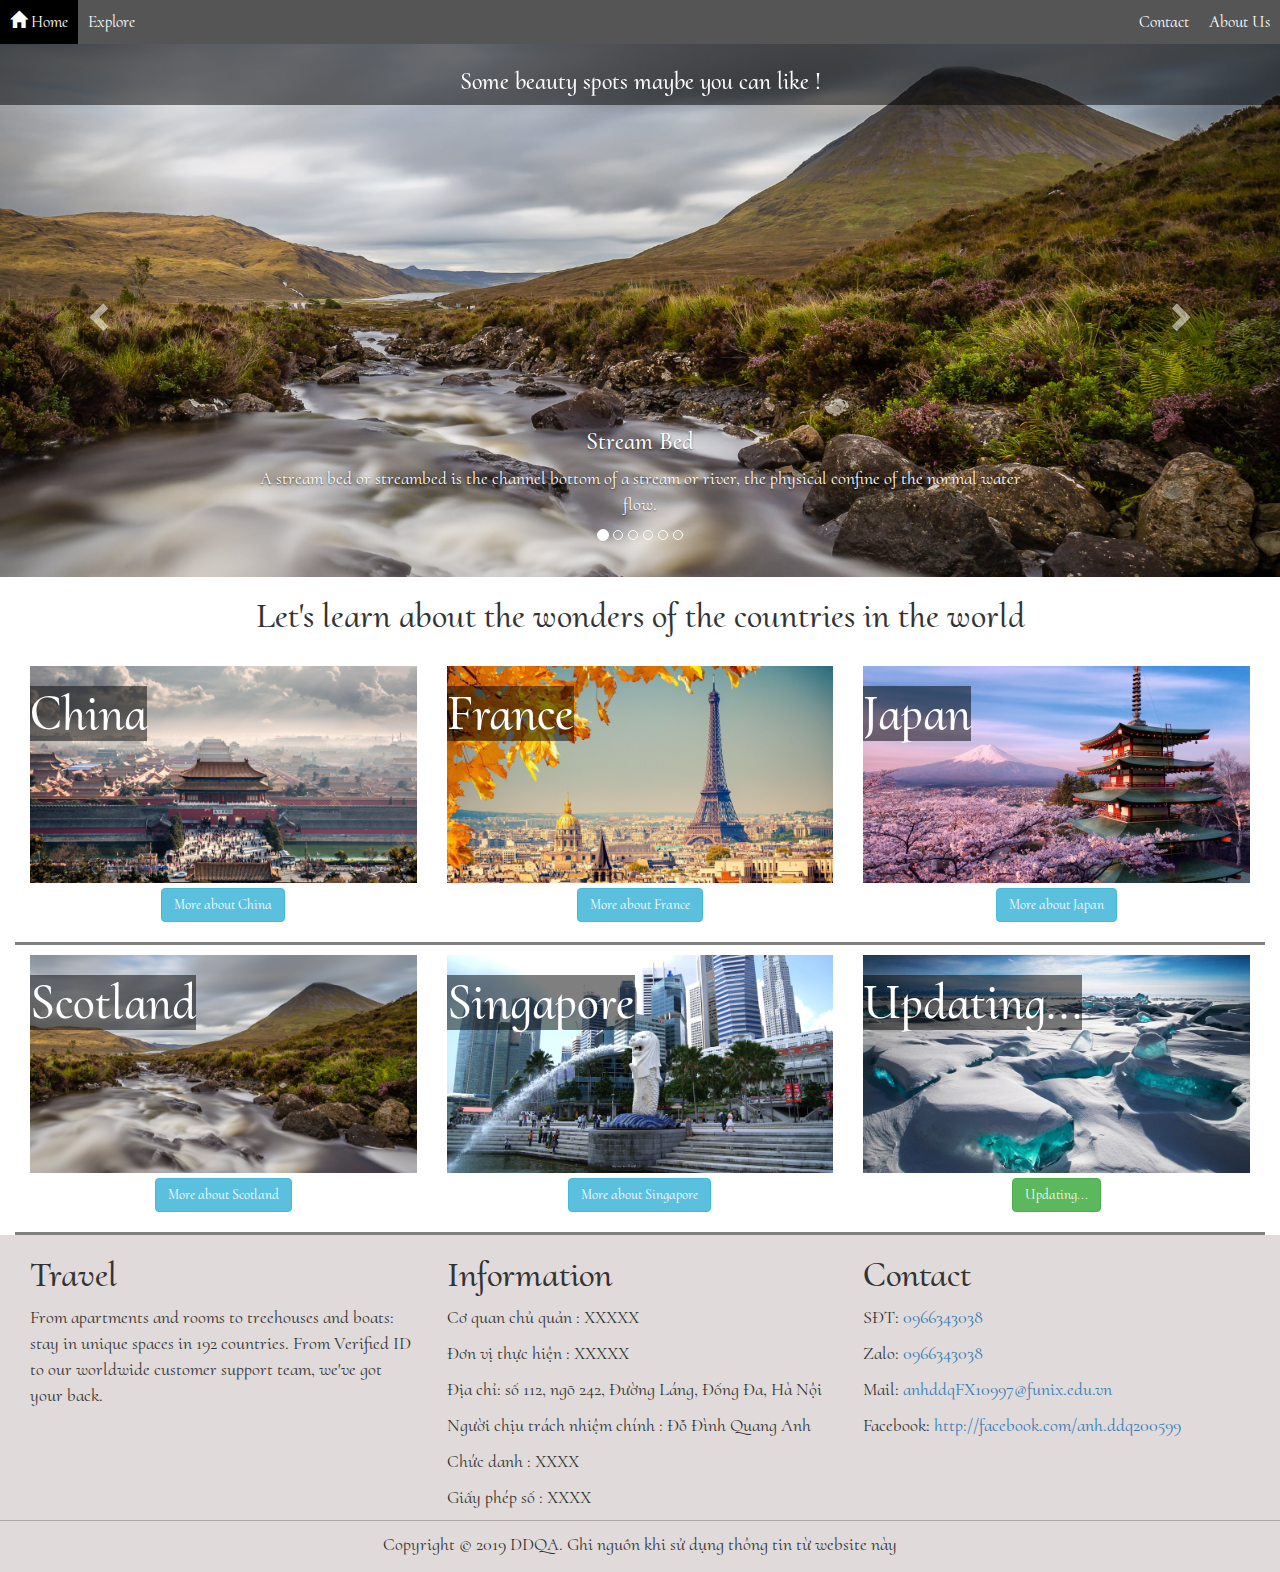
<file: index.html>
<!DOCTYPE html>
<html>
    <head>
        <meta charset="utf-8">
        <meta name="description" content="Explore all beauty spots in the World">
        <meta name="keywords" content="beauty spots, beauty spot, beauty spots japan, beauty spots china, beauty spot france">
        <meta name="author" content="Quang Anh DD">
        <meta name="viewport" content="width=device-width, initial-scale=1">
        <meta name="google-site-verification" content="Vbqj4jQ_JG3Hl7QVvtl5VgGEQFtmujEIXJCN8gx5Ax8" />
        <title>Beauty Spots In The World!</title>
        

        <!--               Google Font           -->
        <link rel="preconnect" href="https://fonts.gstatic.com">
        <link href="https://fonts.googleapis.com/css2?family=Cormorant+Upright&display=swap" rel="stylesheet">  

        <!--               Bootstrap           -->
        <link rel="stylesheet" href="https://maxcdn.bootstrapcdn.com/bootstrap/3.4.1/css/bootstrap.min.css">
        <script src="https://ajax.googleapis.com/ajax/libs/jquery/3.5.1/jquery.min.js"></script>
        <script src="https://maxcdn.bootstrapcdn.com/bootstrap/3.4.1/js/bootstrap.min.js"></script>

        <!---              Stlye                   -->
        <link rel="stylesheet" href="css/style.css">
       
        
    </head>
    <body> 
        <!-- Thanh menu-->
        <nav class="container-fluid" id="nav">
            <div class="row" id="menu">
                <a class="left active" href="#"><span class="glyphicon glyphicon-home"></span> Home</a>
                <a class="left" href="#explore">Explore</a>
                <a class="right" href="aboutus.html">About Us</a>
                <a class="right" href="#box3">Contact</a>
            </div>
        </nav>
        <!-- Header-->
        <header class="container-fluid" id="banner" >
              <div id="bannerimage"> <!-- Banner Image -->
                <div id="myCarousel" class="carousel slide" data-ride="carousel">
                <!-- Indicators -->
                <ol class="carousel-indicators">
                  <li data-target="#myCarousel" data-slide-to="0" class="active"></li>
                  <li data-target="#myCarousel" data-slide-to="1"></li>
                  <li data-target="#myCarousel" data-slide-to="2"></li>
                  <li data-target="#myCarousel" data-slide-to="3"></li>
                  <li data-target="#myCarousel" data-slide-to="4"></li>
                  <li data-target="#myCarousel" data-slide-to="5"></li>
                </ol>
              
                <!-- Wrapper for slides -->
                <div class="carousel-inner">
                  <div class="item active">
                    <img src="image/BeautySpot/1.jpg" alt="Beauty Spot 1">
                    <div class="carousel-caption">
                      <h3>Stream Bed</h3>
                      <p>A stream bed or streambed is the channel bottom of a stream or river, the physical confine of the normal water flow.</p>
                    </div>
                  </div>
              
                  <div class="item">
                    <img src="image/BeautySpot/2.jpg" alt="Beauty Spot 2">
                    <div class="carousel-caption">
                      <h3>Hill Station</h3>
                      <p> Hill station is a town located at a higher elevation than the nearby plain or valley. </p>
                    </div>
                  </div>
              
                  <div class="item">
                    <img src="image/BeautySpot/3.jpg" alt="Beauty Spot 3">
                    <div class="carousel-caption">
                      <h3>Rice Fields</h3>
                    </div>
                  </div>

                  <div class="item">
                    <img src="image/BeautySpot/4.jpg" alt="Beauty Spot 4">
                    <div class="carousel-caption" style="color:black;">
                      <h3>Great Sandy Desert</h3>
                      <p>The Great Sandy Desert (GSD) is an interim Australian bioregion,located in the north west of Western Australia straddling the Pilbara and southern Kimberley regions.</p>
                    </div>
                  </div>

                  <div class="item">
                    <img src="image/BeautySpot/5.jpg" alt="Beauty Spot 5">
                    <div class="carousel-caption"">
                      <h3>Natural Lanscapee</h3>
                      <p>A natural landscape is the original landscape that exists before it is acted upon by human culture.</p>
                    </div>
                  </div>

                  <div class="item">
                    <img src="image/BeautySpot/6.jpg" alt="Beauty Spot 6">
                    <div class="carousel-caption">
                      <h3>Chittorgarh Fort</h3>
                      <p>The Chittor Fort or Chittorgarh is one of the largest fort in India. It is a UNESCO World Heritage Site. The fort was the capital of Mewar and is located in the present-day town of Chittor</p>
                    </div>
                  </div>
                </div>
              
                <!-- Left and right controls -->
                <a class="left carousel-control" href="#myCarousel" data-slide="prev">
                  <span class="glyphicon glyphicon-chevron-left"></span>
                  <span class="sr-only">Previous</span>
                </a>
                <a class="right carousel-control" href="#myCarousel" data-slide="next">
                  <span class="glyphicon glyphicon-chevron-right"></span>
                  <span class="sr-only">Next</span>
                </a>
                </div>
              </div>
              <!-- Banner Content-->
              <div id="bannercontent">
                <h3>Some beauty spots maybe you can like !</h3>
              </div> 
            
        </header>
        <section class="section">
          <h3>Let's learn about the wonders of the countries in the world</h3>

        </section>

        <main class="container-fluid row" id="explore">
          <div class="col col-xs-12 col-sm-6 col-md-4"> <!-- 1 cot -->
            <div class="containerbeautyspot">   <!-- Anh dia diem + Text-->
              <img class="imgbeautyspot" src="image/China/1.jpg" alt="China Beauty Spot">
              <h3 class="place">China</h3>
            </div>
            <a href="beautyspot/chinabeautyspot.html" class="btn btn-info buttoninfo" role="button" >More about China</a>
          </div>

          <div class="col col-xs-12 col-sm-6 col-md-4"> <!-- 1 cot -->
            <div class="containerbeautyspot">   <!-- Anh dia diem + Text-->
              <img class="imgbeautyspot" src="image/France/1.jpg" alt="France Beauty Spot">
              <h3 class="place">France</h3>
            </div>
            <a href="beautyspot/francebeautyspot.html" class="btn btn-info buttoninfo" role="button">More about France</a>
          </div>

          <div class="col col-xs-12 col-sm-6 col-md-4"> <!-- 1 cot -->
            <div class="containerbeautyspot">   <!-- Anh dia diem + Text-->
              <img class="imgbeautyspot" src="image/Japan/1.jpg" alt="Japan Beauty Spot">
              <h3 class="place">Japan</h3>
            </div>
            <a href="beautyspot/japanbeautyspot.html" class="btn btn-info buttoninfo" role="button" >More about Japan</a>
          </div>

          <div class="col col-xs-12 col-sm-6 col-md-4"> <!-- 1 cot -->
            <div class="containerbeautyspot">   <!-- Anh dia diem + Text-->
              <img class="imgbeautyspot" src="image/Scotland/1.jpg" alt="Scotland Beauty Spot">
              <h3 class="place">Scotland</h3>
            </div>
            <a href="beautyspot/scotlandbeautyspot.html" class="btn btn-info buttoninfo" role="button"  >More about Scotland</a>
          </div>

          <div class="col col-xs-12 col-sm-6 col-md-4"> <!-- 1 cot -->
            <div class="containerbeautyspot">   <!-- Anh dia diem + Text-->
              <img class="imgbeautyspot" src="image/Singapore/1.jpg" alt="Singapore Beauty Spot">
              <h3 class="place">Singapore</h3>
            </div>
            <a href="beautyspot/singaporebeautyspot.html" class="btn btn-info buttoninfo" role="button" >More about Singapore</a>
          </div>

          <div class="col col-xs-12 col-sm-6 col-md-4"> <!-- 1 cot -->
            <div class="containerbeautyspot">   <!-- Anh dia diem + Text-->
              <img class="imgbeautyspot" src="image/BeautySpot/update.jpg" alt="Singapore Beauty Spot">
              <h3 class="place">Updating...</h3>
            </div>
            <button type="button" class="btn btn-success">Updating...</button>
          </div>



        </main>

        <footer>
          <div id="footer" class="row container-fluid">
            <div id="box1" class="col-xs-12 col-sm-12 col-md-4">
                <h1>Travel</h1>
                <div class="divfooter">
                  <p>From apartments and rooms to treehouses and boats: stay in unique spaces in 192 countries. From Verified ID to our worldwide customer support team, we've got your back.</p>
                </div> 
            </div>
            <div id="box2" class="col-xs-12 col-sm-12 col-md-4">
                <h1>Information</h1>
                <div class="divfooter">
                  <p>Cơ quan chủ quản : XXXXX</p>
                  <p>Đơn vị thực hiện : XXXXX</p>
                  <p>Địa chỉ: số 112, ngõ 242, Đường Láng, Đống Đa, Hà Nội</p>
                  <p>Người chịu trách nhiệm chính : Đỗ Đình Quang Anh</p>
                  <p>Chức danh : XXXX</p>
                  <p>Giấy phép số : XXXX</p>
                </div>
            </div>
            <div id="box3" class="col-xs-12 col-sm-12 col-md-4">
                <h1>Contact</h1>
                <div class="divfooter">
                  <p>SĐT: <a href="tel:+84966343038">0966343038</a></p>
                  <p>Zalo: <a href="https://zalo.me/0966343038">0966343038</a></p>
                  <p>Mail: <a href="mailto:anhddqFX10997@funix.edu.vn">anhddqFX10997@funix.edu.vn</a></p>
                  <p>Facebook: <a href="https://facebook.com/anh.ddq200599">http://facebook.com/anh.ddq200599</a></p>
                </div>
            </div>
            </div>
            <div id="copyright">
              <p>Copyright © 2019 DDQA. Ghi nguồn khi sử dụng thông tin từ website này</p>
            </div>

      </footer>

      <!-- Global site tag (gtag.js) - Google Analytics -->
    <script async src="https://www.googletagmanager.com/gtag/js?id=G-BXVGZ9E0EH"></script>
    <script>
      window.dataLayer = window.dataLayer || [];
      function gtag(){dataLayer.push(arguments);}
      gtag('js', new Date());

      gtag('config', 'G-BXVGZ9E0EH');
</script>

    <!-- SUbiz-->
    <script>!function(s,u,b,i,z){var o,t,r,y;s[i]||(s._sbzaccid=z,s[i]=function(){s[i].q.push(arguments)},s[i].q=[],s[i]("setAccount",z),r=["widget.subiz.net","storage.googleapis"+(t=".com"),"app.sbz.workers.dev",i+"a"+(o=function(k,t){var n=t<=6?5:o(k,t-1)+o(k,t-3);return k!==t?n:n.toString(32)})(20,20)+t,i+"b"+o(30,30)+t,i+"c"+o(40,40)+t],(y=function(k){var t,n;s._subiz_init_2094850928430||r[k]&&(t=u.createElement(b),n=u.getElementsByTagName(b)[0],t.async=1,t.src="https://"+r[k]+"/sbz/app.js?accid="+z,n.parentNode.insertBefore(t,n),setTimeout(y,2e3,k+1))})(0))}(window,document,"script","subiz", "acradwavwvvmcdjexzjc")</script>
    
  
  </body>
</html>
</file>
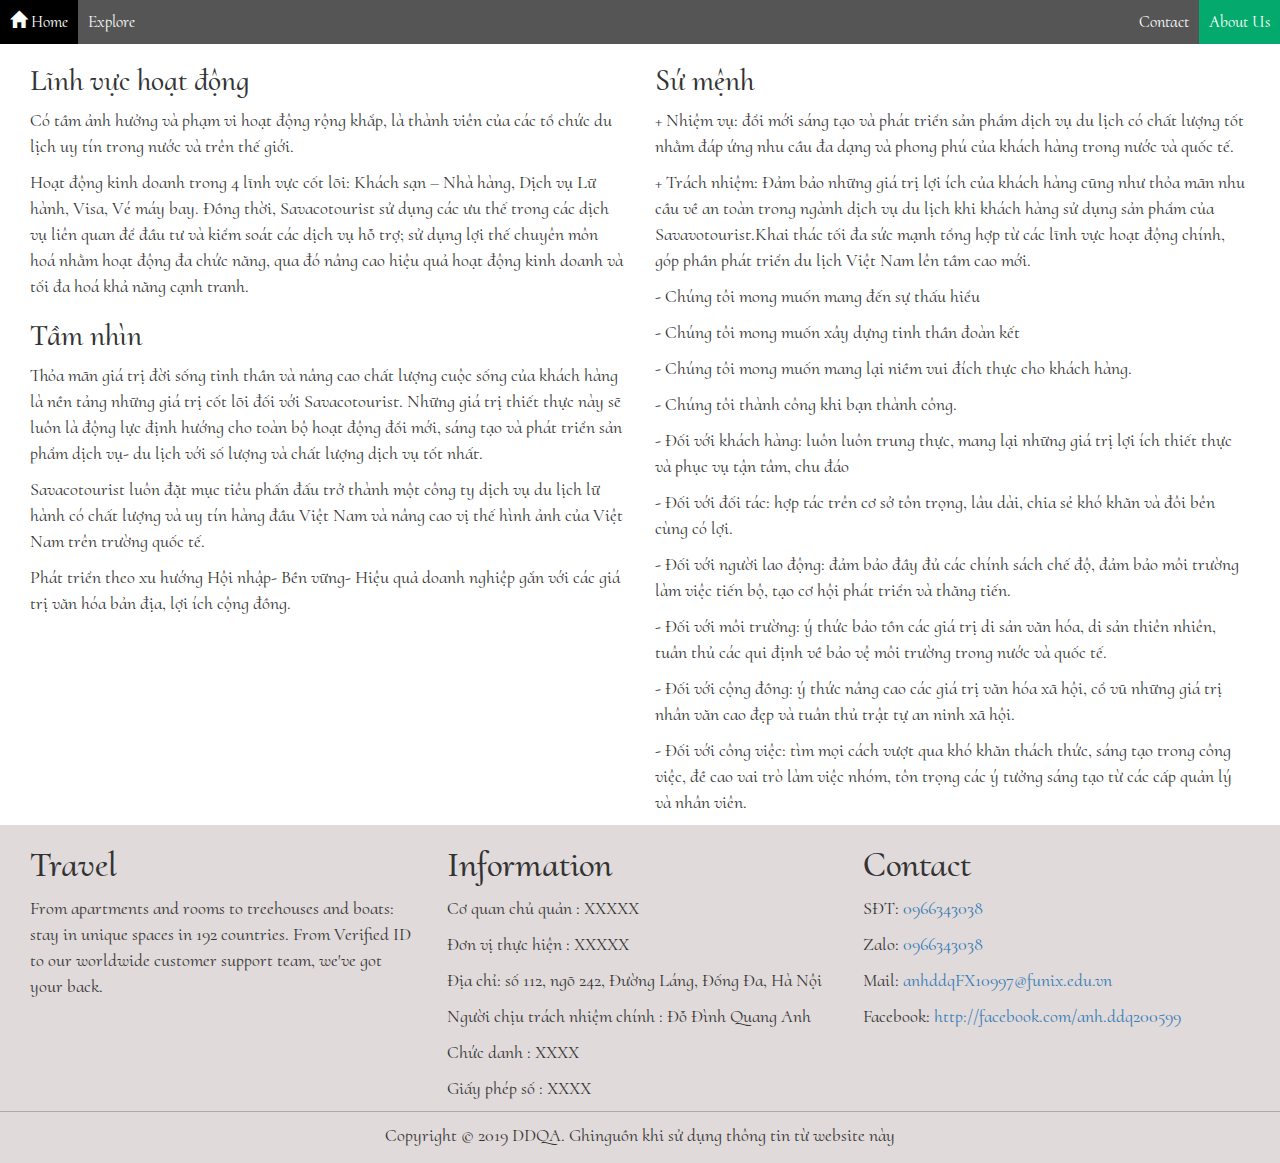
<file: aboutus.html>
<!DOCTYPE html>
<html>
    <head>
        <meta charset="utf-8">
        <meta name="viewport" content="width=device-width, initial-scale=1">
        

        <!--               Google Font           -->
        <link rel="preconnect" href="https://fonts.gstatic.com">
        <link href="https://fonts.googleapis.com/css2?family=Cormorant+Upright&display=swap" rel="stylesheet">  

        <!--               Bootstrap           -->
        <link rel="stylesheet" href="https://maxcdn.bootstrapcdn.com/bootstrap/3.4.1/css/bootstrap.min.css">
        <script src="https://ajax.googleapis.com/ajax/libs/jquery/3.5.1/jquery.min.js"></script>
        <script src="https://maxcdn.bootstrapcdn.com/bootstrap/3.4.1/js/bootstrap.min.js"></script>

        <!---              Stlye                   -->
        <link rel="stylesheet" href="css/style.css">
       
        
    </head>
    <body> 
        <!-- Thanh menu-->
        <nav class="container-fluid" id="nav">
            <div class="row" id="menu">
                <a class="left " href="index.html"><span class="glyphicon glyphicon-home"></span> Home</a>
                <a class="left" href="#explore">Explore</a>
                <a class="right active" href="#">About Us</a>
                <a class="right" href="#box3">Contact</a>
            </div>
        </nav>
        <main class="container-fluid aboutus">
            <div class="col-xs-12 col-sm-12 col-md-6">
                <div>
                    <h2>Lĩnh vực hoạt động</h2>
                    <p>Có tầm ảnh hưởng và phạm vi hoạt động rộng khắp, là thành viên của các tổ chức du lịch uy tín trong nước và trên thế giới.</p>
                    <p>Hoạt động kinh doanh trong 4 lĩnh vực cốt lõi: Khách sạn – Nhà hàng, Dịch vụ Lữ hành, Visa, Vé máy bay. Đồng thời, Savacotourist sử dụng các ưu thế trong các dịch vụ liên quan để đầu tư và kiểm soát các dịch vụ hỗ trợ; sử dụng lợi thế chuyên môn hoá nhằm hoạt động đa chức năng, qua đó nâng cao hiệu quả hoạt động kinh doanh và tối đa hoá khả năng cạnh tranh.</p>
                </div>
                <div>
                    <h2>Tầm nhìn</h2>
                    <p>Thỏa mãn giá trị đời sống tinh thần và nâng cao chất lượng cuộc sống của khách hàng là nền tảng những giá trị cốt lõi đối với Savacotourist.  Những giá trị thiết thực này sẽ luôn là động lực định hướng  cho toàn bộ hoạt động đổi mới, sáng tạo và phát triển sản phẩm dịch vụ- du lịch với số lượng và chất lượng dịch vụ tốt nhất.</p>
                    <p>Savacotourist luôn đặt mục tiêu phấn đấu trở thành một công ty dịch vụ du lịch lữ hành có chất lượng và uy tín hàng đầu Việt Nam và nâng cao vị thế hình ảnh của Việt Nam trên trường quốc tế.</p>
                    <p>Phát triển theo xu hướng Hội nhập- Bền vững- Hiệu quả doanh nghiệp gắn với các giá trị văn hóa bản địa, lợi ích cộng đồng. </p>
                </div>
                
            </div>
            <div class="col-xs-12 col-sm-12 col-md-6">
                <h2>Sứ mệnh</h2>
                <p>+ Nhiệm vụ: đổi mới sáng tạo và phát triển sản phẩm dịch vụ du lịch có chất lượng tốt nhằm đáp ứng nhu cầu đa dạng và phong phú của khách hàng trong nước và quốc tế.</p>
                <p>+ Trách nhiệm: Đảm bảo những giá trị lợi ích của khách hàng cũng như thỏa mãn nhu cầu về an toàn trong ngành dịch vụ du lịch khi khách hàng sử dụng sản phẩm của Savavotourist.Khai thác tối đa sức mạnh tổng hợp từ các lĩnh vực hoạt động chính, góp phần phát triển du lịch Việt Nam lên tầm cao mới. </p>
                <p>- Chúng tôi mong muốn mang đến sự thấu hiểu</p>
                <p>- Chúng tôi mong muốn xây dựng tinh thần đoàn kết</p>
                <p>- Chúng tôi mong muốn mang lại niềm vui đích thực cho khách hàng.</p>
                <p>- Chúng tôi thành công khi bạn thành công.</p>
                <p>- Đối với khách hàng: luôn luôn trung thực, mang lại những giá trị lợi ích thiết thực và phục vụ tận tâm, chu đáo</p>
                <p>- Đối với đối tác: hợp tác trên cơ sở tôn trọng, lâu dài, chia sẻ khó khăn và đôi bên cùng có lợi.</p>
                <p>- Đối với người lao động: đảm bảo đầy đủ các chính sách chế độ, đảm bảo môi trường làm việc tiến bộ, tạo cơ hội phát triển và thăng tiến.</p>
                <p>- Đối với môi trường: ý thức bảo tồn các giá trị di sản văn hóa, di sản thiên nhiên, tuân thủ các qui định về bảo vệ môi trường trong nước và quốc tế.</p>
                <p>- Đối với cộng đồng: ý thức nâng cao các giá trị văn hóa xã hội, cổ vũ những giá trị nhân văn cao đẹp và tuân thủ trật tự an ninh xã hội.</p>
                <p>- Đối với công việc: tìm mọi cách vượt qua khó khăn thách thức, sáng tạo trong công việc, đề cao vai trò làm việc nhóm, tôn trọng các ý tưởng sáng tạo từ các cấp quản lý và nhân viên.</p>
            </div>
            
        </main>

        <footer>
            <div id="footer" class="row container-fluid">
              <div id="box1" class="col-xs-12 col-sm-12 col-md-4">
                  <h1>Travel</h1>
                  <div class="divfooter">
                    <p>From apartments and rooms to treehouses and boats: stay in unique spaces in 192 countries. From Verified ID to our worldwide customer support team, we've got your back.</p>
                  </div> 
              </div>
              <div id="box2" class="col-xs-12 col-sm-12 col-md-4">
                  <h1>Information</h1>
                  <div class="divfooter">
                    <p>Cơ quan chủ quản : XXXXX</p>
                    <p>Đơn vị thực hiện : XXXXX</p>
                    <p>Địa chỉ: số 112, ngõ 242, Đường Láng, Đống Đa, Hà Nội</p>
                    <p>Người chịu trách nhiệm chính : Đỗ Đình Quang Anh</p>
                    <p>Chức danh : XXXX</p>
                    <p>Giấy phép số : XXXX</p>
                  </div>
              </div>
              <div id="box3" class="col-xs-12 col-sm-12 col-md-4">
                  <h1>Contact</h1>
                  <div class="divfooter">
                    <p>SĐT: <a href="tel:+84966343038">0966343038</a></p>
                    <p>Zalo: <a href="https://zalo.me/0966343038">0966343038</a></p>
                    <p>Mail: <a href="mailto:anhddqFX10997@funix.edu.vn">anhddqFX10997@funix.edu.vn</a></p>
                    <p>Facebook: <a href="https://facebook.com/anh.ddq200599">http://facebook.com/anh.ddq200599</a></p>
                  </div>
              </div>
              </div>
              <div id="copyright">
                <p>Copyright © 2019 DDQA.
                  Ghinguồn khi sử dụng thông tin từ website này</p>
              </div>
  
        </footer>


    </body>
</html>
</file>
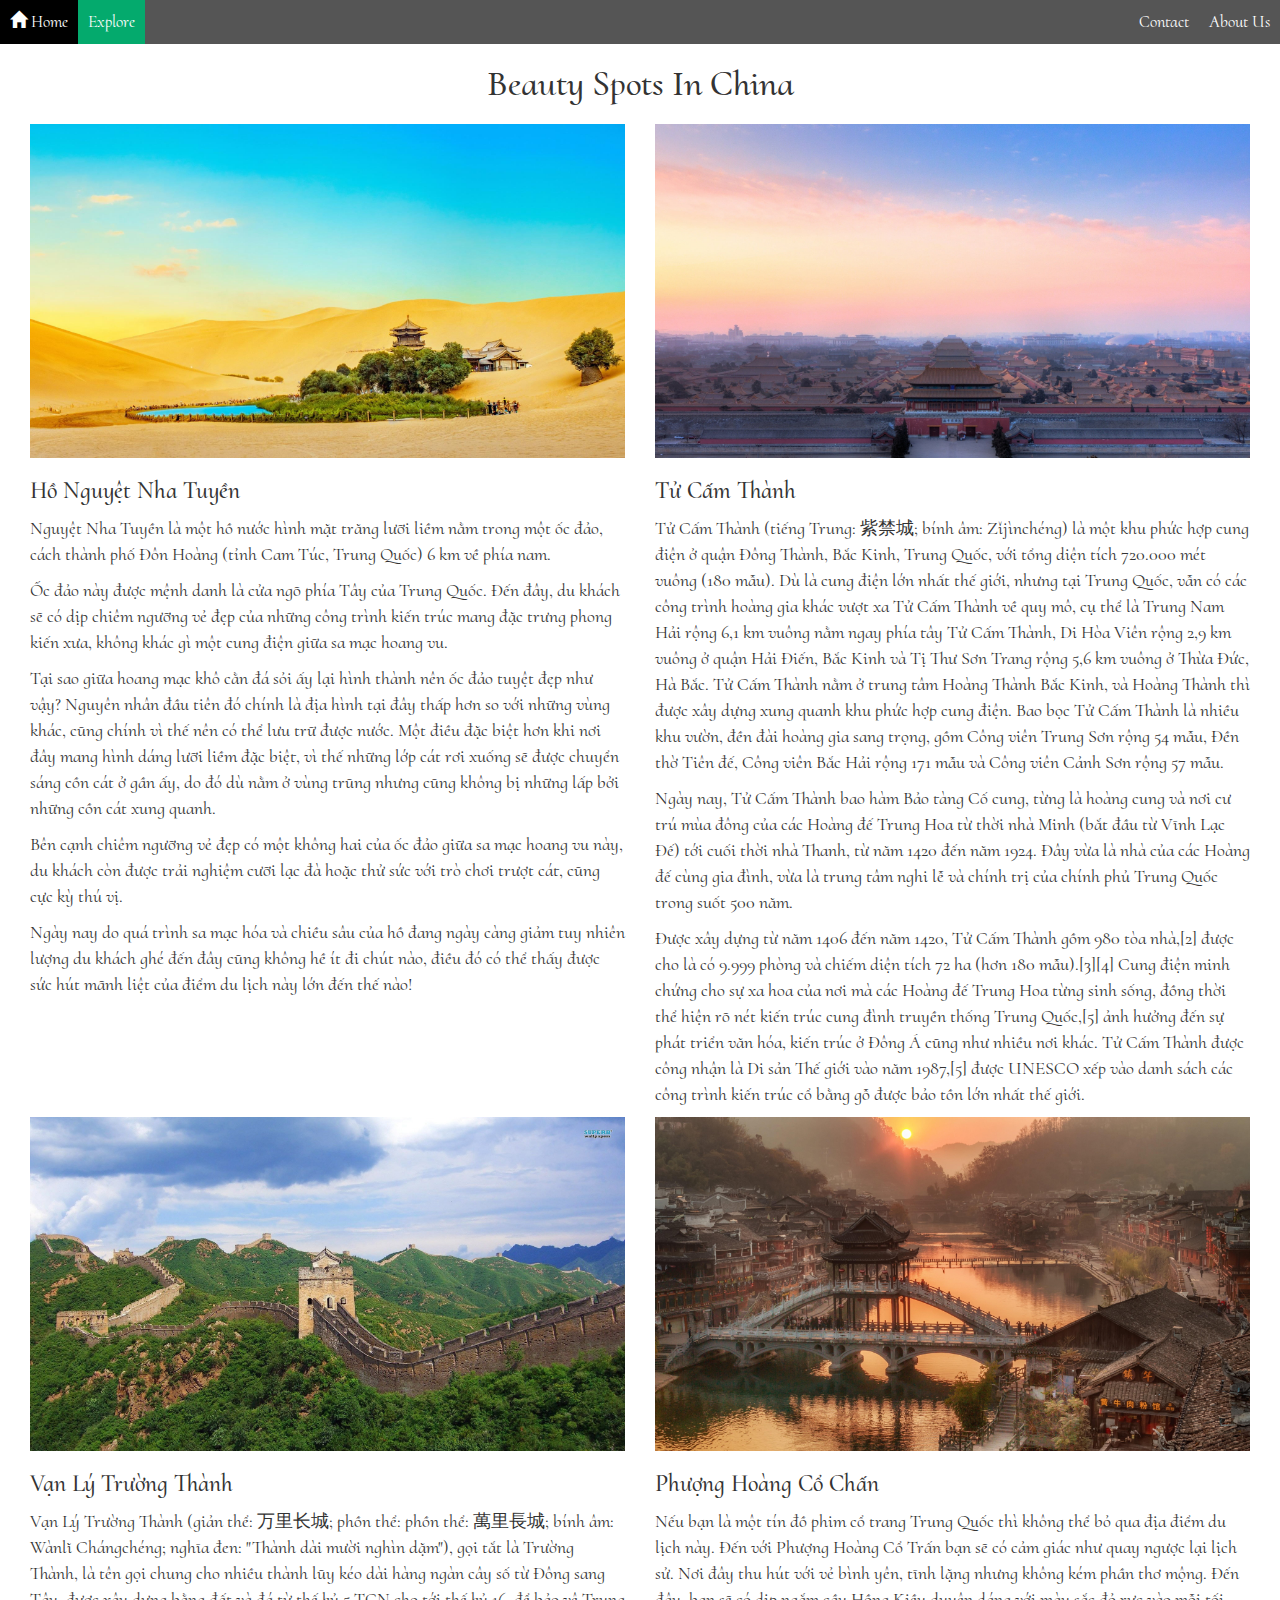
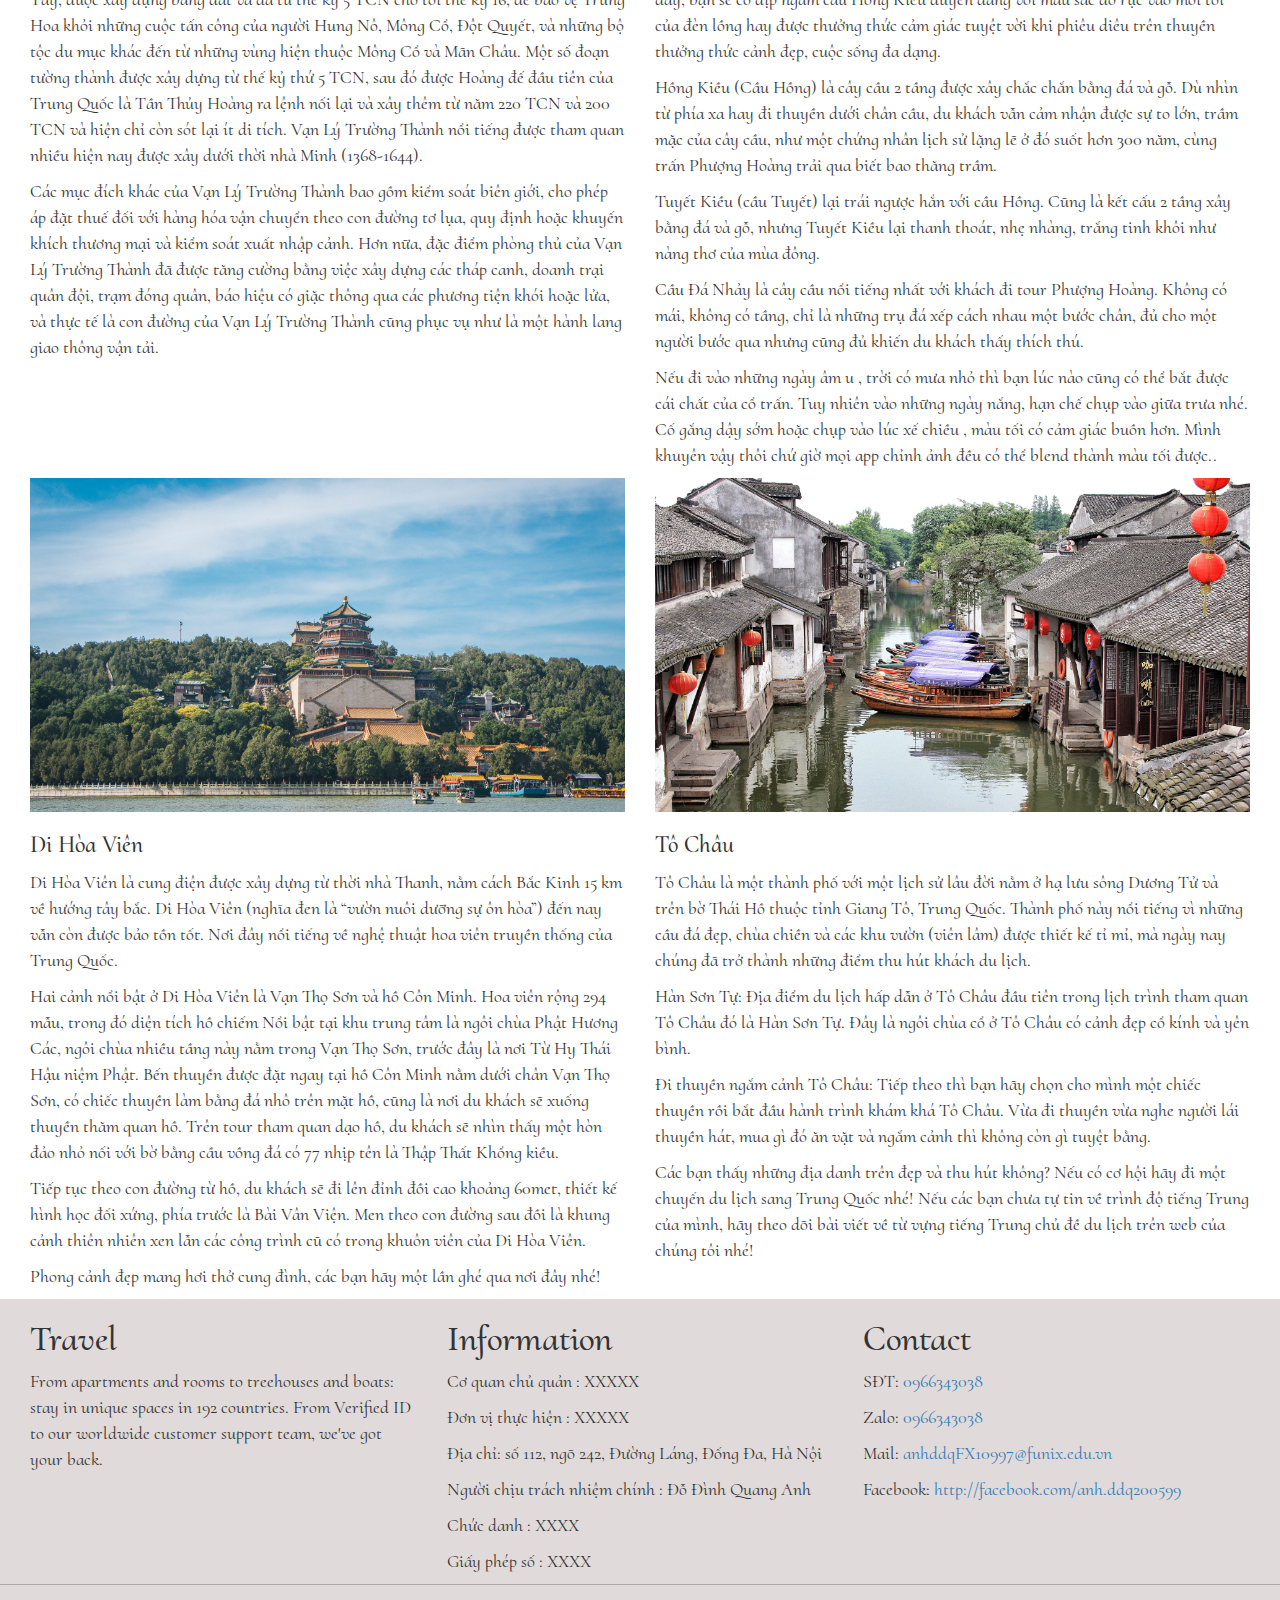
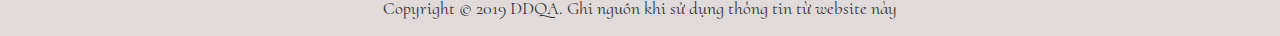
<file: beautyspot/1.html>
<!DOCTYPE html>
<html>
    <head>
        <meta charset="utf-8">
        <meta name="viewport" content="width=device-width, initial-scale=1">
        

        <!--               Google Font           -->
        <link rel="preconnect" href="https://fonts.gstatic.com">
        <link href="https://fonts.googleapis.com/css2?family=Cormorant+Upright&display=swap" rel="stylesheet">  

        <!--               Bootstrap           -->
        <link rel="stylesheet" href="https://maxcdn.bootstrapcdn.com/bootstrap/3.4.1/css/bootstrap.min.css">
        <script src="https://ajax.googleapis.com/ajax/libs/jquery/3.5.1/jquery.min.js"></script>
        <script src="https://maxcdn.bootstrapcdn.com/bootstrap/3.4.1/js/bootstrap.min.js"></script>

        <!---              Stlye                   -->
        <link rel="stylesheet" href="../css/style.css">
       
        
    </head>
    <body>
        <nav class="container-fluid" id="nav">
            <div class="row" id="menu">
                <a class="left " href="../index.html"><span class="glyphicon glyphicon-home"></span> Home</a>
                <a class="left active" href="#explore">Explore</a>
                <a class="right" href="../aboutus.html">About Us</a>
                <a class="right" href="#box3">Contact</a>
            </div>
        </nav>
        <header class="container-fluid title">
            <h1>Beauty Spots In China</h1>
        </header>
        <main class="container-fluid">
            <div class="row">
                <div class="col-xs-12 col-sm-6 col-md-6">
                    <img class="imgbeautyspot" src="../image/China/CrescentLake.jpg" alt="HỒ NGUYỆT NHA TUYỀN">
                    <h3>Hồ Nguyệt Nha Tuyền</h3>
                    <p>Nguyệt Nha Tuyền là một hồ nước hình mặt trăng lưỡi liềm nằm trong một ốc đảo, cách thành phố Đôn Hoàng (tỉnh Cam Túc, Trung Quốc) 6 km về phía nam.</p> 
                    <p>Ốc đảo này được mệnh danh là cửa ngõ phía Tây của Trung Quốc. Đến đây, du khách sẽ có dịp chiêm ngưỡng vẻ đẹp của những công trình kiến trúc mang đặc trưng phong kiến xưa, không khác gì một cung điện giữa sa mạc hoang vu.</p>
                    <p>Tại sao giữa hoang mạc khô cằn đá sỏi ấy lại hình thành nên ốc đảo tuyệt đẹp như vậy? Nguyên nhân đầu tiên đó chính là địa hình tại đây thấp hơn so với những vùng khác, cũng chính vì thế nên có thể lưu trữ được nước. Một điều đặc biệt hơn khi nơi đây mang hình dáng lưỡi liềm đặc biệt, vì thế những lớp cát rơi xuống sẽ được chuyển sáng cồn cát ở gần ấy, do đó dù nằm ở vùng trũng nhưng cũng không bị những lấp bởi những cồn cát xung quanh.</p>
                    <p>Bên cạnh chiêm ngưỡng vẻ đẹp có một không hai của ốc đảo giữa sa mạc hoang vu này, du khách còn được trải nghiệm cưỡi lạc đà hoặc thử sức với trò chơi trượt cát, cũng cực kỳ thú vị.</p>
                    <p>Ngày nay do quá trình sa mạc hóa và chiều sâu của hồ đang ngày càng giảm tuy nhiên lượng du khách ghé đến đây cũng không hề ít đi chút nào, điều đó có thể thấy được sức hút mãnh liệt của điểm du lịch này lớn đến thế nào!</p>
                </div>
                <div class="col-xs-12 col-sm-6 col-md-6">
                    <img class="imgbeautyspot" src="../image/China/ForbiddenCity.jpg" alt="Tử Cấm Thành">
                    <h3>Tử Cấm Thành</h3>
                    <p>Tử Cấm Thành (tiếng Trung: 紫禁城; bính âm: Zǐjìnchéng) là một khu phức hợp cung điện ở quận Đông Thành, Bắc Kinh, Trung Quốc, với tổng diện tích 720.000 mét vuông (180 mẫu). Dù là cung điện lớn nhất thế giới, nhưng tại Trung Quốc, vẫn có các công trình hoàng gia khác vượt xa Tử Cấm Thành về quy mô, cụ thể là Trung Nam Hải rộng 6,1 km vuông nằm ngay phía tây Tử Cấm Thành, Di Hòa Viên rộng 2,9 km vuông ở quận Hải Điến, Bắc Kinh và Tị Thư Sơn Trang rộng 5,6 km vuông ở Thừa Đức, Hà Bắc. Tử Cấm Thành nằm ở trung tâm Hoàng Thành Bắc Kinh, và Hoàng Thành thì được xây dựng xung quanh khu phức hợp cung điện. Bao bọc Tử Cấm Thành là nhiều khu vườn, đền đài hoàng gia sang trọng, gồm Công viên Trung Sơn rộng 54 mẫu, Đền thờ Tiên đế, Công viên Bắc Hải rộng 171 mẫu và Công viên Cảnh Sơn rộng 57 mẫu.</p>
                    <p>Ngày nay, Tử Cấm Thành bao hàm Bảo tàng Cố cung, từng là hoàng cung và nơi cư trú mùa đông của các Hoàng đế Trung Hoa từ thời nhà Minh (bắt đầu từ Vĩnh Lạc Đế) tới cuối thời nhà Thanh, từ năm 1420 đến năm 1924. Đây vừa là nhà của các Hoàng đế cùng gia đình, vừa là trung tâm nghi lễ và chính trị của chính phủ Trung Quốc trong suốt 500 năm.</p>
                    <p>Được xây dựng từ năm 1406 đến năm 1420, Tử Cấm Thành gồm 980 tòa nhà,[2] được cho là có 9.999 phòng và chiếm diện tích 72 ha (hơn 180 mẫu).[3][4] Cung điện minh chứng cho sự xa hoa của nơi mà các Hoàng đế Trung Hoa từng sinh sống, đồng thời thể hiện rõ nét kiến trúc cung đình truyền thống Trung Quốc,[5] ảnh hưởng đến sự phát triển văn hóa, kiến trúc ở Đông Á cũng như nhiều nơi khác. Tử Cấm Thành được công nhận là Di sản Thế giới vào năm 1987,[5] được UNESCO xếp vào danh sách các công trình kiến trúc cổ bằng gỗ được bảo tồn lớn nhất thế giới.</p>
                </div>
            </div>
            <div class="row row2">
                <div class="col-xs-12 col-sm-6 col-md-6">
                    <img class="imgbeautyspot" src="../image/China/GreatWall.jpg" alt="Vạn Lý Trường Thành">
                    <h3>Vạn Lý Trường Thành</h3>
                    <p>Vạn Lý Trường Thành (giản thể: 万里长城; phồn thể: phồn thể: 萬里長城; bính âm: Wànlĭ Chángchéng; nghĩa đen: "Thành dài mười nghìn dặm"), gọi tắt là Trường Thành, là tên gọi chung cho nhiều thành lũy kéo dài hàng ngàn cây số từ Đông sang Tây, được xây dựng bằng đất và đá từ thế kỷ 5 TCN cho tới thế kỷ 16, để bảo vệ Trung Hoa khỏi những cuộc tấn công của người Hung Nô, Mông Cổ, Đột Quyết, và những bộ tộc du mục khác đến từ những vùng hiện thuộc Mông Cổ và Mãn Châu. Một số đoạn tường thành được xây dựng từ thế kỷ thứ 5 TCN, sau đó được Hoàng đế đầu tiên của Trung Quốc là Tần Thủy Hoàng ra lệnh nối lại và xây thêm từ năm 220 TCN và 200 TCN và hiện chỉ còn sót lại ít di tích. Vạn Lý Trường Thành nổi tiếng được tham quan nhiều hiện nay được xây dưới thời nhà Minh (1368-1644).</p>
                    <p>Các mục đích khác của Vạn Lý Trường Thành bao gồm kiểm soát biên giới, cho phép áp đặt thuế đối với hàng hóa vận chuyển theo con đường tơ lụa, quy định hoặc khuyến khích thương mại và kiểm soát xuất nhập cảnh. Hơn nữa, đặc điểm phòng thủ của Vạn Lý Trường Thành đã được tăng cường bằng việc xây dựng các tháp canh, doanh trại quân đội, trạm đóng quân, báo hiệu có giặc thông qua các phương tiện khói hoặc lửa, và thực tế là con đường của Vạn Lý Trường Thành cũng phục vụ như là một hành lang giao thông vận tải.</p>
                </div>
            
               
                <div class="col-xs-12 col-sm-6 col-md-6">
                    <img class="imgbeautyspot" src="../image/China/PhoenixAncientTown.jpg" alt="Phượng Hoàng Cổ Chấn">
                    <h3>Phượng Hoàng Cổ Chấn</h3>
                    <p>Nếu bạn là một tín đồ phim cổ trang Trung Quốc thì không thể bỏ qua địa điểm du lịch này. Đến với  Phượng Hoàng Cổ Trấn bạn sẽ có cảm giác như quay ngược lại lịch sử. Nơi đây thu hút với vẻ bình yên, tĩnh lặng nhưng không kém phần thơ mộng. Đến đây, bạn sẽ có dịp ngắm cầu Hồng Kiều duyên dáng với màu sắc đỏ rực vào mỗi tối của đèn lồng hay được thưởng thức cảm giác tuyệt vời khi phiêu diêu trên thuyền thưởng thức cảnh đẹp, cuộc sống đa dạng.</p>
                    <p>Hồng Kiều (Cầu Hồng) là cây cầu 2 tầng được xây chắc chắn bằng đá và gỗ. Dù nhìn từ phía xa hay đi thuyền dưới chân cầu, du khách vẫn cảm nhận được sự to lớn, trầm mặc của cây cầu, như một chứng nhân lịch sử lặng lẽ ở đó suốt hơn 300 năm, cùng trấn Phượng Hoàng trải qua biết bao thăng trầm.</p>
                    <p>Tuyết Kiều (cầu Tuyết) lại trái ngược hẳn với cầu Hồng. Cũng là kết cấu 2 tầng xây bằng đá và gỗ, nhưng Tuyết Kiều lại thanh thoát, nhẹ nhàng, trắng tinh khôi như nàng thơ của mùa đông.</p>
                    <p>Cầu Đá Nhảy là cây cầu nổi tiếng nhất với khách đi tour Phượng Hoàng. Không có mái, không có tầng, chỉ là những trụ đá xếp cách nhau một bước chân, đủ cho một người bước qua nhưng cũng đủ khiến du khách thấy thích thú.</p>
                    <p>Nếu đi vào những ngày âm u , trời có mưa nhỏ thì bạn lúc nào cũng có thể bắt được cái chất của cổ trấn. Tuy nhiên vào những ngày nắng, hạn chế chụp vào giữa trưa nhé. Cố gắng dậy sớm hoặc chụp vào lúc xế chiều , màu tối có cảm giác buồn hơn. Mình khuyên vậy thôi chứ giờ mọi app chỉnh ảnh đều có thể blend thành màu tối được..</p>
                </div>
            </div>
                <div class="row"> 
                <div class="col-xs-12 col-sm-6 col-md-6">
                    <img class="imgbeautyspot" src="../image/China/SummerPalace.jpg" alt="Di Hòa Viên">
                    <h3>Di Hòa Viên</h3>
                    <p>Di Hòa Viên là cung điện được xây dựng từ thời nhà Thanh, nằm cách Bắc Kinh 15 km về hướng tây bắc. Di Hòa Viên (nghĩa đen là “vườn nuôi dưỡng sự ôn hòa”) đến nay vẫn còn được bảo tồn tốt. Nơi đây nổi tiếng về nghệ thuật hoa viên truyền thống của Trung Quốc.</p>
                    <p>Hai cảnh nổi bật ở Di Hòa Viên là Vạn Thọ Sơn và hồ Côn Minh. Hoa viên rộng 294 mẫu, trong đó diện tích hồ chiếm Nổi bật tại khu trung tâm là ngôi chùa Phật Hương Các, ngôi chùa nhiều tầng này nằm trong Vạn Thọ Sơn, trước đây là nơi Từ Hy Thái Hậu niệm Phật. Bến thuyền được đặt ngay tại hồ Côn Minh nằm dưới chân Vạn Thọ Sơn, có chiếc thuyền làm bằng đá nhô trên mặt hồ, cũng là nơi du khách sẽ xuống thuyền thăm quan hồ. Trên tour tham quan dạo hồ, du khách sẽ nhìn thấy một hòn đảo nhỏ nối với bờ bằng cầu vồng đá có 77 nhịp tên là Thập Thất Khổng kiều.</p>
                    <p>Tiếp tục theo con đường từ hồ, du khách sẽ đi lên đỉnh đồi cao khoảng 60met, thiết kế hình học đối xứng, phía trước là Bài Vân Viện.  Men theo con đường sau đồi là khung cảnh thiên nhiên xen lẫn các công trình cũ có trong khuôn viên của Di Hòa Viên.</p>
                    <p>Phong cảnh đẹp mang hơi thở cung đình, các bạn hãy một lần ghé qua nơi đây nhé!</p>
                </div>
                <div class="col-xs-12 col-sm-6 col-md-6">
                    <img class="imgbeautyspot" src="../image/China/Suzhou.jpg" alt="Tô Châu">
                    <h3>Tô Châu</h3>
                    <p>Tô Châu là một thành phố với một lịch sử lâu đời nằm ở hạ lưu sông Dương Tử và trên bờ Thái Hồ thuộc tỉnh Giang Tô, Trung Quốc. Thành phố này nổi tiếng vì những cầu đá đẹp, chùa chiền và các khu vườn (viên lâm) được thiết kế tỉ mỉ, mà ngày nay chúng đã trở thành những điểm thu hút khách du lịch.</p>
                    <p>Hàn Sơn Tự: Địa điểm du lịch hấp dẫn ở Tô Châu đầu tiên trong lịch trình tham quan Tô Châu đó là Hàn Sơn Tự. Đây là ngôi chùa cổ ở Tô Châu có cảnh đẹp cổ kính và yên bình.</p>
                    <p>Đi thuyền ngắm cảnh Tô Châu: Tiếp theo thì bạn hãy chọn cho mình một chiếc thuyền rồi bắt đầu hành trình khám khá Tô Châu. Vừa đi thuyền vừa nghe người lái thuyền hát, mua gì đó ăn vặt và ngắm cảnh thì không còn gì tuyệt bằng.</p>
                    <p>Các bạn thấy những địa danh trên đẹp và thu hút không? Nếu có cơ hội hãy đi một chuyến du lịch sang Trung Quốc nhé! Nếu các bạn chưa tự tin về trình độ tiếng Trung của mình, hãy theo dõi bài viết về từ vựng tiếng Trung chủ đề du lịch trên web của chúng tôi nhé!</p>
                </div>
            </div>


        </main>
        <footer>
            <div id="footer" class="row container-fluid">
              <div id="box1" class="col-xs-12 col-sm-12 col-md-4">
                  <h1>Travel</h1>
                  <div class="divfooter">
                    <p>From apartments and rooms to treehouses and boats: stay in unique spaces in 192 countries. From Verified ID to our worldwide customer support team, we've got your back.</p>
                  </div> 
              </div>
              <div id="box2" class="col-xs-12 col-sm-12 col-md-4">
                  <h1>Information</h1>
                  <div class="divfooter">
                    <p>Cơ quan chủ quản : XXXXX</p>
                    <p>Đơn vị thực hiện : XXXXX</p>
                    <p>Địa chỉ: số 112, ngõ 242, Đường Láng, Đống Đa, Hà Nội</p>
                    <p>Người chịu trách nhiệm chính : Đỗ Đình Quang Anh</p>
                    <p>Chức danh : XXXX</p>
                    <p>Giấy phép số : XXXX</p>
                  </div>
              </div>
              <div id="box3" class="col-xs-12 col-sm-12 col-md-4">
                  <h1>Contact</h1>
                  <div class="divfooter">
                    <p>SĐT: <a href="tel:+84966343038">0966343038</a></p>
                    <p>Zalo: <a href="https://zalo.me/0966343038">0966343038</a></p>
                    <p>Mail: <a href="mailto:anhddqFX10997@funix.edu.vn">anhddqFX10997@funix.edu.vn</a></p>
                    <p>Facebook: <a href="https://facebook.com/anh.ddq200599">http://facebook.com/anh.ddq200599</a></p>
                  </div>
              </div>
              </div>
              <div id="copyright">
                <p>Copyright © 2019 DDQA. Ghi nguồn khi sử dụng thông tin từ website này</p>
              </div>
  
        </footer>




    </body>
</html>
</file>
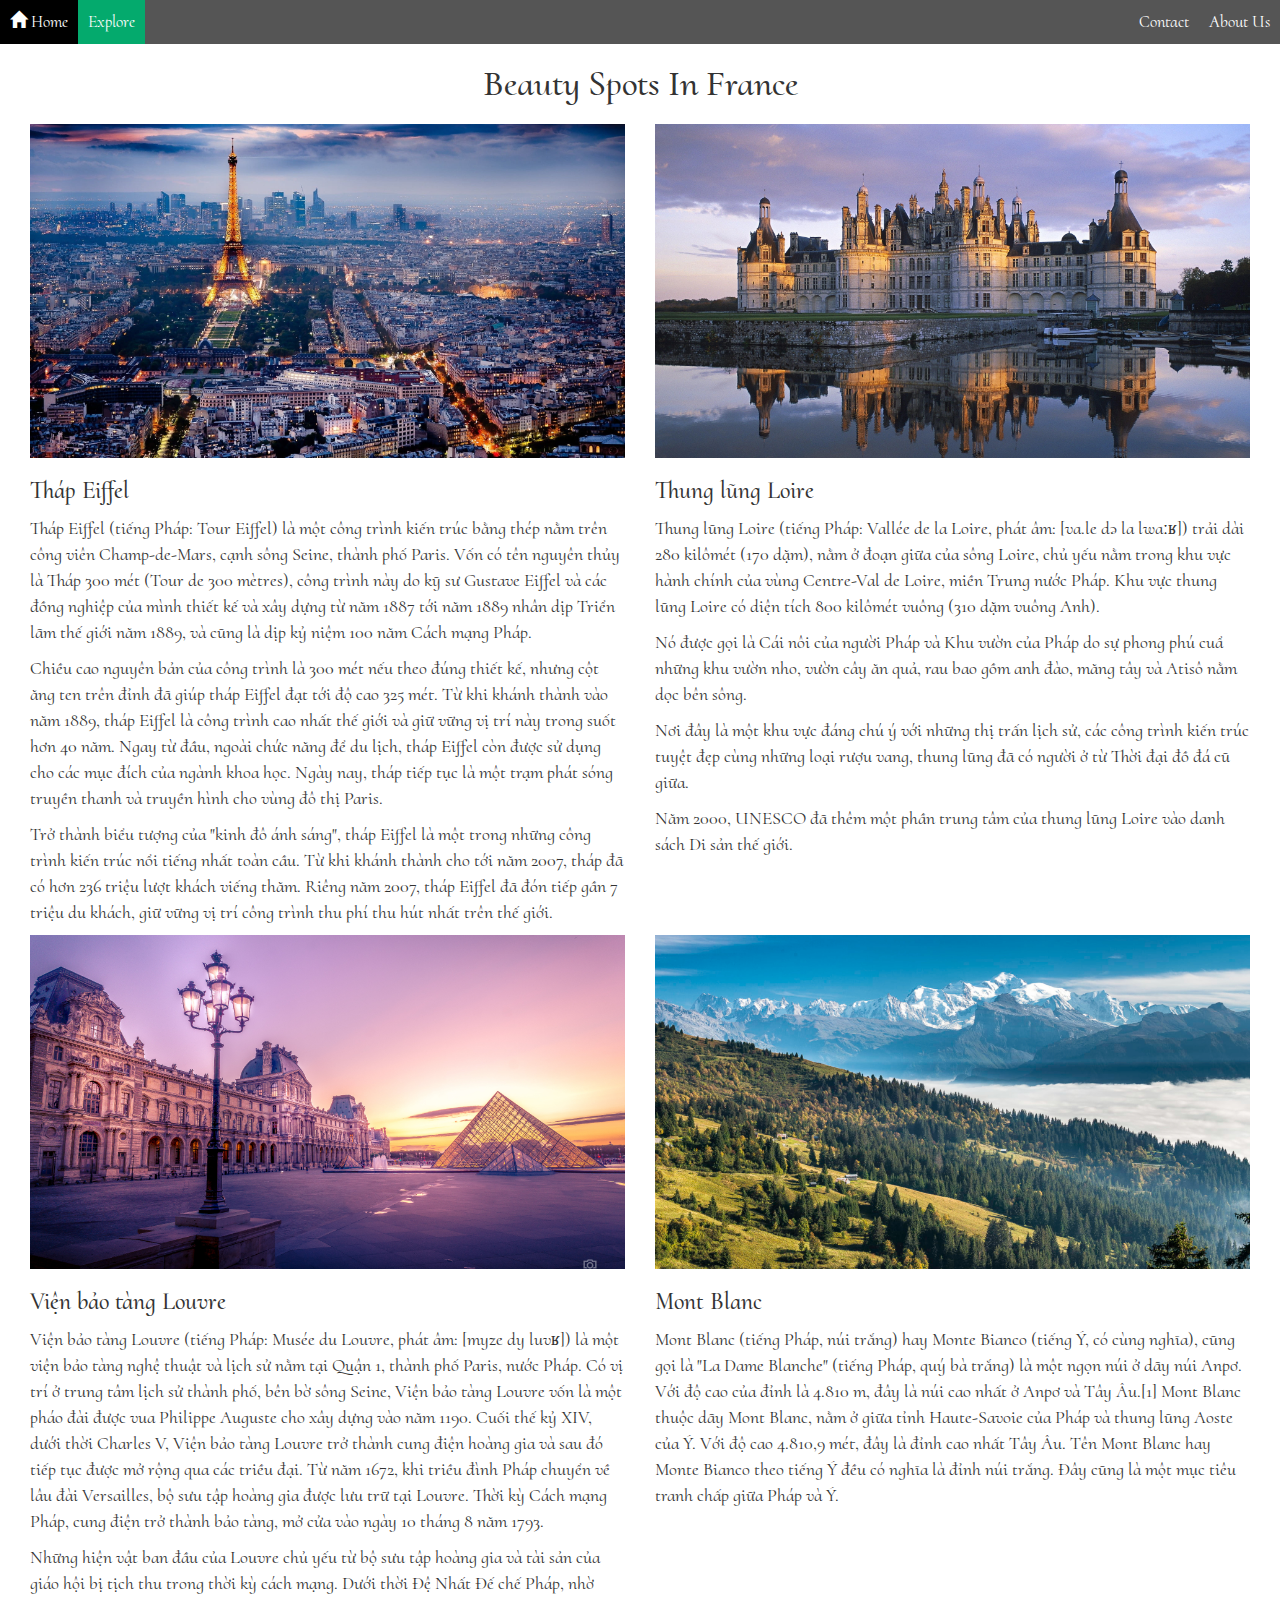
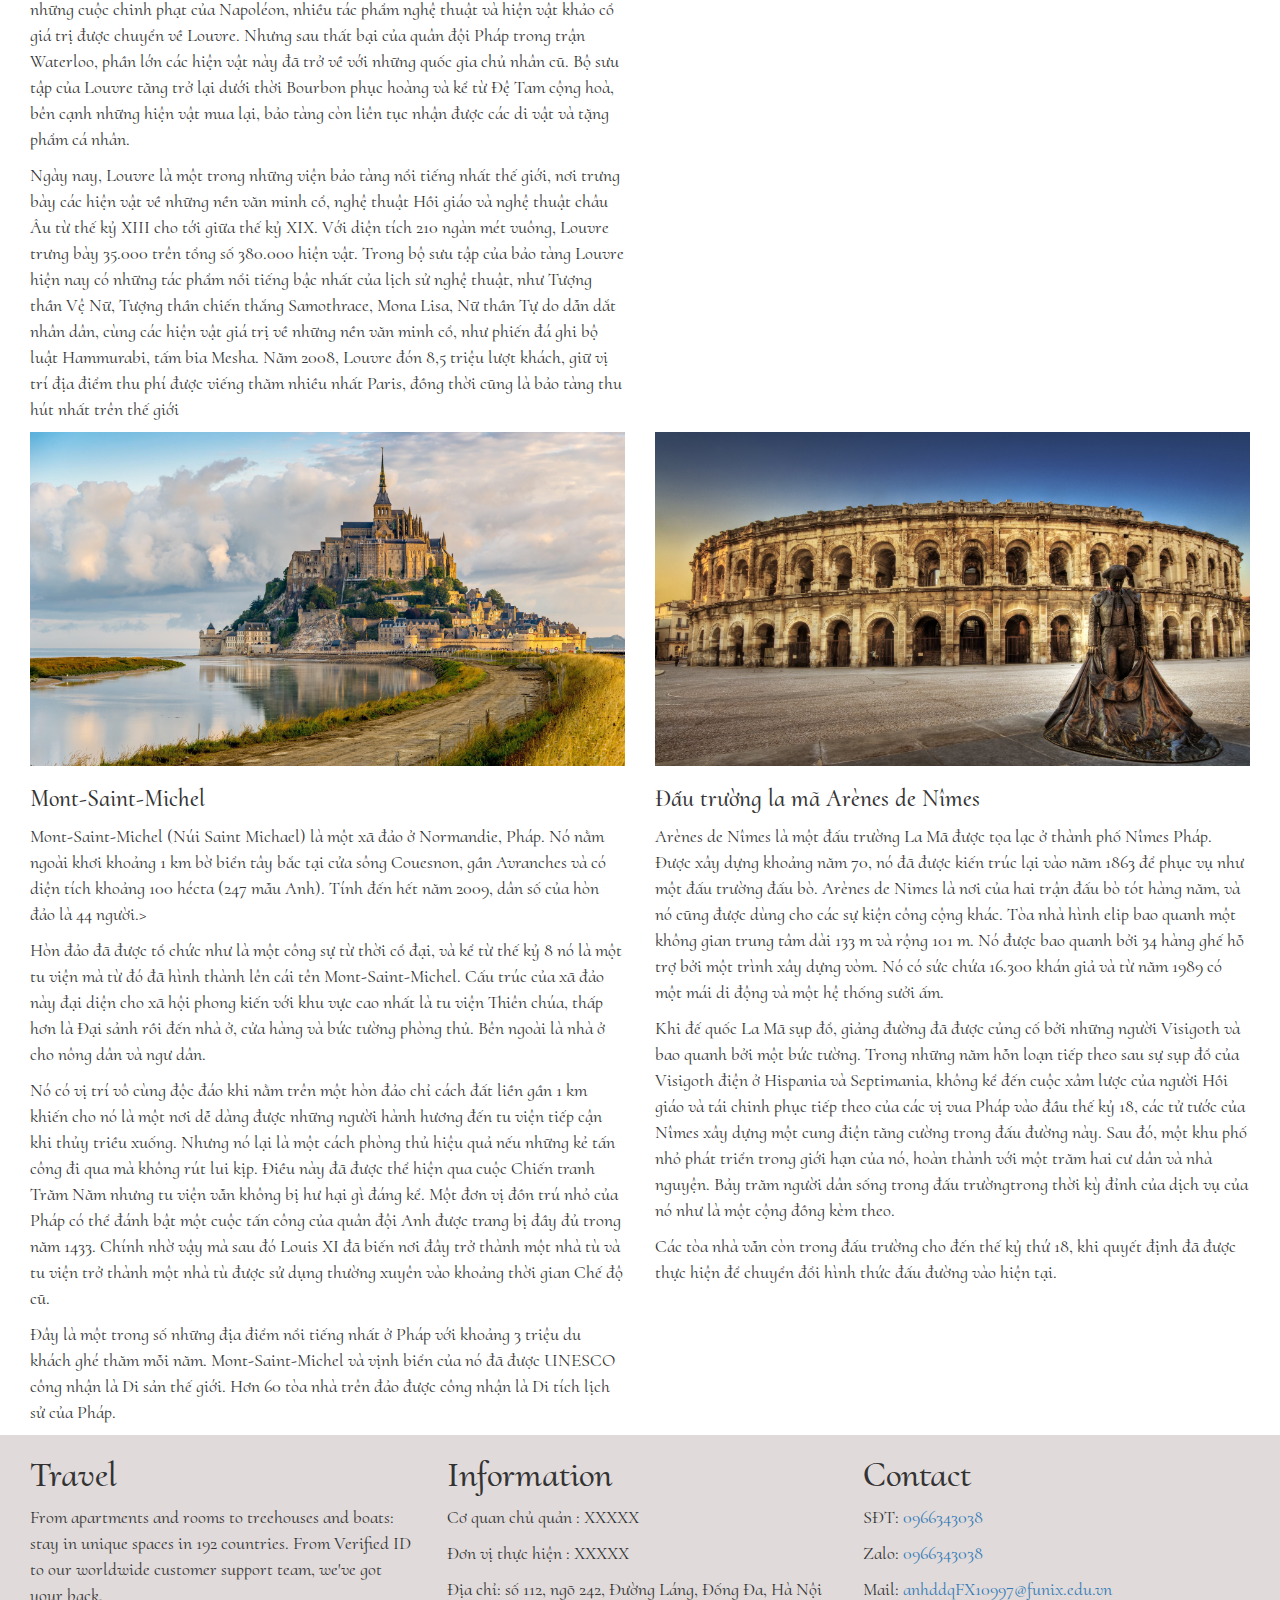
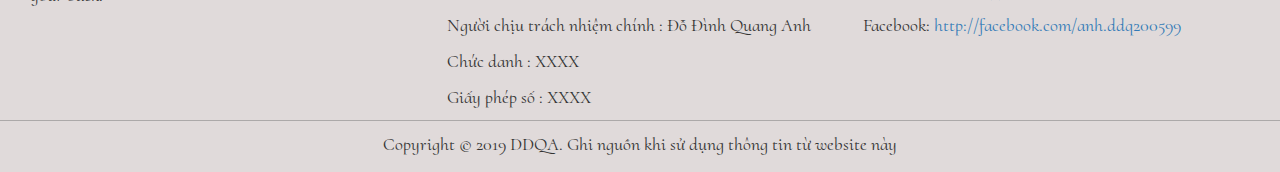
<file: beautyspot/2.html>
<!DOCTYPE html>
<html>
    <head>
        <meta charset="utf-8">
        <meta name="viewport" content="width=device-width, initial-scale=1">
        

        <!--               Google Font           -->
        <link rel="preconnect" href="https://fonts.gstatic.com">
        <link href="https://fonts.googleapis.com/css2?family=Cormorant+Upright&display=swap" rel="stylesheet">  

        <!--               Bootstrap           -->
        <link rel="stylesheet" href="https://maxcdn.bootstrapcdn.com/bootstrap/3.4.1/css/bootstrap.min.css">
        <script src="https://ajax.googleapis.com/ajax/libs/jquery/3.5.1/jquery.min.js"></script>
        <script src="https://maxcdn.bootstrapcdn.com/bootstrap/3.4.1/js/bootstrap.min.js"></script>

        <!---              Stlye                   -->
        <link rel="stylesheet" href="../css/style.css">
       
        
    </head>
    <body>
        <nav class="container-fluid" id="nav">
            <div class="row" id="menu">
                <a class="left " href="../index.html"><span class="glyphicon glyphicon-home"></span> Home</a>
                <a class="left active" href="#explore">Explore</a>
                <a class="right" href="../aboutus.html">About Us</a>
                <a class="right" href="#box3">Contact</a>
            </div>
        </nav>
        <header class="container-fluid title">
            <h1>Beauty Spots In France</h1>
        </header>
        <main class="container-fluid">
            <div class="row">
                <div class="col-xs-12 col-sm-6 col-md-6">
                    <img class="imgbeautyspot" src="../image/France/EiffelTower.jpg" alt="Eiffel Tower">
                    <h3>Tháp Eiffel</h3>
                    <p>Tháp Eiffel (tiếng Pháp: Tour Eiffel) là một công trình kiến trúc bằng thép nằm trên công viên Champ-de-Mars, cạnh sông Seine, thành phố Paris. Vốn có tên nguyên thủy là Tháp 300 mét (Tour de 300 mètres), công trình này do kỹ sư Gustave Eiffel và các đồng nghiệp của mình thiết kế và xây dựng từ năm 1887 tới năm 1889 nhân dịp Triển lãm thế giới năm 1889, và cũng là dịp kỷ niệm 100 năm Cách mạng Pháp.</p>
                    <p>Chiều cao nguyên bản của công trình là 300 mét nếu theo đúng thiết kế, nhưng cột ăng ten trên đỉnh đã giúp tháp Eiffel đạt tới độ cao 325 mét. Từ khi khánh thành vào năm 1889, tháp Eiffel là công trình cao nhất thế giới và giữ vững vị trí này trong suốt hơn 40 năm. Ngay từ đầu, ngoài chức năng để du lịch, tháp Eiffel còn được sử dụng cho các mục đích của ngành khoa học. Ngày nay, tháp tiếp tục là một trạm phát sóng truyền thanh và truyền hình cho vùng đô thị Paris.</p>
                    <p>Trở thành biểu tượng của "kinh đô ánh sáng", tháp Eiffel là một trong những công trình kiến trúc nổi tiếng nhất toàn cầu. Từ khi khánh thành cho tới năm 2007, tháp đã có hơn 236 triệu lượt khách viếng thăm. Riêng năm 2007, tháp Eiffel đã đón tiếp gần 7 triệu du khách, giữ vững vị trí công trình thu phí thu hút nhất trên thế giới.</p>
                </div>
                <div class="col-xs-12 col-sm-6 col-md-6">
                    <img class="imgbeautyspot" src="../image/France/Loirevalley.jpg" alt="Thung lũng Loire">
                    <h3>Thung lũng Loire</h3>
                    <p>Thung lũng Loire (tiếng Pháp: Vallée de la Loire, phát âm: [va.le də la lwaːʁ]) trải dài 280 kilômét (170 dặm), nằm ở đoạn giữa của sông Loire, chủ yếu nằm trong khu vực hành chính của vùng Centre-Val de Loire, miền Trung nước Pháp. Khu vực thung lũng Loire có diện tích 800 kilômét vuông (310 dặm vuông Anh).</p>
                    <p>Nó được gọi là Cái nôi của người Pháp và Khu vườn của Pháp do sự phong phú cuẩ những khu vườn nho, vườn cây ăn quả, rau bao gồm anh đào, măng tây và Atisô nằm dọc bên sông.</p>
                    <p>Nơi đây là một khu vực đáng chú ý với những thị trấn lịch sử, các công trình kiến trúc tuyệt đẹp cùng những loại rượu vang, thung lũng đã có người ở từ Thời đại đồ đá cũ giữa.</p>
                    <p>Năm 2000, UNESCO đã thêm một phần trung tâm của thung lũng Loire vào danh sách Di sản thế giới.</p>
                </div>
            </div>
            <div class="row row2">
                <div class="col-xs-12 col-sm-6 col-md-6">
                    <img class="imgbeautyspot" src="../image/France/LouvrePyramid.jpg" alt="Viện bảo tàng Louvre">
                    <h3>Viện bảo tàng Louvre</h3>
                    <p>Viện bảo tàng Louvre (tiếng Pháp: Musée du Louvre, phát âm: [myze dy luvʁ]) là một viện bảo tàng nghệ thuật và lịch sử nằm tại Quận 1, thành phố Paris, nước Pháp. Có vị trí ở trung tâm lịch sử thành phố, bên bờ sông Seine, Viện bảo tàng Louvre vốn là một pháo đài được vua Philippe Auguste cho xây dựng vào năm 1190. Cuối thế kỷ XIV, dưới thời Charles V, Viện bảo tàng Louvre trở thành cung điện hoàng gia và sau đó tiếp tục được mở rộng qua các triều đại. Từ năm 1672, khi triều đình Pháp chuyển về lâu đài Versailles, bộ sưu tập hoàng gia được lưu trữ tại Louvre. Thời kỳ Cách mạng Pháp, cung điện trở thành bảo tàng, mở cửa vào ngày 10 tháng 8 năm 1793.</p>
                    <p>Những hiện vật ban đầu của Louvre chủ yếu từ bộ sưu tập hoàng gia và tài sản của giáo hội bị tịch thu trong thời kỳ cách mạng. Dưới thời Đệ Nhất Đế chế Pháp, nhờ những cuộc chinh phạt của Napoléon, nhiều tác phẩm nghệ thuật và hiện vật khảo cổ giá trị được chuyển về Louvre. Nhưng sau thất bại của quân đội Pháp trong trận Waterloo, phần lớn các hiện vật này đã trở về với những quốc gia chủ nhân cũ. Bộ sưu tập của Louvre tăng trở lại dưới thời Bourbon phục hoàng và kể từ Đệ Tam cộng hoà, bên cạnh những hiện vật mua lại, bảo tàng còn liên tục nhận được các di vật và tặng phẩm cá nhân.</p>
                    <p>Ngày nay, Louvre là một trong những viện bảo tàng nổi tiếng nhất thế giới, nơi trưng bày các hiện vật về những nền văn minh cổ, nghệ thuật Hồi giáo và nghệ thuật châu Âu từ thế kỷ XIII cho tới giữa thế kỷ XIX. Với diện tích 210 ngàn mét vuông, Louvre trưng bày 35.000 trên tổng số 380.000 hiện vật. Trong bộ sưu tập của bảo tàng Louvre hiện nay có những tác phẩm nổi tiếng bậc nhất của lịch sử nghệ thuật, như Tượng thần Vệ Nữ, Tượng thần chiến thắng Samothrace, Mona Lisa, Nữ thần Tự do dẫn dắt nhân dân, cùng các hiện vật giá trị về những nền văn minh cổ, như phiến đá ghi bộ luật Hammurabi, tấm bia Mesha. Năm 2008, Louvre đón 8,5 triệu lượt khách, giữ vị trí địa điểm thu phí được viếng thăm nhiều nhất Paris, đồng thời cũng là bảo tàng thu hút nhất trên thế giới</p>
                </div>
            
               
                <div class="col-xs-12 col-sm-6 col-md-6">
                    <img class="imgbeautyspot" src="../image/France/MontBlanc.jpg" alt="Mont Blanc">
                    <h3>Mont Blanc</h3>
                    <p>Mont Blanc (tiếng Pháp, núi trắng) hay Monte Bianco (tiếng Ý, có cùng nghĩa), cũng gọi là "La Dame Blanche" (tiếng Pháp, quý bà trắng) là một ngọn núi ở dãy núi Anpơ. Với độ cao của đỉnh là 4.810 m, đây là núi cao nhất ở Anpơ và Tây Âu.[1] Mont Blanc thuộc dãy Mont Blanc, nằm ở giữa tỉnh Haute-Savoie của Pháp và thung lũng Aoste của Ý. Với độ cao 4.810,9 mét, đây là đỉnh cao nhất Tây Âu. Tên Mont Blanc hay Monte Bianco theo tiếng Ý đều có nghĩa là đỉnh núi trắng. Đây cũng là một mục tiêu tranh chấp giữa Pháp và Ý.</p>
                
                </div>
            </div>
                <div class="row"> 
                <div class="col-xs-12 col-sm-6 col-md-6">
                    <img class="imgbeautyspot" src="../image/France/MontSaint-Michel.jpg" alt="Mont-Saint-Michel">
                    <h3>Mont-Saint-Michel</h3>
                    <p>Mont-Saint-Michel (Núi Saint Michael) là một xã đảo ở Normandie, Pháp. Nó nằm ngoài khơi khoảng 1 km bờ biển tây bắc tại cửa sông Couesnon, gần Avranches và có diện tích khoảng 100 hécta (247 mẫu Anh). Tính đến hết năm 2009, dân số của hòn đảo là 44 người.></p>
                    <p>Hòn đảo đã được tổ chức như là một công sự từ thời cổ đại, và kể từ thế kỷ 8 nó là một tu viện mà từ đó đã hình thành lên cái tên Mont-Saint-Michel. Cấu trúc của xã đảo này đại diện cho xã hội phong kiến với khu vực cao nhất là tu viện Thiên chúa, thấp hơn là Đại sảnh rồi đến nhà ở, cửa hàng và bức tường phòng thủ. Bên ngoài là nhà ở cho nông dân và ngư dân.</p>
                    <p>Nó có vị trí vô cùng độc đáo khi nằm trên một hòn đảo chỉ cách đất liền gần 1 km khiến cho nó là một nơi dễ dàng được những người hành hương đến tu viện tiếp cận khi thủy triều xuống. Nhưng nó lại là một cách phòng thủ hiệu quả nếu những kẻ tấn công đi qua mà không rút lui kịp. Điều này đã được thể hiện qua cuộc Chiến tranh Trăm Năm nhưng tu viện vẫn không bị hư hại gì đáng kể. Một đơn vị đồn trú nhỏ của Pháp có thể đánh bật một cuộc tấn công của quân đội Anh được trang bị đầy đủ trong năm 1433. Chính nhờ vậy mà sau đó Louis XI đã biến nơi đây trở thành một nhà tù và tu viện trở thành một nhà tù được sử dụng thường xuyên vào khoảng thời gian Chế độ cũ.</p>
                    <p>Đây là một trong số những địa điểm nổi tiếng nhất ở Pháp với khoảng 3 triệu du khách ghé thăm mỗi năm. Mont-Saint-Michel và vịnh biển của nó đã được UNESCO công nhận là Di sản thế giới. Hơn 60 tòa nhà trên đảo được công nhận là Di tích lịch sử của Pháp.</p>
                </div>
                <div class="col-xs-12 col-sm-6 col-md-6">
                    <img class="imgbeautyspot" src="../image/France/nimesArena.jpg" alt="Arènes de Nîmes">
                    <h3>Đấu trường la mã Arènes de Nîmes</h3>
                    <p>Arènes de Nîmes là một đấu trường La Mã được tọa lạc ở thành phố Nîmes Pháp. Được xây dựng khoảng năm 70, nó đã được kiến trúc lại vào năm 1863 để phục vụ như một đấu trường đấu bò. Arènes de Nimes là nơi của hai trận đấu bò tót hàng năm, và nó cũng được dùng cho các sự kiện công cộng khác. Tòa nhà hình elip bao quanh một không gian trung tâm dài 133 m và rộng 101 m. Nó được bao quanh bởi 34 hàng ghế hỗ trợ bởi một trình xây dựng vòm. Nó có sức chứa 16.300 khán giả và từ năm 1989 có một mái di động và một hệ thống sưởi ấm.</p>
                    <p>Khi đế quốc La Mã sụp đổ, giảng đường đã được củng cố bởi những người Visigoth và bao quanh bởi một bức tường. Trong những năm hỗn loạn tiếp theo sau sự sụp đổ của Visigoth điện ở Hispania và Septimania, không kể đến cuộc xâm lược của người Hồi giáo và tái chinh phục tiếp theo của các vị vua Pháp vào đầu thế kỷ 18, các tử tước của Nîmes xây dựng một cung điện tăng cường trong đấu đường này. Sau đó, một khu phố nhỏ phát triển trong giới hạn của nó, hoàn thành với một trăm hai cư dân và nhà nguyện. Bảy trăm người dân sống trong đấu trườngtrong thời kỳ đỉnh của dịch vụ của nó như là một cộng đồng kèm theo.</p>
                    <p>Các tòa nhà vẫn còn trong đấu trường cho đến thế kỷ thứ 18, khi quyết định đã được thực hiện để chuyển đổi hình thức đấu đường vào hiện tại.</p>
                    
                </div>
            </div>


        </main>
        <footer>
            <div id="footer" class="row container-fluid">
              <div id="box1" class="col-xs-12 col-sm-12 col-md-4">
                  <h1>Travel</h1>
                  <div class="divfooter">
                    <p>From apartments and rooms to treehouses and boats: stay in unique spaces in 192 countries. From Verified ID to our worldwide customer support team, we've got your back.</p>
                  </div> 
              </div>
              <div id="box2" class="col-xs-12 col-sm-12 col-md-4">
                  <h1>Information</h1>
                  <div class="divfooter">
                    <p>Cơ quan chủ quản : XXXXX</p>
                    <p>Đơn vị thực hiện : XXXXX</p>
                    <p>Địa chỉ: số 112, ngõ 242, Đường Láng, Đống Đa, Hà Nội</p>
                    <p>Người chịu trách nhiệm chính : Đỗ Đình Quang Anh</p>
                    <p>Chức danh : XXXX</p>
                    <p>Giấy phép số : XXXX</p>
                  </div>
              </div>
              <div id="box3" class="col-xs-12 col-sm-12 col-md-4">
                  <h1>Contact</h1>
                  <div class="divfooter">
                    <p>SĐT: <a href="tel:+84966343038">0966343038</a></p>
                    <p>Zalo: <a href="https://zalo.me/0966343038">0966343038</a></p>
                    <p>Mail: <a href="mailto:anhddqFX10997@funix.edu.vn">anhddqFX10997@funix.edu.vn</a></p>
                    <p>Facebook: <a href="https://facebook.com/anh.ddq200599">http://facebook.com/anh.ddq200599</a></p>
                  </div>
              </div>
              </div>
              <div id="copyright">
                <p>Copyright © 2019 DDQA. Ghi nguồn khi sử dụng thông tin từ website này</p>
              </div>
  
        </footer>




    </body>
</html>
</file>
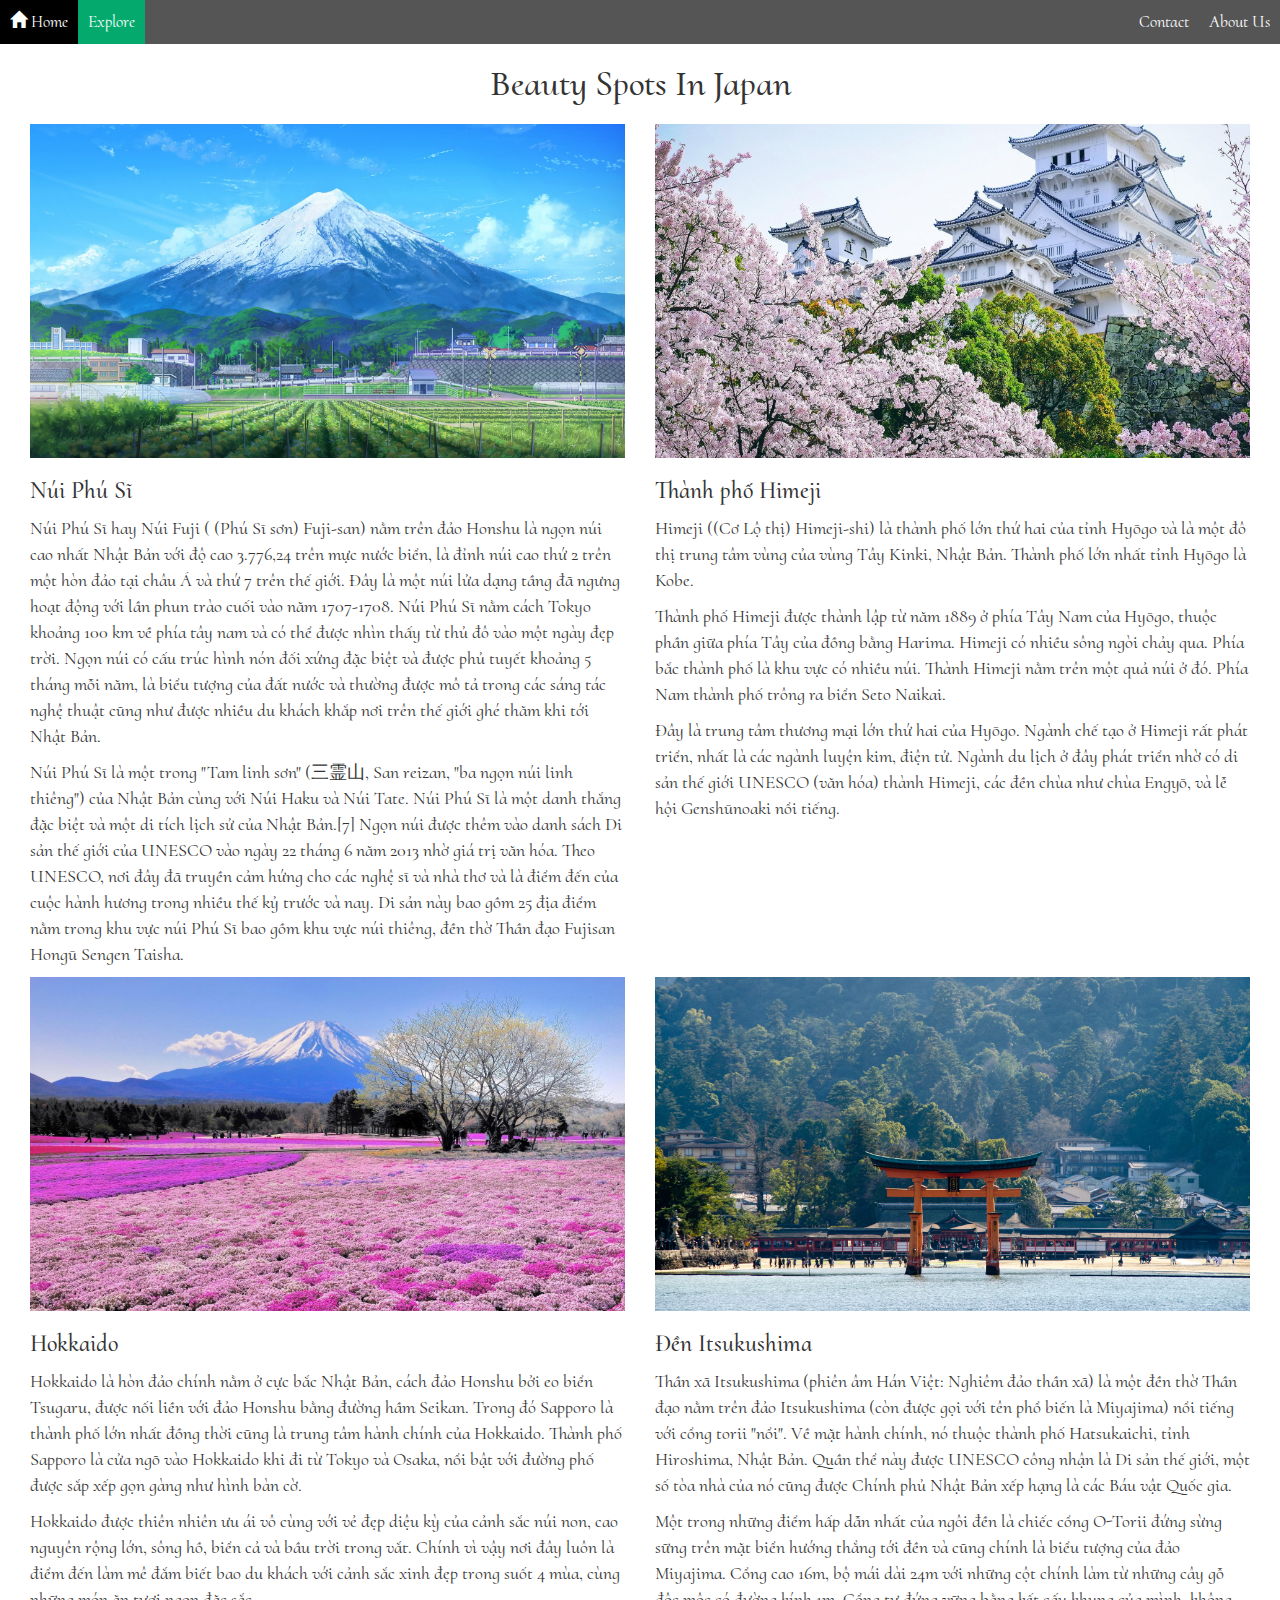
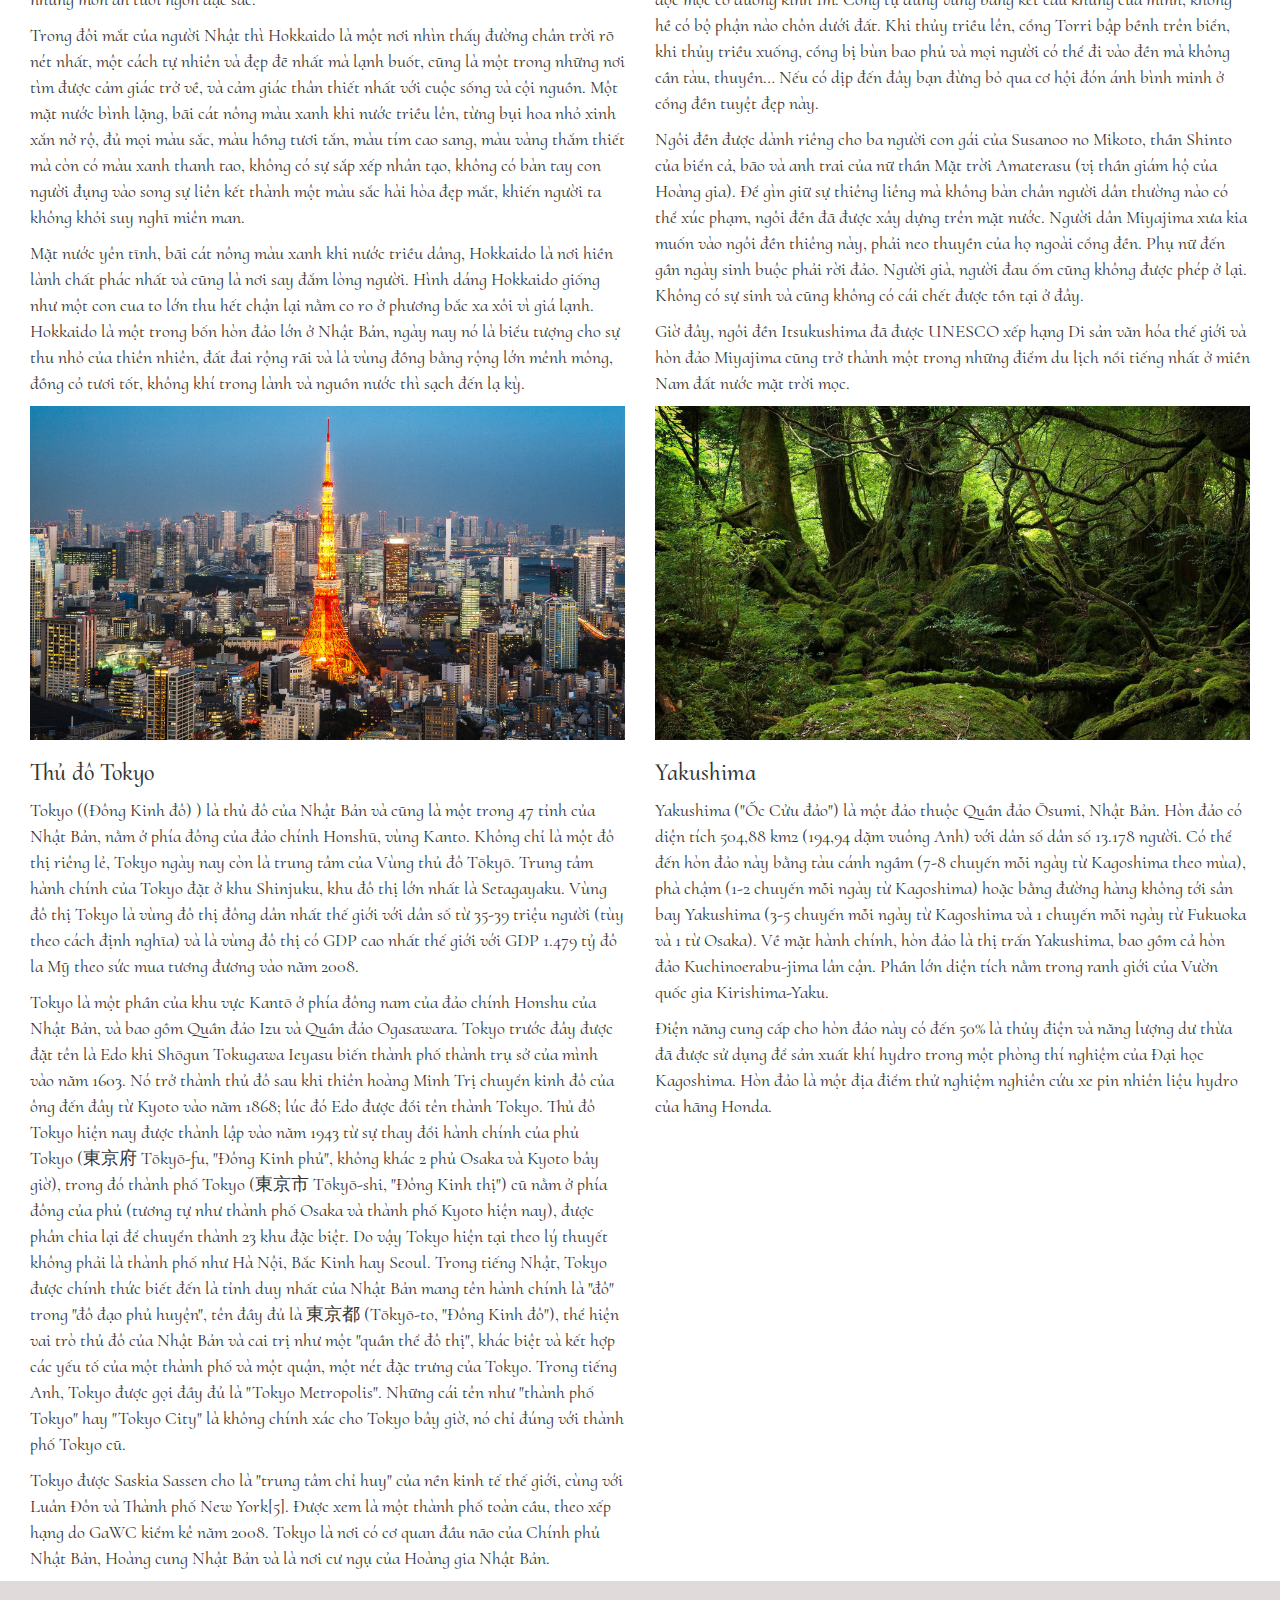
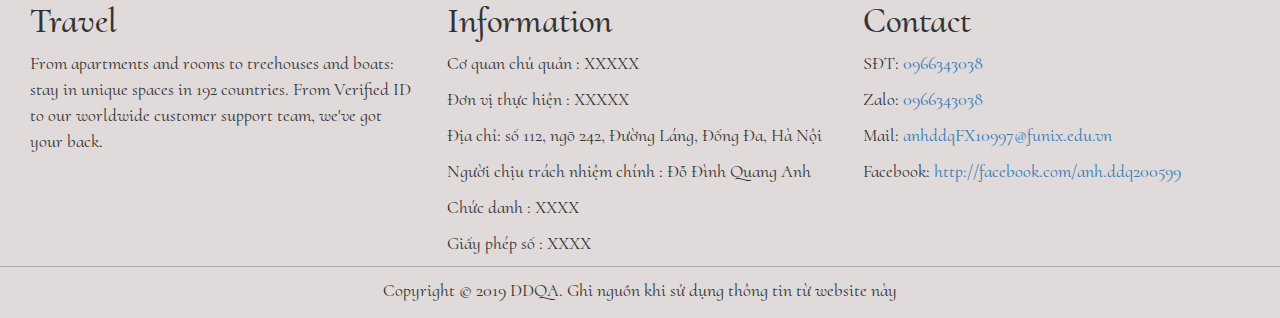
<file: beautyspot/3.html>
<!DOCTYPE html>
<html>
    <head>
        <meta charset="utf-8">
        <meta name="viewport" content="width=device-width, initial-scale=1">
        

        <!--               Google Font           -->
        <link rel="preconnect" href="https://fonts.gstatic.com">
        <link href="https://fonts.googleapis.com/css2?family=Cormorant+Upright&display=swap" rel="stylesheet">  

        <!--               Bootstrap           -->
        <link rel="stylesheet" href="https://maxcdn.bootstrapcdn.com/bootstrap/3.4.1/css/bootstrap.min.css">
        <script src="https://ajax.googleapis.com/ajax/libs/jquery/3.5.1/jquery.min.js"></script>
        <script src="https://maxcdn.bootstrapcdn.com/bootstrap/3.4.1/js/bootstrap.min.js"></script>

        <!---              Stlye                   -->
        <link rel="stylesheet" href="../css/style.css">
       
        
    </head>
    <body>
        <nav class="container-fluid" id="nav">
            <div class="row" id="menu">
                <a class="left " href="../index.html"><span class="glyphicon glyphicon-home"></span> Home</a>
                <a class="left active" href="#explore">Explore</a>
                <a class="right" href="../aboutus.html">About Us</a>
                <a class="right" href="#box3">Contact</a>
            </div>
        </nav>
        <header class="container-fluid title">
            <h1>Beauty Spots In Japan</h1>
        </header>
        <main class="container-fluid">
            <div class="row">
                <div class="col-xs-12 col-sm-6 col-md-6">
                    <img class="imgbeautyspot" src="../image/Japan/FujiSan.jpg" alt="Núi Phú Sĩ">
                    <h3>Núi Phú Sĩ</h3>
                    <p>Núi Phú Sĩ hay Núi Fuji ( (Phú Sĩ sơn) Fuji-san) nằm trên đảo Honshu là ngọn núi cao nhất Nhật Bản với độ cao 3.776,24 trên mực nước biển, là đỉnh núi cao thứ 2 trên một hòn đảo tại châu Á và thứ 7 trên thế giới. Đây là một núi lửa dạng tầng đã ngưng hoạt động với lần phun trào cuối vào năm 1707-1708. Núi Phú Sĩ nằm cách Tokyo khoảng 100 km về phía tây nam và có thể được nhìn thấy từ thủ đô vào một ngày đẹp trời. Ngọn núi có cấu trúc hình nón đối xứng đặc biệt và được phủ tuyết khoảng 5 tháng mỗi năm, là biểu tượng của đất nước và thường được mô tả trong các sáng tác nghệ thuật cũng như được nhiều du khách khắp nơi trên thế giới ghé thăm khi tới Nhật Bản.</p>
                    <p>Núi Phú Sĩ là một trong "Tam linh sơn" (三霊山, San reizan, "ba ngọn núi linh thiêng") của Nhật Bản cùng với Núi Haku và Núi Tate. Núi Phú Sĩ là một danh thắng đặc biệt và một di tích lịch sử của Nhật Bản.[7] Ngọn núi được thêm vào danh sách Di sản thế giới của UNESCO vào ngày 22 tháng 6 năm 2013 nhờ giá trị văn hóa. Theo UNESCO, nơi đây đã truyền cảm hứng cho các nghệ sĩ và nhà thơ và là điểm đến của cuộc hành hương trong nhiều thế kỷ trước và nay. Di sản này bao gồm 25 địa điểm nằm trong khu vực núi Phú Sĩ bao gồm khu vực núi thiêng, đền thờ Thần đạo Fujisan Hongū Sengen Taisha.</p>

                </div>
                <div class="col-xs-12 col-sm-6 col-md-6">
                    <img class="imgbeautyspot" src="../image/Japan/Himeji.jpg" alt="Thành phố Himeji">
                    <h3>Thành phố Himeji</h3>
                    <p>Himeji ((Cơ Lộ thị) Himeji-shi) là thành phố lớn thứ hai của tỉnh Hyōgo và là một đô thị trung tâm vùng của vùng Tây Kinki, Nhật Bản. Thành phố lớn nhất tỉnh Hyōgo là Kobe.</p>
                    <p>Thành phố Himeji được thành lập từ năm 1889 ở phía Tây Nam của Hyōgo, thuộc phần giữa phía Tây của đồng bằng Harima. Himeji có nhiều sông ngòi chảy qua. Phía bắc thành phố là khu vực có nhiều núi. Thành Himeji nằm trên một quả núi ở đó. Phía Nam thành phố trông ra biển Seto Naikai.</p>
                    <p>Đây là trung tâm thương mại lớn thứ hai của Hyōgo. Ngành chế tạo ở Himeji rất phát triển, nhất là các ngành luyện kim, điện tử. Ngành du lịch ở đây phát triển nhờ có di sản thế giới UNESCO (văn hóa) thành Himeji, các đền chùa như chùa Engyō, và lễ hội Genshūnoaki nổi tiếng.</p>
                </div>
            </div>
            <div class="row">
                <div class="col-xs-12 col-sm-6 col-md-6">
                    <img class="imgbeautyspot" src="../image/Japan/Hokkaido.jpg" alt="Hokkaido">
                    <h3>Hokkaido</h3>
                    <p>Hokkaido là hòn đảo chính nằm ở cực bắc Nhật Bản, cách đảo Honshu bởi eo biển Tsugaru, được nối liền với đảo Honshu bằng đường hầm Seikan. Trong đó Sapporo là thành phố lớn nhất đồng thời cũng là trung tâm hành chính của Hokkaido. Thành phố Sapporo là cửa ngõ vào Hokkaido khi đi từ Tokyo và Osaka, nổi bật với đường phố được sắp xếp gọn gàng như hình bàn cờ.</p>
                    <p>Hokkaido được thiên nhiên ưu ái vô cùng với vẻ đẹp diệu kỳ của cảnh sắc núi non, cao nguyên rộng lớn, sông hồ, biển cả và bầu trời trong vắt. Chính vì vậy nơi đây luôn là điểm đến làm mê đắm biết bao du khách với cảnh sắc xinh đẹp trong suốt 4 mùa, cùng những món ăn tươi ngon đặc sắc.</p>
                    <p>Trong đôi mắt của người Nhật thì Hokkaido là một nơi nhìn thấy đường chân trời rõ nét nhất, một cách tự nhiên và đẹp đẽ nhất mà lạnh buốt, cũng là một trong những nơi tìm được cảm giác trở về, và cảm giác thân thiết nhất với cuộc sống và cội nguồn. Một mặt nước bình lặng, bãi cát nông màu xanh khi nước triều lên, từng bụi hoa nhỏ xinh xắn nở rộ, đủ mọi màu sắc, màu hồng tươi tắn, màu tím cao sang, màu vàng thắm thiết mà còn có màu xanh thanh tao, không có sự sắp xếp nhân tạo, không có bàn tay con người đụng vào song sự liên kết thành một màu sắc hài hòa đẹp mắt, khiến người ta không khỏi suy nghĩ miên man.</p>
                    <p>Mặt nước yên tĩnh, bãi cát nông màu xanh khi nước triều dâng, Hokkaido là nơi hiền lành chất phác nhất và cũng là nơi say đắm lòng người. Hình dáng Hokkaido giống như một con cua to lớn thu hết chận lại nằm co ro ở phương bắc xa xôi vì giá lạnh. Hokkaido là một trong bốn hòn đảo lớn ở Nhật Bản, ngày nay nó là biểu tượng cho sự thu nhỏ của thiên nhiên, đất đai rộng rãi và là vùng đồng bằng rộng lớn mênh mông, đồng cỏ tươi tốt, không khí trong lành và nguồn nước thì sạch đến lạ kỳ.</p>
                </div>
            
               
                <div class="col-xs-12 col-sm-6 col-md-6">
                    <img class="imgbeautyspot" src="../image/Japan/Itsukushima.jpg" alt="Đền Itsukushima">
                    <h3>Đền Itsukushima</h3>
                    <p>Thần xã Itsukushima (phiên âm Hán Việt: Nghiêm đảo thần xã) là một đền thờ Thần đạo nằm trên đảo Itsukushima (còn được gọi với tên phổ biến là Miyajima) nổi tiếng với cổng torii "nổi". Về mặt hành chính, nó thuộc thành phố Hatsukaichi, tỉnh Hiroshima, Nhật Bản. Quần thể này được UNESCO công nhận là Di sản thế giới, một số tòa nhà của nó cũng được Chính phủ Nhật Bản xếp hạng là các Báu vật Quốc gia.</p>
                    <p>Một trong những điểm hấp dẫn nhất của ngôi đền là chiếc cổng O-Torii đứng sừng sững trên mặt biển hướng thẳng tới đền và cũng chính là biểu tượng của đảo Miyajima. Cổng cao 16m, bộ mái dài 24m với những cột chính làm từ những cây gỗ độc mộc có đường kính 1m. Cổng tự đứng vững bằng kết cấu khung của mình, không hề có bộ phận nào chôn dưới đất. Khi thủy triều lên, cổng Torri bập bềnh trên biển, khi thủy triều xuống, cổng bị bùn bao phủ và mọi người có thể đi vào đền mà không cần tàu, thuyền… Nếu có dịp đến đây bạn đừng bỏ qua cơ hội đón ánh bình minh ở cổng đền tuyệt đẹp này.</p>
                    <p>Ngôi đền được dành riêng cho ba người con gái của Susanoo no Mikoto, thần Shinto của biển cả, bão và anh trai của nữ thần Mặt trời Amaterasu (vị thần giám hộ của Hoàng gia). Để gìn giữ sự thiêng liêng mà không bàn chân người dân thường nào có thể xúc phạm, ngôi đền đã được xây dựng trên mặt nước. Người dân Miyajima xưa kia muốn vào ngôi đền thiêng này, phải neo thuyền của họ ngoài cổng đền. Phụ nữ đến gần ngày sinh buộc phải rời đảo. Người già, người đau ốm cũng không được phép ở lại. Không có sự sinh và cũng không có cái chết được tồn tại ở đây.</p>
                    <p>Giờ đây, ngôi đền Itsukushima đã được UNESCO xếp hạng Di sản văn hóa thế giới và hòn đảo Miyajima cũng trở thành một trong những điểm du lịch nổi tiếng nhất ở miền Nam đất nước mặt trời mọc.
                    </p>
                </div>
            </div>
                <div class="row"> 
                <div class="col-xs-12 col-sm-6 col-md-6">
                    <img class="imgbeautyspot" src="../image/Japan/Tokyo.jpg" alt="Thủ đô Tokyo">
                    <h3>Thủ đô Tokyo</h3>
                    <p>Tokyo ((Đông Kinh đô) ) là thủ đô của Nhật Bản và cũng là một trong 47 tỉnh của Nhật Bản, nằm ở phía đông của đảo chính Honshū, vùng Kanto. Không chỉ là một đô thị riêng lẻ, Tokyo ngày nay còn là trung tâm của Vùng thủ đô Tōkyō. Trung tâm hành chính của Tokyo đặt ở khu Shinjuku, khu đô thị lớn nhất là Setagayaku. Vùng đô thị Tokyo là vùng đô thị đông dân nhất thế giới với dân số từ 35-39 triệu người (tùy theo cách định nghĩa) và là vùng đô thị có GDP cao nhất thế giới với GDP 1.479 tỷ đô la Mỹ theo sức mua tương đương vào năm 2008.</p>
                    <p>Tokyo là một phần của khu vực Kantō ở phía đông nam của đảo chính Honshu của Nhật Bản, và bao gồm Quần đảo Izu và Quần đảo Ogasawara. Tokyo trước đây được đặt tên là Edo khi Shōgun Tokugawa Ieyasu biến thành phố thành trụ sở của mình vào năm 1603. Nó trở thành thủ đô sau khi thiên hoàng Minh Trị chuyển kinh đô của ông đến đây từ Kyoto vào năm 1868; lúc đó Edo được đổi tên thành Tokyo. Thủ đô Tokyo hiện nay được thành lập vào năm 1943 từ sự thay đổi hành chính của phủ Tokyo (東京府 Tōkyō-fu, "Đông Kinh phủ", không khác 2 phủ Osaka và Kyoto bây giờ), trong đó thành phố Tokyo (東京市 Tōkyō-shi, "Đông Kinh thị") cũ nằm ở phía đông của phủ (tương tự như thành phố Osaka và thành phố Kyoto hiện nay), được phân chia lại để chuyển thành 23 khu đặc biệt. Do vậy Tokyo hiện tại theo lý thuyết không phải là thành phố như Hà Nội, Bắc Kinh hay Seoul. Trong tiếng Nhật, Tokyo được chính thức biết đến là tỉnh duy nhất của Nhật Bản mang tên hành chính là "đô" trong "đô đạo phủ huyện", tên đầy đủ là 東京都 (Tōkyō-to, "Đông Kinh đô"), thể hiện vai trò thủ đô của Nhật Bản và cai trị như một "quần thể đô thị", khác biệt và kết hợp các yếu tố của một thành phố và một quận, một nét đặc trưng của Tokyo. Trong tiếng Anh, Tokyo được gọi đầy đủ là "Tokyo Metropolis". Những cái tên như "thành phố Tokyo" hay "Tokyo City" là không chính xác cho Tokyo bây giờ, nó chỉ đúng với thành phố Tokyo cũ.</p>
                    <p>Tokyo được Saskia Sassen cho là "trung tâm chỉ huy" của nền kinh tế thế giới, cùng với Luân Đôn và Thành phố New York[5]. Được xem là một thành phố toàn cầu, theo xếp hạng do GaWC kiểm kê năm 2008. Tokyo là nơi có cơ quan đầu não của Chính phủ Nhật Bản, Hoàng cung Nhật Bản và là nơi cư ngụ của Hoàng gia Nhật Bản.</p>
                </div>
                <div class="col-xs-12 col-sm-6 col-md-6">
                    <img class="imgbeautyspot" src="../image/Japan/Yakushima.jpg" alt="Yakushima">
                    <h3>Yakushima</h3>
                    <p>Yakushima ("Ốc Cửu đảo") là một đảo thuộc Quần đảo Ōsumi, Nhật Bản. Hòn đảo có diện tích 504,88 km2 (194,94 dặm vuông Anh) với dân số dân số 13.178 người. Có thể đến hòn đảo này bằng tàu cánh ngầm (7-8 chuyến mỗi ngày từ Kagoshima theo mùa), phà chậm (1-2 chuyến mỗi ngày từ Kagoshima) hoặc bằng đường hàng không tới sân bay Yakushima (3-5 chuyến mỗi ngày từ Kagoshima và 1 chuyến mỗi ngày từ Fukuoka và 1 từ Osaka). Về mặt hành chính, hòn đảo là thị trấn Yakushima, bao gồm cả hòn đảo Kuchinoerabu-jima lân cận. Phần lớn diện tích nằm trong ranh giới của Vườn quốc gia Kirishima-Yaku.</p>
                    <p>Điện năng cung cấp cho hòn đảo này có đến 50% là thủy điện và năng lượng dư thừa đã được sử dụng để sản xuất khí hydro trong một phòng thí nghiệm của Đại học Kagoshima. Hòn đảo là một địa điểm thử nghiệm nghiên cứu xe pin nhiên liệu hydro của hãng Honda.</p>
                    
                </div>
            </div>


        </main>
        <footer>
            <div id="footer" class="row container-fluid">
              <div id="box1" class="col-xs-12 col-sm-12 col-md-4">
                  <h1>Travel</h1>
                  <div class="divfooter">
                    <p>From apartments and rooms to treehouses and boats: stay in unique spaces in 192 countries. From Verified ID to our worldwide customer support team, we've got your back.</p>
                  </div> 
              </div>
              <div id="box2" class="col-xs-12 col-sm-12 col-md-4">
                  <h1>Information</h1>
                  <div class="divfooter">
                    <p>Cơ quan chủ quản : XXXXX</p>
                    <p>Đơn vị thực hiện : XXXXX</p>
                    <p>Địa chỉ: số 112, ngõ 242, Đường Láng, Đống Đa, Hà Nội</p>
                    <p>Người chịu trách nhiệm chính : Đỗ Đình Quang Anh</p>
                    <p>Chức danh : XXXX</p>
                    <p>Giấy phép số : XXXX</p>
                  </div>
              </div>
              <div id="box3" class="col-xs-12 col-sm-12 col-md-4">
                  <h1>Contact</h1>
                  <div class="divfooter">
                    <p>SĐT: <a href="tel:+84966343038">0966343038</a></p>
                    <p>Zalo: <a href="https://zalo.me/0966343038">0966343038</a></p>
                    <p>Mail: <a href="mailto:anhddqFX10997@funix.edu.vn">anhddqFX10997@funix.edu.vn</a></p>
                    <p>Facebook: <a href="https://facebook.com/anh.ddq200599">http://facebook.com/anh.ddq200599</a></p>
                  </div>
              </div>
              </div>
              <div id="copyright">
                <p>Copyright © 2019 DDQA. Ghi nguồn khi sử dụng thông tin từ website này</p>
              </div>
  
        </footer>




    </body>
</html>
</file>
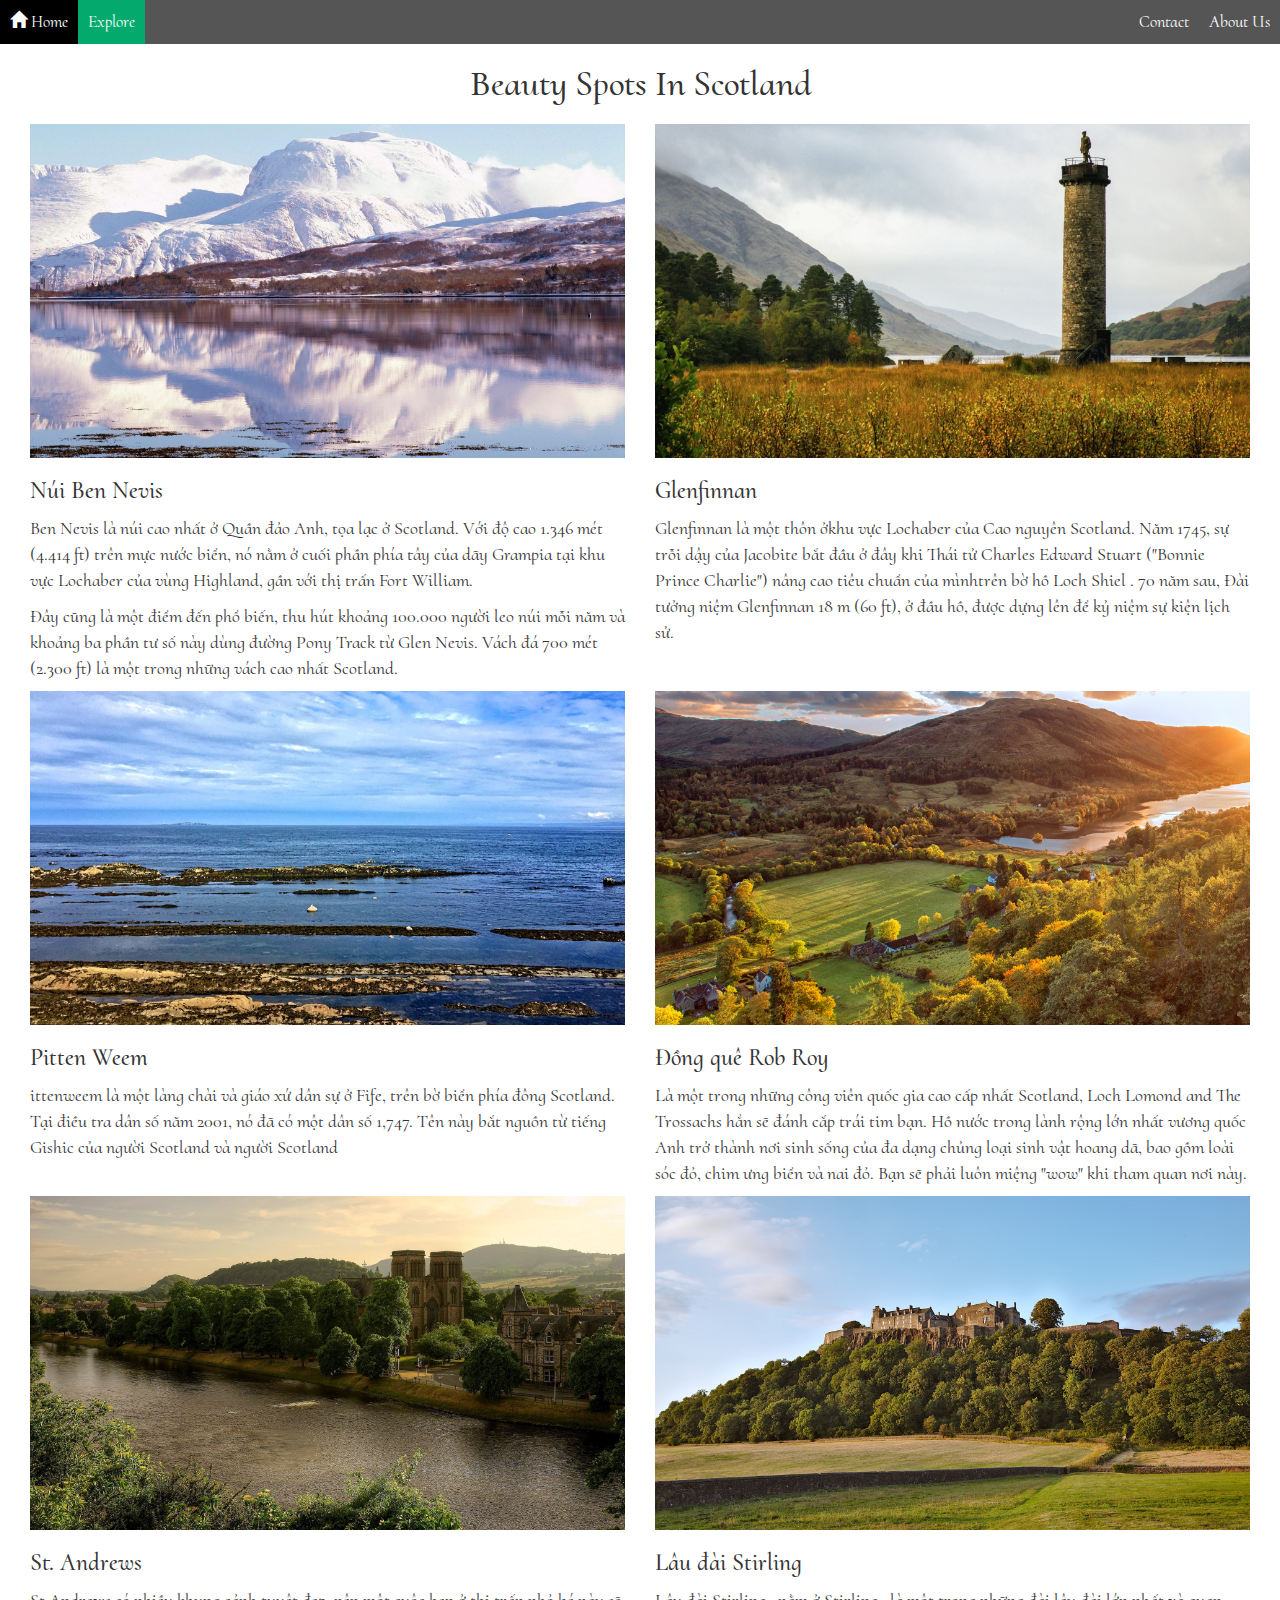
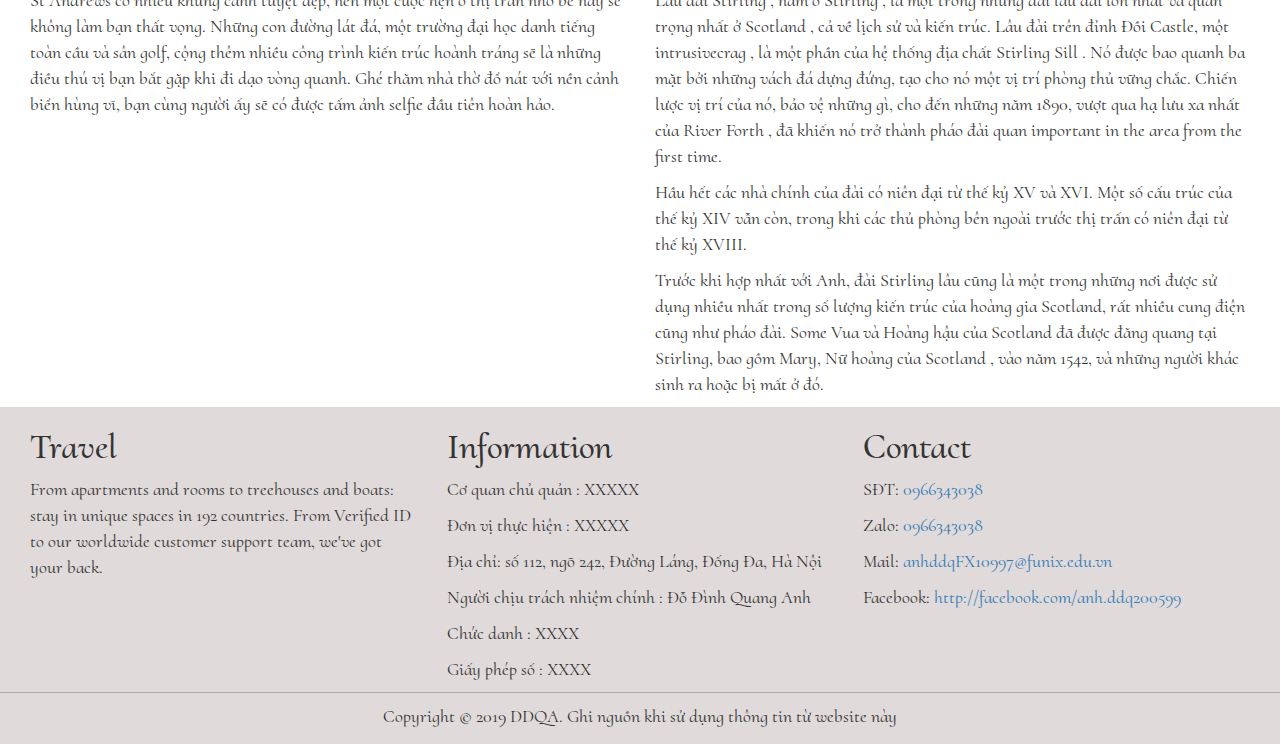
<file: beautyspot/4.html>
<!DOCTYPE html>
<html>
    <head>
        <meta charset="utf-8">
        <meta name="viewport" content="width=device-width, initial-scale=1">
        

        <!--               Google Font           -->
        <link rel="preconnect" href="https://fonts.gstatic.com">
        <link href="https://fonts.googleapis.com/css2?family=Cormorant+Upright&display=swap" rel="stylesheet">  

        <!--               Bootstrap           -->
        <link rel="stylesheet" href="https://maxcdn.bootstrapcdn.com/bootstrap/3.4.1/css/bootstrap.min.css">
        <script src="https://ajax.googleapis.com/ajax/libs/jquery/3.5.1/jquery.min.js"></script>
        <script src="https://maxcdn.bootstrapcdn.com/bootstrap/3.4.1/js/bootstrap.min.js"></script>

        <!---              Stlye                   -->
        <link rel="stylesheet" href="../css/style.css">
       
        
    </head>
    <body>
        <nav class="container-fluid" id="nav">
            <div class="row" id="menu">
                <a class="left " href="../index.html"><span class="glyphicon glyphicon-home"></span> Home</a>
                <a class="left active" href="#explore">Explore</a>
                <a class="right" href="../aboutus.html">About Us</a>
                <a class="right" href="#box3">Contact</a>
            </div>
        </nav>
        <header class="container-fluid title">
            <h1>Beauty Spots In Scotland</h1>
        </header>
        <main class="container-fluid">
            <div class="row">
                <div class="col-xs-12 col-sm-6 col-md-6">
                    <img class="imgbeautyspot" src="../image/Scotland/BenNevisMoutain.jpg" alt="Núi Ben Nevis">
                    <h3>Núi Ben Nevis</h3>
                    <p>Ben Nevis là núi cao nhất ở Quần đảo Anh, tọa lạc ở Scotland. Với độ cao 1.346 mét (4.414 ft) trên mực nước biển, nó nằm ở cuối phần phía tây của dãy Grampia tại khu vực Lochaber của vùng Highland, gần với thị trấn Fort William.</p>
                    <p>Đây cũng là một điểm đến phổ biến, thu hút khoảng 100.000 người leo núi mỗi năm và khoảng ba phần tư số này dùng đường Pony Track từ Glen Nevis. Vách đá 700 mét (2.300 ft) là một trong những vách cao nhất Scotland.</p>
                
                </div>
                <div class="col-xs-12 col-sm-6 col-md-6">
                    <img class="imgbeautyspot" src="../image/Scotland/BonniePrinceCharlie.jpg" alt="Glenfinnan">
                    <h3>Glenfinnan</h3>
                    <p>Glenfinnan  là một thôn ởkhu vực Lochaber của Cao nguyên Scotland. Năm 1745, sự trỗi dậy của Jacobite bắt đầu ở đây khi Thái tử Charles Edward Stuart ("Bonnie Prince Charlie") nâng cao tiêu chuẩn của mìnhtrên bờ hồ Loch Shiel . 70 năm sau, Đài tưởng niệm Glenfinnan 18 m (60 ft), ở đầu hồ, được dựng lên để kỷ niệm sự kiện lịch sử.</p>
                </div>
            </div>
            <div class="row">
                <div class="col-xs-12 col-sm-6 col-md-6">
                    <img class="imgbeautyspot" src="../image/Scotland/Pittenweem.jpg" alt="Pitten Weem">
                    <h3>Pitten Weem</h3>
                    <p>ittenweem là một làng chài và giáo xứ dân sự ở Fife, trên bờ biển phía đông Scotland. Tại điều tra dân số năm 2001, nó đã có một dân số 1,747. Tên này bắt nguồn từ tiếng Gishic của người Scotland và người Scotland</p>
                    <p></p>
                </div>
            
               
                <div class="col-xs-12 col-sm-6 col-md-6">
                    <img class="imgbeautyspot" src="../image/Scotland/RobBoy.jpg" alt="Rob Roy">
                    <h3>Đồng quê Rob Roy</h3>
                    <p>Là một trong những công viên quốc gia cao cấp nhất Scotland, Loch Lomond and The Trossachs hẳn sẽ đánh cắp trái tim bạn. Hồ nước trong lành rộng lớn nhất vương quốc Anh trở thành nơi sinh sống của đa dạng chủng loại sinh vật hoang dã, bao gồm loài sóc đỏ, chim ưng biển và nai đỏ. Bạn sẽ phải luôn miệng "wow" khi tham quan nơi này.</p>
                   
                </div>
            </div>
                <div class="row"> 
                <div class="col-xs-12 col-sm-6 col-md-6">
                    <img class="imgbeautyspot" src="../image\/Scotland/StAndrews.jpg" alt="St. Andrews">
                    <h3>St. Andrews</h3>
                    <p>St Andrews có nhiều khung cảnh tuyệt đẹp, nên một cuộc hẹn ở thị trấn nhỏ bé này sẽ không làm bạn thất vọng. Những con đường lát đá, một trường đại học danh tiếng toàn cầu và sân golf, cộng thêm nhiều công trình kiến trúc hoành tráng sẽ là những điều thú vị bạn bắt gặp khi đi dạo vòng quanh. Ghé thăm nhà thờ đổ nát với nền cảnh biển hùng vĩ, bạn cùng người ấy sẽ có được tấm ảnh selfie đầu tiên hoàn hảo.</p>
                    <p></p>
                </div>
                <div class="col-xs-12 col-sm-6 col-md-6">
                    <img class="imgbeautyspot" src="../image/Scotland/StirlingCastle.jpg" alt="Stirling castle">
                    <h3>Lâu đài Stirling</h3>
                    <p>Lâu đài Stirling , nằm ở Stirling , là một trong những đài lâu đài lớn nhất và quan trọng nhất ở Scotland , cả về lịch sử và kiến ​​trúc. Lâu đài trên đỉnh Đồi Castle, một intrusivecrag , là một phần của hệ thống địa chất Stirling Sill . Nó được bao quanh ba mặt bởi những vách đá dựng đứng, tạo cho nó một vị trí phòng thủ vững chắc. Chiến lược vị trí của nó, bảo vệ những gì, cho đến những năm 1890, vượt qua hạ lưu xa nhất của River Forth , đã khiến nó trở thành pháo đài quan important in the area from the first time.</p>
                    <p>Hầu hết các nhà chính của đài có niên đại từ thế kỷ XV và XVI. Một số cấu trúc của thế kỷ XIV vẫn còn, trong khi các thủ phòng bên ngoài trước thị trấn có niên đại từ thế kỷ XVIII.
                    <p>Trước khi hợp nhất với Anh, đài Stirling lâu cũng là một trong những nơi được sử dụng nhiều nhất trong số lượng kiến ​​trúc của hoàng gia Scotland, rất nhiều cung điện cũng như pháo đài. Some Vua và Hoàng hậu của Scotland đã được đăng quang tại Stirling, bao gồm Mary, Nữ hoàng của Scotland , vào năm 1542, và những người khác sinh ra hoặc bị mất ở đó.</p>
                    
                </div>
            </div>


        </main>
        <footer>
            <div id="footer" class="row container-fluid">
              <div id="box1" class="col-xs-12 col-sm-12 col-md-4">
                  <h1>Travel</h1>
                  <div class="divfooter">
                    <p>From apartments and rooms to treehouses and boats: stay in unique spaces in 192 countries. From Verified ID to our worldwide customer support team, we've got your back.</p>
                  </div> 
              </div>
              <div id="box2" class="col-xs-12 col-sm-12 col-md-4">
                  <h1>Information</h1>
                  <div class="divfooter">
                    <p>Cơ quan chủ quản : XXXXX</p>
                    <p>Đơn vị thực hiện : XXXXX</p>
                    <p>Địa chỉ: số 112, ngõ 242, Đường Láng, Đống Đa, Hà Nội</p>
                    <p>Người chịu trách nhiệm chính : Đỗ Đình Quang Anh</p>
                    <p>Chức danh : XXXX</p>
                    <p>Giấy phép số : XXXX</p>
                  </div>
              </div>
              <div id="box3" class="col-xs-12 col-sm-12 col-md-4">
                  <h1>Contact</h1>
                  <div class="divfooter">
                    <p>SĐT: <a href="tel:+84966343038">0966343038</a></p>
                    <p>Zalo: <a href="https://zalo.me/0966343038">0966343038</a></p>
                    <p>Mail: <a href="mailto:anhddqFX10997@funix.edu.vn">anhddqFX10997@funix.edu.vn</a></p>
                    <p>Facebook: <a href="https://facebook.com/anh.ddq200599">http://facebook.com/anh.ddq200599</a></p>
                  </div>
              </div>
              </div>
              <div id="copyright">
                <p>Copyright © 2019 DDQA. Ghi nguồn khi sử dụng thông tin từ website này</p>
              </div>
  
        </footer>




    </body>
</html>
</file>
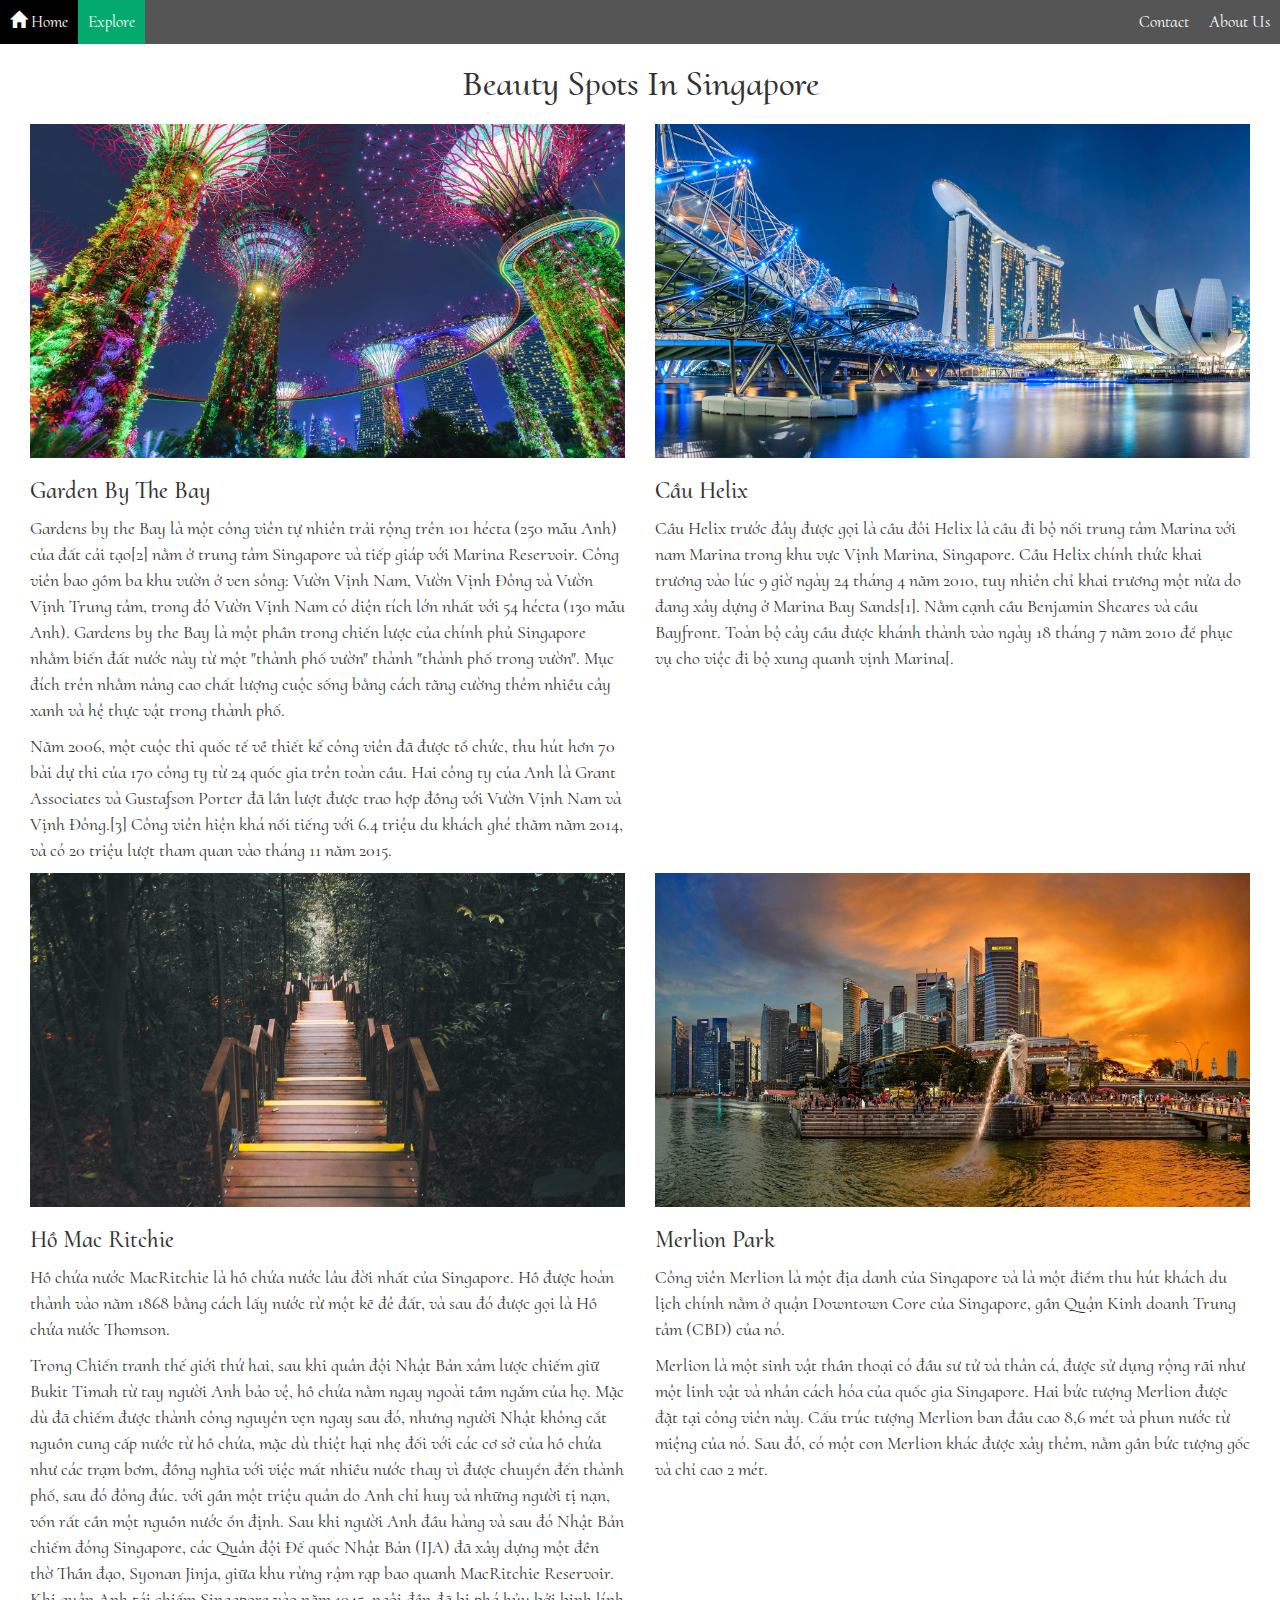
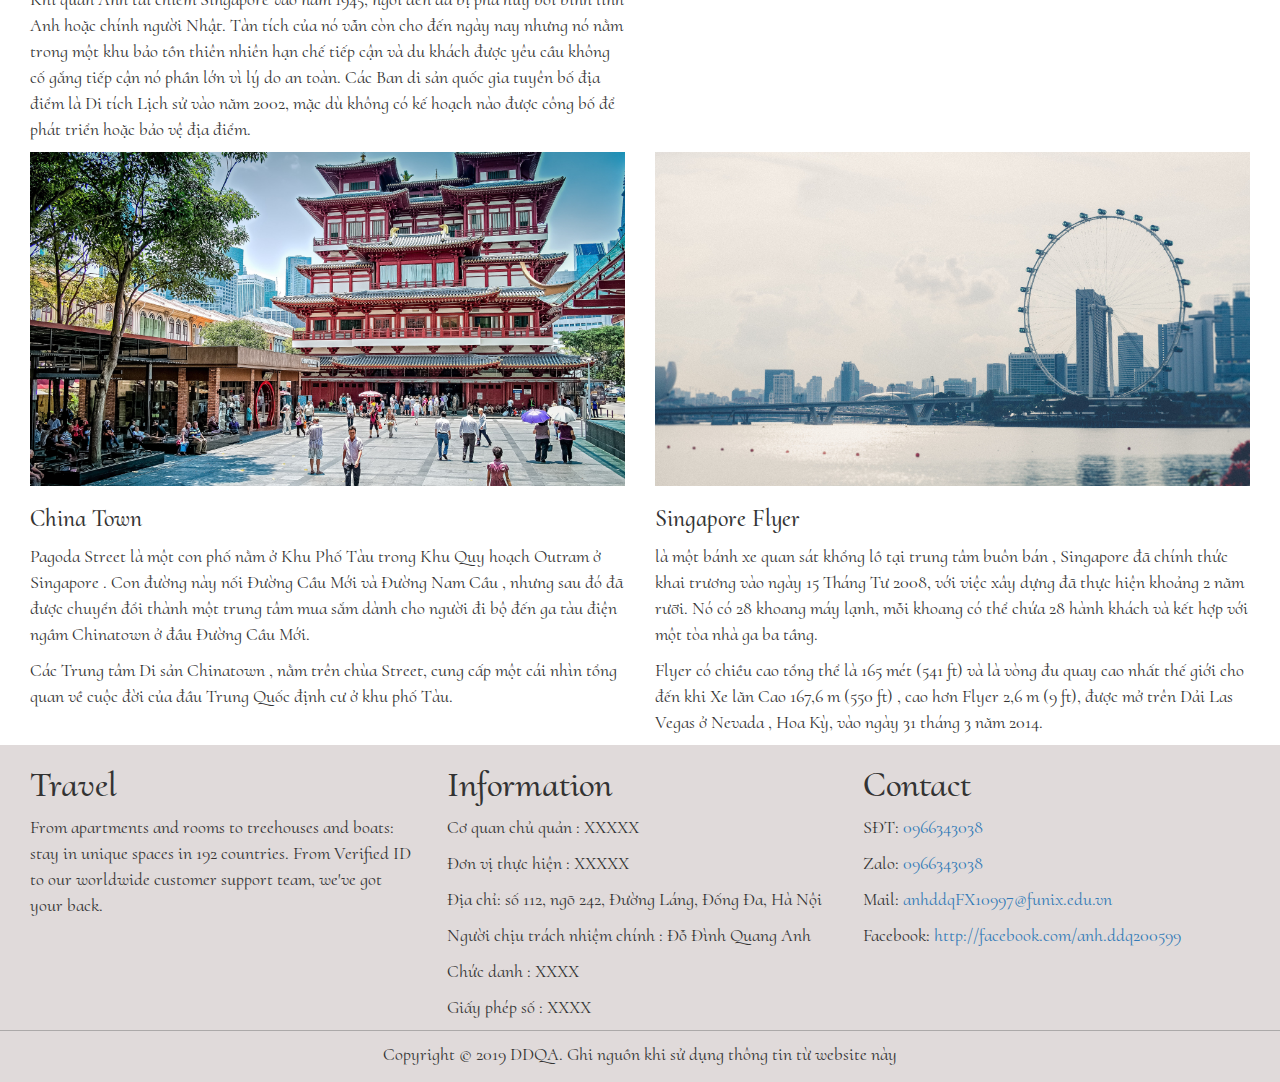
<file: beautyspot/5.html>
<!DOCTYPE html>
<html>
    <head>
        <meta charset="utf-8">
        <meta name="viewport" content="width=device-width, initial-scale=1">
        

        <!--               Google Font           -->
        <link rel="preconnect" href="https://fonts.gstatic.com">
        <link href="https://fonts.googleapis.com/css2?family=Cormorant+Upright&display=swap" rel="stylesheet">  

        <!--               Bootstrap           -->
        <link rel="stylesheet" href="https://maxcdn.bootstrapcdn.com/bootstrap/3.4.1/css/bootstrap.min.css">
        <script src="https://ajax.googleapis.com/ajax/libs/jquery/3.5.1/jquery.min.js"></script>
        <script src="https://maxcdn.bootstrapcdn.com/bootstrap/3.4.1/js/bootstrap.min.js"></script>

        <!---              Stlye                   -->
        <link rel="stylesheet" href="../css/style.css">
       
        
    </head>
    <body>
        <nav class="container-fluid" id="nav">
            <div class="row" id="menu">
                <a class="left " href="../index.html"><span class="glyphicon glyphicon-home"></span> Home</a>
                <a class="left active" href="#explore">Explore</a>
                <a class="right" href="../aboutus.html">About Us</a>
                <a class="right" href="#box3">Contact</a>
            </div>
        </nav>
        <header class="container-fluid title">
            <h1>Beauty Spots In Singapore</h1>
        </header>
        <main class="container-fluid">
            <div class="row">
                <div class="col-xs-12 col-sm-6 col-md-6">
                    <img class="imgbeautyspot" src="../image/Singapore/GardenByTheBay.jpg" alt="Garden By The Bay">
                    <h3>Garden By The Bay</h3>
                    <p>Gardens by the Bay là một công viên tự nhiên trải rộng trên 101 hécta (250 mẫu Anh) của đất cải tạo[2] nằm ở trung tâm Singapore và tiếp giáp với Marina Reservoir. Công viên bao gồm ba khu vườn ở ven sông: Vườn Vịnh Nam, Vườn Vịnh Đông và Vườn Vịnh Trung tâm, trong đó Vườn Vịnh Nam có diện tích lớn nhất với 54 hécta (130 mẫu Anh). Gardens by the Bay là một phần trong chiến lược của chính phủ Singapore nhằm biến đất nước này từ một "thành phố vườn" thành "thành phố trong vườn". Mục đích trên nhằm nâng cao chất lượng cuộc sống bằng cách tăng cường thêm nhiều cây xanh và hệ thực vật trong thành phố.</p>
                    <p>Năm 2006, một cuộc thi quốc tế về thiết kế công viên đã được tổ chức, thu hút hơn 70 bài dự thi của 170 công ty từ 24 quốc gia trên toàn cầu. Hai công ty của Anh là Grant Associates và Gustafson Porter đã lần lượt được trao hợp đồng với Vườn Vịnh Nam và Vịnh Đông.[3] Công viên hiện khá nổi tiếng với 6.4 triệu du khách ghé thăm năm 2014, và có 20 triệu lượt tham quan vào tháng 11 năm 2015.</p>

                </div>
                <div class="col-xs-12 col-sm-6 col-md-6">
                    <img class="imgbeautyspot" src="../image/Singapore/HelixBridge.jpg" alt="Cầu Helix">
                    <h3>Cầu Helix</h3>
                    <p>Cầu Helix trước đây được gọi là cầu đôi Helix là cầu đi bộ nối trung tâm Marina với nam Marina trong khu vực Vịnh Marina, Singapore. Cầu Helix chính thức khai trương vào lúc 9 giờ ngày 24 tháng 4 năm 2010, tuy nhiên chỉ khai trương một nửa do đang xây dựng ở Marina Bay Sands[1]. Nằm cạnh cầu Benjamin Sheares và cầu Bayfront. Toàn bộ cây cầu được khánh thành vào ngày 18 tháng 7 năm 2010 để phục vụ cho việc đi bộ xung quanh vịnh Marina[.</p>
                </div>
            </div>
            <div class="row">
                <div class="col-xs-12 col-sm-6 col-md-6">
                    <img class="imgbeautyspot" src="../image/Singapore/MacRitchie.jpg" alt="Hồ Mac Ritchie">
                    <h3>Hồ Mac Ritchie</h3>
                    <p>Hồ chứa nước MacRitchie là hồ chứa nước lâu đời nhất của Singapore. Hồ được hoàn thành vào năm 1868 bằng cách lấy nước từ một kẽ đê đất, và sau đó được gọi là Hồ chứa nước Thomson.</p>
                    <p>Trong Chiến tranh thế giới thứ hai, sau khi quân đội Nhật Bản xâm lược chiếm giữ Bukit Timah từ tay người Anh bảo vệ, hồ chứa nằm ngay ngoài tầm ngắm của họ. Mặc dù đã chiếm được thành công nguyên vẹn ngay sau đó, nhưng người Nhật không cắt nguồn cung cấp nước từ hồ chứa, mặc dù thiệt hại nhẹ đối với các cơ sở của hồ chứa như các trạm bơm, đồng nghĩa với việc mất nhiều nước thay vì được chuyển đến thành phố, sau đó đông đúc. với gần một triệu quân do Anh chỉ huy và những người tị nạn, vốn rất cần một nguồn nước ổn định. Sau khi người Anh đầu hàng và sau đó Nhật Bản chiếm đóng Singapore, các Quân đội Đế quốc Nhật Bản (IJA) đã xây dựng một đền thờ Thần đạo, Syonan Jinja, giữa khu rừng rậm rạp bao quanh MacRitchie Reservoir. Khi quân Anh tái chiếm Singapore vào năm 1945, ngôi đền đã bị phá hủy bởi binh lính Anh hoặc chính người Nhật. Tàn tích của nó vẫn còn cho đến ngày nay nhưng nó nằm trong một khu bảo tồn thiên nhiên hạn chế tiếp cận và du khách được yêu cầu không cố gắng tiếp cận nó phần lớn vì lý do an toàn. Các Ban di sản quốc gia tuyên bố địa điểm là Di tích Lịch sử vào năm 2002, mặc dù không có kế hoạch nào được công bố để phát triển hoặc bảo vệ địa điểm.</p>
                </div>
            
               
                <div class="col-xs-12 col-sm-6 col-md-6">
                    <img class="imgbeautyspot" src="../image/Singapore/MerlionPark.jpg" alt="Merlion Park">
                    <h3>Merlion Park</h3>
                    <p>Công viên Merlion là một địa danh của Singapore và là một điểm thu hút khách du lịch chính nằm ở quận Downtown Core của Singapore, gần Quận Kinh doanh Trung tâm (CBD) của nó.</p>
                    <p>Merlion là một sinh vật thần thoại có đầu sư tử và thân cá, được sử dụng rộng rãi như một linh vật và nhân cách hóa của quốc gia Singapore. Hai bức tượng Merlion được đặt tại công viên này. Cấu trúc tượng Merlion ban đầu cao 8,6 mét và phun nước từ miệng của nó. Sau đó, có một con Merlion khác được xây thêm, nằm gần bức tượng gốc và chỉ cao 2 mét.</p>
                   
                </div>
            </div>
                <div class="row"> 
                <div class="col-xs-12 col-sm-6 col-md-6">
                    <img class="imgbeautyspot" src="../image/Singapore/PagodaTown.jpg" alt="Pagoda Street">
                    <h3>China Town</h3>
                    <p>Pagoda Street là một con phố nằm ở Khu Phố Tàu trong Khu Quy hoạch Outram ở Singapore . Con đường này nối Đường Cầu Mới và Đường Nam Cầu , nhưng sau đó đã được chuyển đổi thành một trung tâm mua sắm dành cho người đi bộ đến ga tàu điện ngầm Chinatown ở đầu Đường Cầu Mới.</p>
                   <p>Các Trung tâm Di sản Chinatown , nằm trên chùa Street, cung cấp một cái nhìn tổng quan về cuộc đời của đầu Trung Quốc định cư ở khu phố Tàu.</p>
                </div>
                <div class="col-xs-12 col-sm-6 col-md-6">
                    <img class="imgbeautyspot" src="../image/Singapore/SingaporeFlyer.jpg" alt="Tô Châu">
                    <h3>Singapore Flyer</h3>
                    <p>là một bánh xe quan sát khổng lồ tại trung tâm buôn bán , Singapore đã chính thức khai trương vào ngày 15 Tháng Tư 2008, với việc xây dựng đã thực hiện khoảng 2 năm rưỡi. Nó có 28 khoang máy lạnh, mỗi khoang có thể chứa 28 hành khách và kết hợp với một tòa nhà ga ba tầng. </p>
                    <p>Flyer có chiều cao tổng thể là 165 mét (541 ft) và là vòng đu quay cao nhất thế giới cho đến khi Xe lăn Cao 167,6 m (550 ft) , cao hơn Flyer 2,6 m (9 ft), được mở trên Dải Las Vegas ở Nevada , Hoa Kỳ, vào ngày 31 tháng 3 năm 2014.</p>
                </div>
            </div>


        </main>
        <footer>
            <div id="footer" class="row container-fluid">
              <div id="box1" class="col-xs-12 col-sm-12 col-md-4">
                  <h1>Travel</h1>
                  <div class="divfooter">
                    <p>From apartments and rooms to treehouses and boats: stay in unique spaces in 192 countries. From Verified ID to our worldwide customer support team, we've got your back.</p>
                  </div> 
              </div>
              <div id="box2" class="col-xs-12 col-sm-12 col-md-4">
                  <h1>Information</h1>
                  <div class="divfooter">
                    <p>Cơ quan chủ quản : XXXXX</p>
                    <p>Đơn vị thực hiện : XXXXX</p>
                    <p>Địa chỉ: số 112, ngõ 242, Đường Láng, Đống Đa, Hà Nội</p>
                    <p>Người chịu trách nhiệm chính : Đỗ Đình Quang Anh</p>
                    <p>Chức danh : XXXX</p>
                    <p>Giấy phép số : XXXX</p>
                  </div>
              </div>
              <div id="box3" class="col-xs-12 col-sm-12 col-md-4">
                  <h1>Contact</h1>
                  <div class="divfooter">
                    <p>SĐT: <a href="tel:+84966343038">0966343038</a></p>
                    <p>Zalo: <a href="https://zalo.me/0966343038">0966343038</a></p>
                    <p>Mail: <a href="mailto:anhddqFX10997@funix.edu.vn">anhddqFX10997@funix.edu.vn</a></p>
                    <p>Facebook: <a href="https://facebook.com/anh.ddq200599">http://facebook.com/anh.ddq200599</a></p>
                  </div>
              </div>
              </div>
              <div id="copyright">
                <p>Copyright © 2019 DDQA. Ghi nguồn khi sử dụng thông tin từ website này</p>
              </div>
  
        </footer>




    </body>
</html>
</file>
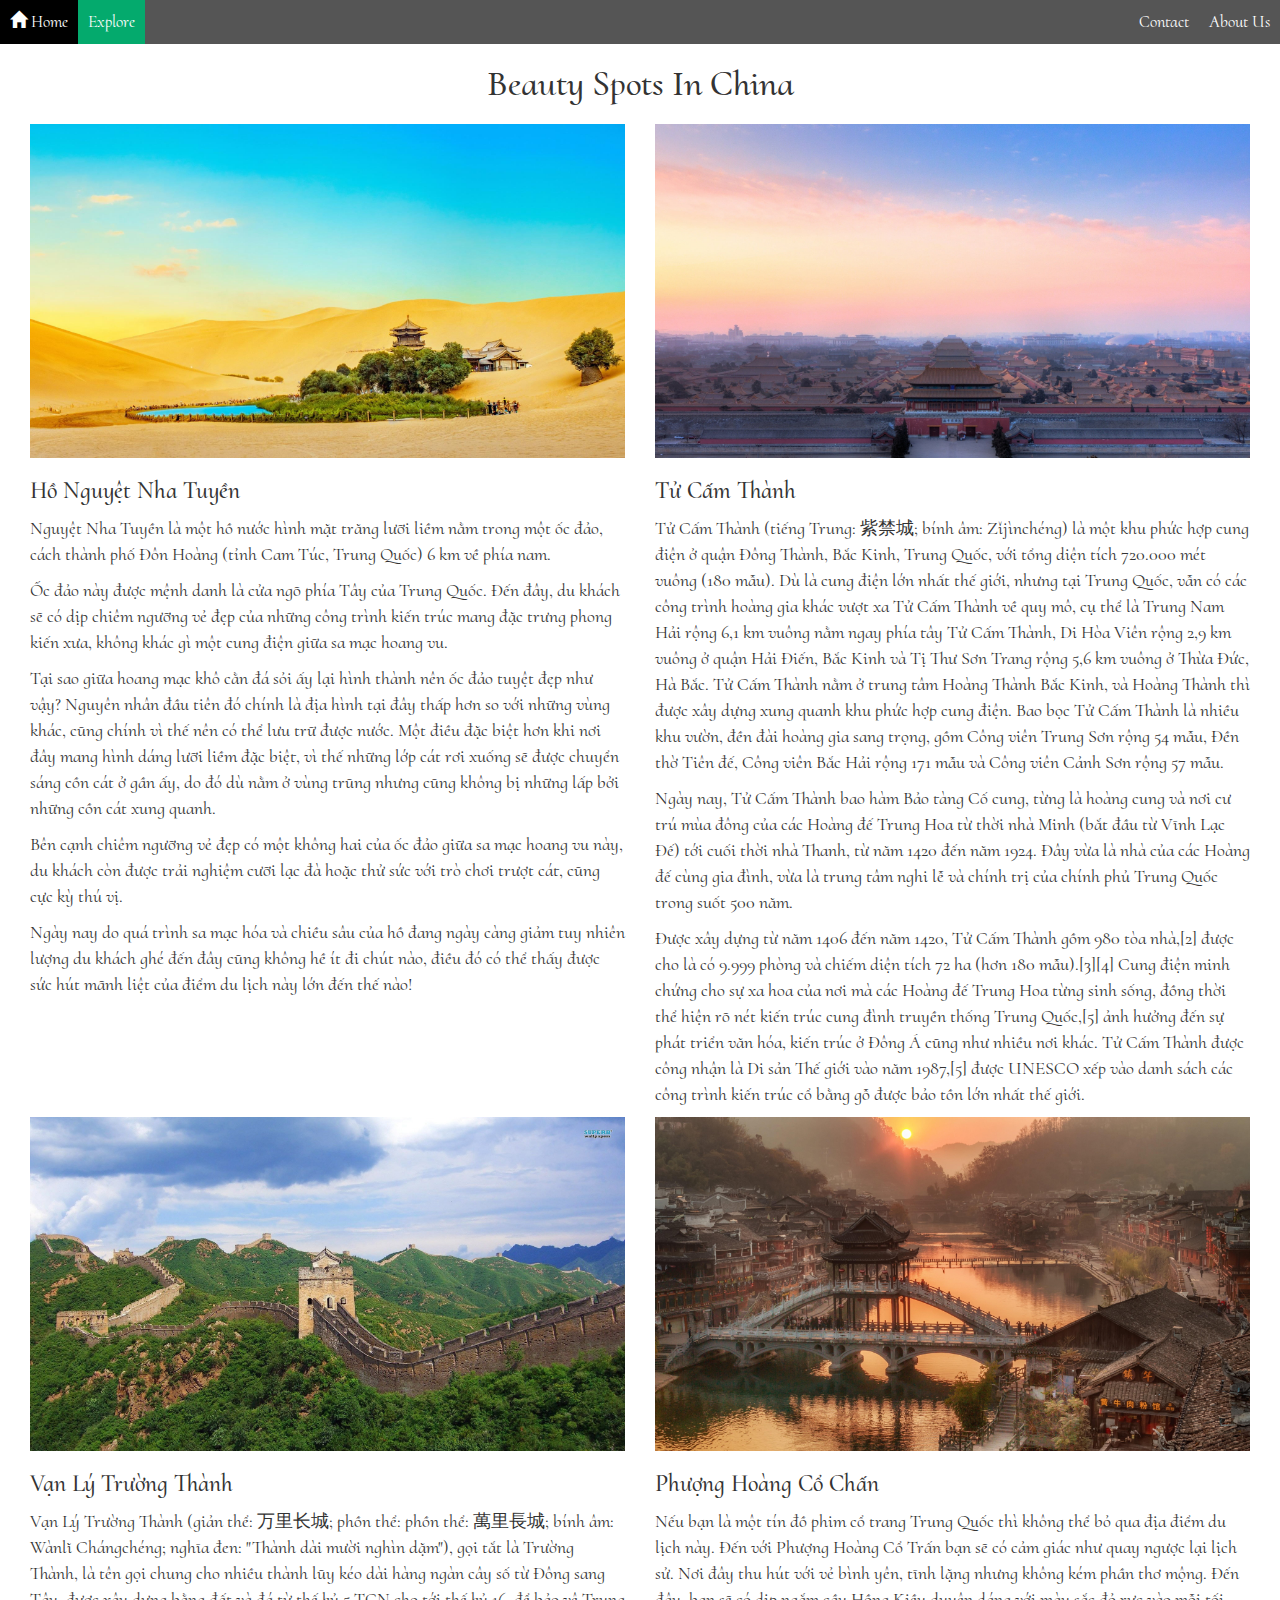
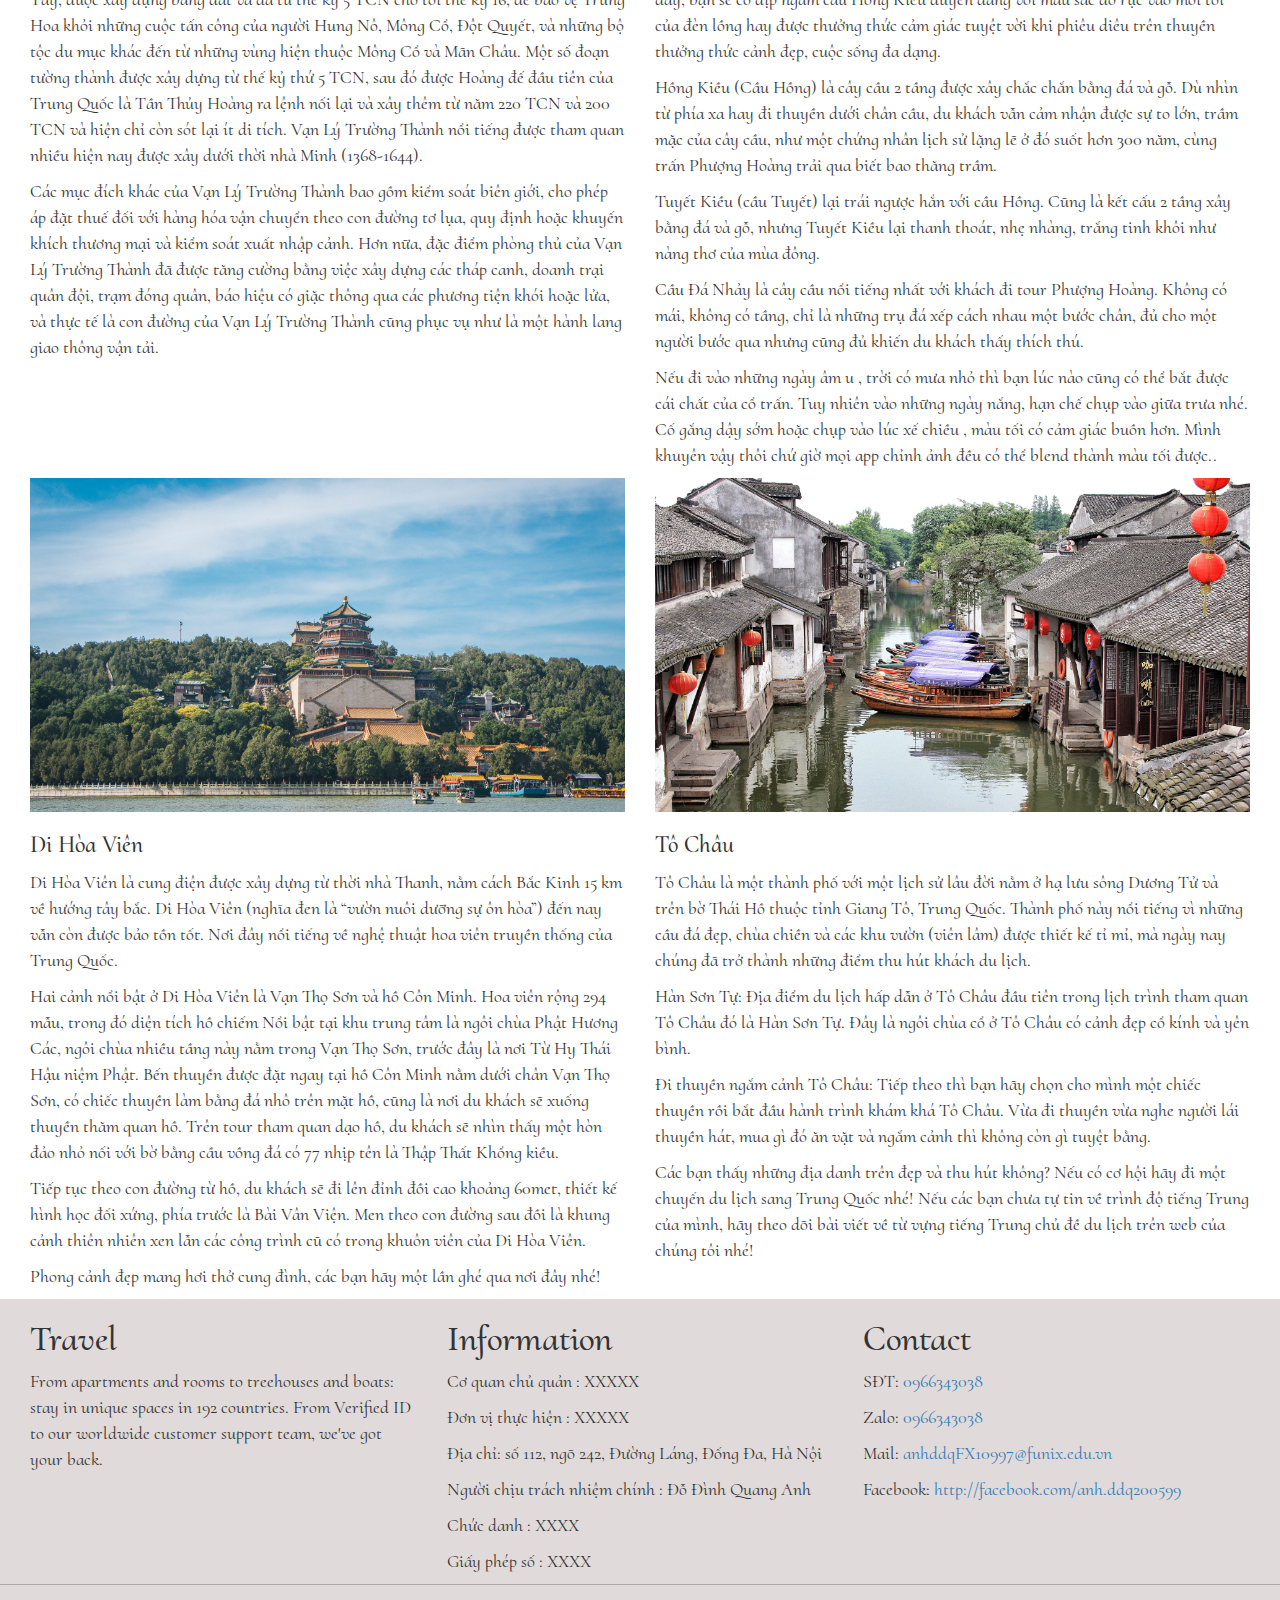
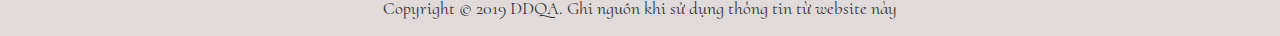
<file: beautyspot/chinabeautyspot.html>
<!DOCTYPE html>
<html>
    <head>
        <meta charset="utf-8">
        <meta name="viewport" content="width=device-width, initial-scale=1">
        

        <!--               Google Font           -->
        <link rel="preconnect" href="https://fonts.gstatic.com">
        <link href="https://fonts.googleapis.com/css2?family=Cormorant+Upright&display=swap" rel="stylesheet">  

        <!--               Bootstrap           -->
        <link rel="stylesheet" href="https://maxcdn.bootstrapcdn.com/bootstrap/3.4.1/css/bootstrap.min.css">
        <script src="https://ajax.googleapis.com/ajax/libs/jquery/3.5.1/jquery.min.js"></script>
        <script src="https://maxcdn.bootstrapcdn.com/bootstrap/3.4.1/js/bootstrap.min.js"></script>

        <!---              Stlye                   -->
        <link rel="stylesheet" href="../css/style.css">
       
        
    </head>
    <body>
        
        <nav class="container-fluid" id="nav">
            <div class="row" id="menu">
                <a class="left " href="../index.html"><span class="glyphicon glyphicon-home"></span> Home</a>
                <a class="left active" href="#explore">Explore</a>
                <a class="right" href="../aboutus.html">About Us</a>
                <a class="right" href="#box3">Contact</a>
            </div>
        </nav>
        <header class="container-fluid title">
            <h1>Beauty Spots In China</h1>
        </header>
        <main class="container-fluid">
            <div class="row">
                <div class="col-xs-12 col-sm-6 col-md-6">
                    <img class="imgbeautyspot" src="../image/China/CrescentLake.jpg" alt="HỒ NGUYỆT NHA TUYỀN">
                    <h3>Hồ Nguyệt Nha Tuyền</h3>
                    <p>Nguyệt Nha Tuyền là một hồ nước hình mặt trăng lưỡi liềm nằm trong một ốc đảo, cách thành phố Đôn Hoàng (tỉnh Cam Túc, Trung Quốc) 6 km về phía nam.</p> 
                    <p>Ốc đảo này được mệnh danh là cửa ngõ phía Tây của Trung Quốc. Đến đây, du khách sẽ có dịp chiêm ngưỡng vẻ đẹp của những công trình kiến trúc mang đặc trưng phong kiến xưa, không khác gì một cung điện giữa sa mạc hoang vu.</p>
                    <p>Tại sao giữa hoang mạc khô cằn đá sỏi ấy lại hình thành nên ốc đảo tuyệt đẹp như vậy? Nguyên nhân đầu tiên đó chính là địa hình tại đây thấp hơn so với những vùng khác, cũng chính vì thế nên có thể lưu trữ được nước. Một điều đặc biệt hơn khi nơi đây mang hình dáng lưỡi liềm đặc biệt, vì thế những lớp cát rơi xuống sẽ được chuyển sáng cồn cát ở gần ấy, do đó dù nằm ở vùng trũng nhưng cũng không bị những lấp bởi những cồn cát xung quanh.</p>
                    <p>Bên cạnh chiêm ngưỡng vẻ đẹp có một không hai của ốc đảo giữa sa mạc hoang vu này, du khách còn được trải nghiệm cưỡi lạc đà hoặc thử sức với trò chơi trượt cát, cũng cực kỳ thú vị.</p>
                    <p>Ngày nay do quá trình sa mạc hóa và chiều sâu của hồ đang ngày càng giảm tuy nhiên lượng du khách ghé đến đây cũng không hề ít đi chút nào, điều đó có thể thấy được sức hút mãnh liệt của điểm du lịch này lớn đến thế nào!</p>
                </div>
                <div class="col-xs-12 col-sm-6 col-md-6">
                    <img class="imgbeautyspot" src="../image/China/ForbiddenCity.jpg" alt="Tử Cấm Thành">
                    <h3>Tử Cấm Thành</h3>
                    <p>Tử Cấm Thành (tiếng Trung: 紫禁城; bính âm: Zǐjìnchéng) là một khu phức hợp cung điện ở quận Đông Thành, Bắc Kinh, Trung Quốc, với tổng diện tích 720.000 mét vuông (180 mẫu). Dù là cung điện lớn nhất thế giới, nhưng tại Trung Quốc, vẫn có các công trình hoàng gia khác vượt xa Tử Cấm Thành về quy mô, cụ thể là Trung Nam Hải rộng 6,1 km vuông nằm ngay phía tây Tử Cấm Thành, Di Hòa Viên rộng 2,9 km vuông ở quận Hải Điến, Bắc Kinh và Tị Thư Sơn Trang rộng 5,6 km vuông ở Thừa Đức, Hà Bắc. Tử Cấm Thành nằm ở trung tâm Hoàng Thành Bắc Kinh, và Hoàng Thành thì được xây dựng xung quanh khu phức hợp cung điện. Bao bọc Tử Cấm Thành là nhiều khu vườn, đền đài hoàng gia sang trọng, gồm Công viên Trung Sơn rộng 54 mẫu, Đền thờ Tiên đế, Công viên Bắc Hải rộng 171 mẫu và Công viên Cảnh Sơn rộng 57 mẫu.</p>
                    <p>Ngày nay, Tử Cấm Thành bao hàm Bảo tàng Cố cung, từng là hoàng cung và nơi cư trú mùa đông của các Hoàng đế Trung Hoa từ thời nhà Minh (bắt đầu từ Vĩnh Lạc Đế) tới cuối thời nhà Thanh, từ năm 1420 đến năm 1924. Đây vừa là nhà của các Hoàng đế cùng gia đình, vừa là trung tâm nghi lễ và chính trị của chính phủ Trung Quốc trong suốt 500 năm.</p>
                    <p>Được xây dựng từ năm 1406 đến năm 1420, Tử Cấm Thành gồm 980 tòa nhà,[2] được cho là có 9.999 phòng và chiếm diện tích 72 ha (hơn 180 mẫu).[3][4] Cung điện minh chứng cho sự xa hoa của nơi mà các Hoàng đế Trung Hoa từng sinh sống, đồng thời thể hiện rõ nét kiến trúc cung đình truyền thống Trung Quốc,[5] ảnh hưởng đến sự phát triển văn hóa, kiến trúc ở Đông Á cũng như nhiều nơi khác. Tử Cấm Thành được công nhận là Di sản Thế giới vào năm 1987,[5] được UNESCO xếp vào danh sách các công trình kiến trúc cổ bằng gỗ được bảo tồn lớn nhất thế giới.</p>
                </div>
            </div>
            <div class="row row2">
                <div class="col-xs-12 col-sm-6 col-md-6">
                    <img class="imgbeautyspot" src="../image/China/GreatWall.jpg" alt="Vạn Lý Trường Thành">
                    <h3>Vạn Lý Trường Thành</h3>
                    <p>Vạn Lý Trường Thành (giản thể: 万里长城; phồn thể: phồn thể: 萬里長城; bính âm: Wànlĭ Chángchéng; nghĩa đen: "Thành dài mười nghìn dặm"), gọi tắt là Trường Thành, là tên gọi chung cho nhiều thành lũy kéo dài hàng ngàn cây số từ Đông sang Tây, được xây dựng bằng đất và đá từ thế kỷ 5 TCN cho tới thế kỷ 16, để bảo vệ Trung Hoa khỏi những cuộc tấn công của người Hung Nô, Mông Cổ, Đột Quyết, và những bộ tộc du mục khác đến từ những vùng hiện thuộc Mông Cổ và Mãn Châu. Một số đoạn tường thành được xây dựng từ thế kỷ thứ 5 TCN, sau đó được Hoàng đế đầu tiên của Trung Quốc là Tần Thủy Hoàng ra lệnh nối lại và xây thêm từ năm 220 TCN và 200 TCN và hiện chỉ còn sót lại ít di tích. Vạn Lý Trường Thành nổi tiếng được tham quan nhiều hiện nay được xây dưới thời nhà Minh (1368-1644).</p>
                    <p>Các mục đích khác của Vạn Lý Trường Thành bao gồm kiểm soát biên giới, cho phép áp đặt thuế đối với hàng hóa vận chuyển theo con đường tơ lụa, quy định hoặc khuyến khích thương mại và kiểm soát xuất nhập cảnh. Hơn nữa, đặc điểm phòng thủ của Vạn Lý Trường Thành đã được tăng cường bằng việc xây dựng các tháp canh, doanh trại quân đội, trạm đóng quân, báo hiệu có giặc thông qua các phương tiện khói hoặc lửa, và thực tế là con đường của Vạn Lý Trường Thành cũng phục vụ như là một hành lang giao thông vận tải.</p>
                </div>
            
               
                <div class="col-xs-12 col-sm-6 col-md-6">
                    <img class="imgbeautyspot" src="../image/China/PhoenixAncientTown.jpg" alt="Phượng Hoàng Cổ Chấn">
                    <h3>Phượng Hoàng Cổ Chấn</h3>
                    <p>Nếu bạn là một tín đồ phim cổ trang Trung Quốc thì không thể bỏ qua địa điểm du lịch này. Đến với  Phượng Hoàng Cổ Trấn bạn sẽ có cảm giác như quay ngược lại lịch sử. Nơi đây thu hút với vẻ bình yên, tĩnh lặng nhưng không kém phần thơ mộng. Đến đây, bạn sẽ có dịp ngắm cầu Hồng Kiều duyên dáng với màu sắc đỏ rực vào mỗi tối của đèn lồng hay được thưởng thức cảm giác tuyệt vời khi phiêu diêu trên thuyền thưởng thức cảnh đẹp, cuộc sống đa dạng.</p>
                    <p>Hồng Kiều (Cầu Hồng) là cây cầu 2 tầng được xây chắc chắn bằng đá và gỗ. Dù nhìn từ phía xa hay đi thuyền dưới chân cầu, du khách vẫn cảm nhận được sự to lớn, trầm mặc của cây cầu, như một chứng nhân lịch sử lặng lẽ ở đó suốt hơn 300 năm, cùng trấn Phượng Hoàng trải qua biết bao thăng trầm.</p>
                    <p>Tuyết Kiều (cầu Tuyết) lại trái ngược hẳn với cầu Hồng. Cũng là kết cấu 2 tầng xây bằng đá và gỗ, nhưng Tuyết Kiều lại thanh thoát, nhẹ nhàng, trắng tinh khôi như nàng thơ của mùa đông.</p>
                    <p>Cầu Đá Nhảy là cây cầu nổi tiếng nhất với khách đi tour Phượng Hoàng. Không có mái, không có tầng, chỉ là những trụ đá xếp cách nhau một bước chân, đủ cho một người bước qua nhưng cũng đủ khiến du khách thấy thích thú.</p>
                    <p>Nếu đi vào những ngày âm u , trời có mưa nhỏ thì bạn lúc nào cũng có thể bắt được cái chất của cổ trấn. Tuy nhiên vào những ngày nắng, hạn chế chụp vào giữa trưa nhé. Cố gắng dậy sớm hoặc chụp vào lúc xế chiều , màu tối có cảm giác buồn hơn. Mình khuyên vậy thôi chứ giờ mọi app chỉnh ảnh đều có thể blend thành màu tối được..</p>
                </div>
            </div>
                <div class="row"> 
                <div class="col-xs-12 col-sm-6 col-md-6">
                    <img class="imgbeautyspot" src="../image/China/SummerPalace.jpg" alt="Di Hòa Viên">
                    <h3>Di Hòa Viên</h3>
                    <p>Di Hòa Viên là cung điện được xây dựng từ thời nhà Thanh, nằm cách Bắc Kinh 15 km về hướng tây bắc. Di Hòa Viên (nghĩa đen là “vườn nuôi dưỡng sự ôn hòa”) đến nay vẫn còn được bảo tồn tốt. Nơi đây nổi tiếng về nghệ thuật hoa viên truyền thống của Trung Quốc.</p>
                    <p>Hai cảnh nổi bật ở Di Hòa Viên là Vạn Thọ Sơn và hồ Côn Minh. Hoa viên rộng 294 mẫu, trong đó diện tích hồ chiếm Nổi bật tại khu trung tâm là ngôi chùa Phật Hương Các, ngôi chùa nhiều tầng này nằm trong Vạn Thọ Sơn, trước đây là nơi Từ Hy Thái Hậu niệm Phật. Bến thuyền được đặt ngay tại hồ Côn Minh nằm dưới chân Vạn Thọ Sơn, có chiếc thuyền làm bằng đá nhô trên mặt hồ, cũng là nơi du khách sẽ xuống thuyền thăm quan hồ. Trên tour tham quan dạo hồ, du khách sẽ nhìn thấy một hòn đảo nhỏ nối với bờ bằng cầu vồng đá có 77 nhịp tên là Thập Thất Khổng kiều.</p>
                    <p>Tiếp tục theo con đường từ hồ, du khách sẽ đi lên đỉnh đồi cao khoảng 60met, thiết kế hình học đối xứng, phía trước là Bài Vân Viện.  Men theo con đường sau đồi là khung cảnh thiên nhiên xen lẫn các công trình cũ có trong khuôn viên của Di Hòa Viên.</p>
                    <p>Phong cảnh đẹp mang hơi thở cung đình, các bạn hãy một lần ghé qua nơi đây nhé!</p>
                </div>
                <div class="col-xs-12 col-sm-6 col-md-6">
                    <img class="imgbeautyspot" src="../image/China/Suzhou.jpg" alt="Tô Châu">
                    <h3>Tô Châu</h3>
                    <p>Tô Châu là một thành phố với một lịch sử lâu đời nằm ở hạ lưu sông Dương Tử và trên bờ Thái Hồ thuộc tỉnh Giang Tô, Trung Quốc. Thành phố này nổi tiếng vì những cầu đá đẹp, chùa chiền và các khu vườn (viên lâm) được thiết kế tỉ mỉ, mà ngày nay chúng đã trở thành những điểm thu hút khách du lịch.</p>
                    <p>Hàn Sơn Tự: Địa điểm du lịch hấp dẫn ở Tô Châu đầu tiên trong lịch trình tham quan Tô Châu đó là Hàn Sơn Tự. Đây là ngôi chùa cổ ở Tô Châu có cảnh đẹp cổ kính và yên bình.</p>
                    <p>Đi thuyền ngắm cảnh Tô Châu: Tiếp theo thì bạn hãy chọn cho mình một chiếc thuyền rồi bắt đầu hành trình khám khá Tô Châu. Vừa đi thuyền vừa nghe người lái thuyền hát, mua gì đó ăn vặt và ngắm cảnh thì không còn gì tuyệt bằng.</p>
                    <p>Các bạn thấy những địa danh trên đẹp và thu hút không? Nếu có cơ hội hãy đi một chuyến du lịch sang Trung Quốc nhé! Nếu các bạn chưa tự tin về trình độ tiếng Trung của mình, hãy theo dõi bài viết về từ vựng tiếng Trung chủ đề du lịch trên web của chúng tôi nhé!</p>
                </div>
            </div>


        </main>
        
        <footer>
            <div id="footer" class="row container-fluid">
              <div id="box1" class="col-xs-12 col-sm-12 col-md-4">
                  <h1>Travel</h1>
                  <div class="divfooter">
                    <p>From apartments and rooms to treehouses and boats: stay in unique spaces in 192 countries. From Verified ID to our worldwide customer support team, we've got your back.</p>
                  </div> 
              </div>
              <div id="box2" class="col-xs-12 col-sm-12 col-md-4">
                  <h1>Information</h1>
                  <div class="divfooter">
                    <p>Cơ quan chủ quản : XXXXX</p>
                    <p>Đơn vị thực hiện : XXXXX</p>
                    <p>Địa chỉ: số 112, ngõ 242, Đường Láng, Đống Đa, Hà Nội</p>
                    <p>Người chịu trách nhiệm chính : Đỗ Đình Quang Anh</p>
                    <p>Chức danh : XXXX</p>
                    <p>Giấy phép số : XXXX</p>
                  </div>
              </div>
              <div id="box3" class="col-xs-12 col-sm-12 col-md-4">
                  <h1>Contact</h1>
                  <div class="divfooter">
                    <p>SĐT: <a href="tel:+84966343038">0966343038</a></p>
                    <p>Zalo: <a href="https://zalo.me/0966343038">0966343038</a></p>
                    <p>Mail: <a href="mailto:anhddqFX10997@funix.edu.vn">anhddqFX10997@funix.edu.vn</a></p>
                    <p>Facebook: <a href="https://facebook.com/anh.ddq200599">http://facebook.com/anh.ddq200599</a></p>
                  </div>
              </div>
              
              </div>
              <div id="copyright">
                <p>Copyright © 2019 DDQA. Ghi nguồn khi sử dụng thông tin từ website này</p>
              </div>
  
        </footer>

        <!-- SUbiz-->
    <script>!function(s,u,b,i,z){var o,t,r,y;s[i]||(s._sbzaccid=z,s[i]=function(){s[i].q.push(arguments)},s[i].q=[],s[i]("setAccount",z),r=["widget.subiz.net","storage.googleapis"+(t=".com"),"app.sbz.workers.dev",i+"a"+(o=function(k,t){var n=t<=6?5:o(k,t-1)+o(k,t-3);return k!==t?n:n.toString(32)})(20,20)+t,i+"b"+o(30,30)+t,i+"c"+o(40,40)+t],(y=function(k){var t,n;s._subiz_init_2094850928430||r[k]&&(t=u.createElement(b),n=u.getElementsByTagName(b)[0],t.async=1,t.src="https://"+r[k]+"/sbz/app.js?accid="+z,n.parentNode.insertBefore(t,n),setTimeout(y,2e3,k+1))})(0))}(window,document,"script","subiz", "acradwavwvvmcdjexzjc")</script>
    


    </body>
</html>
</file>
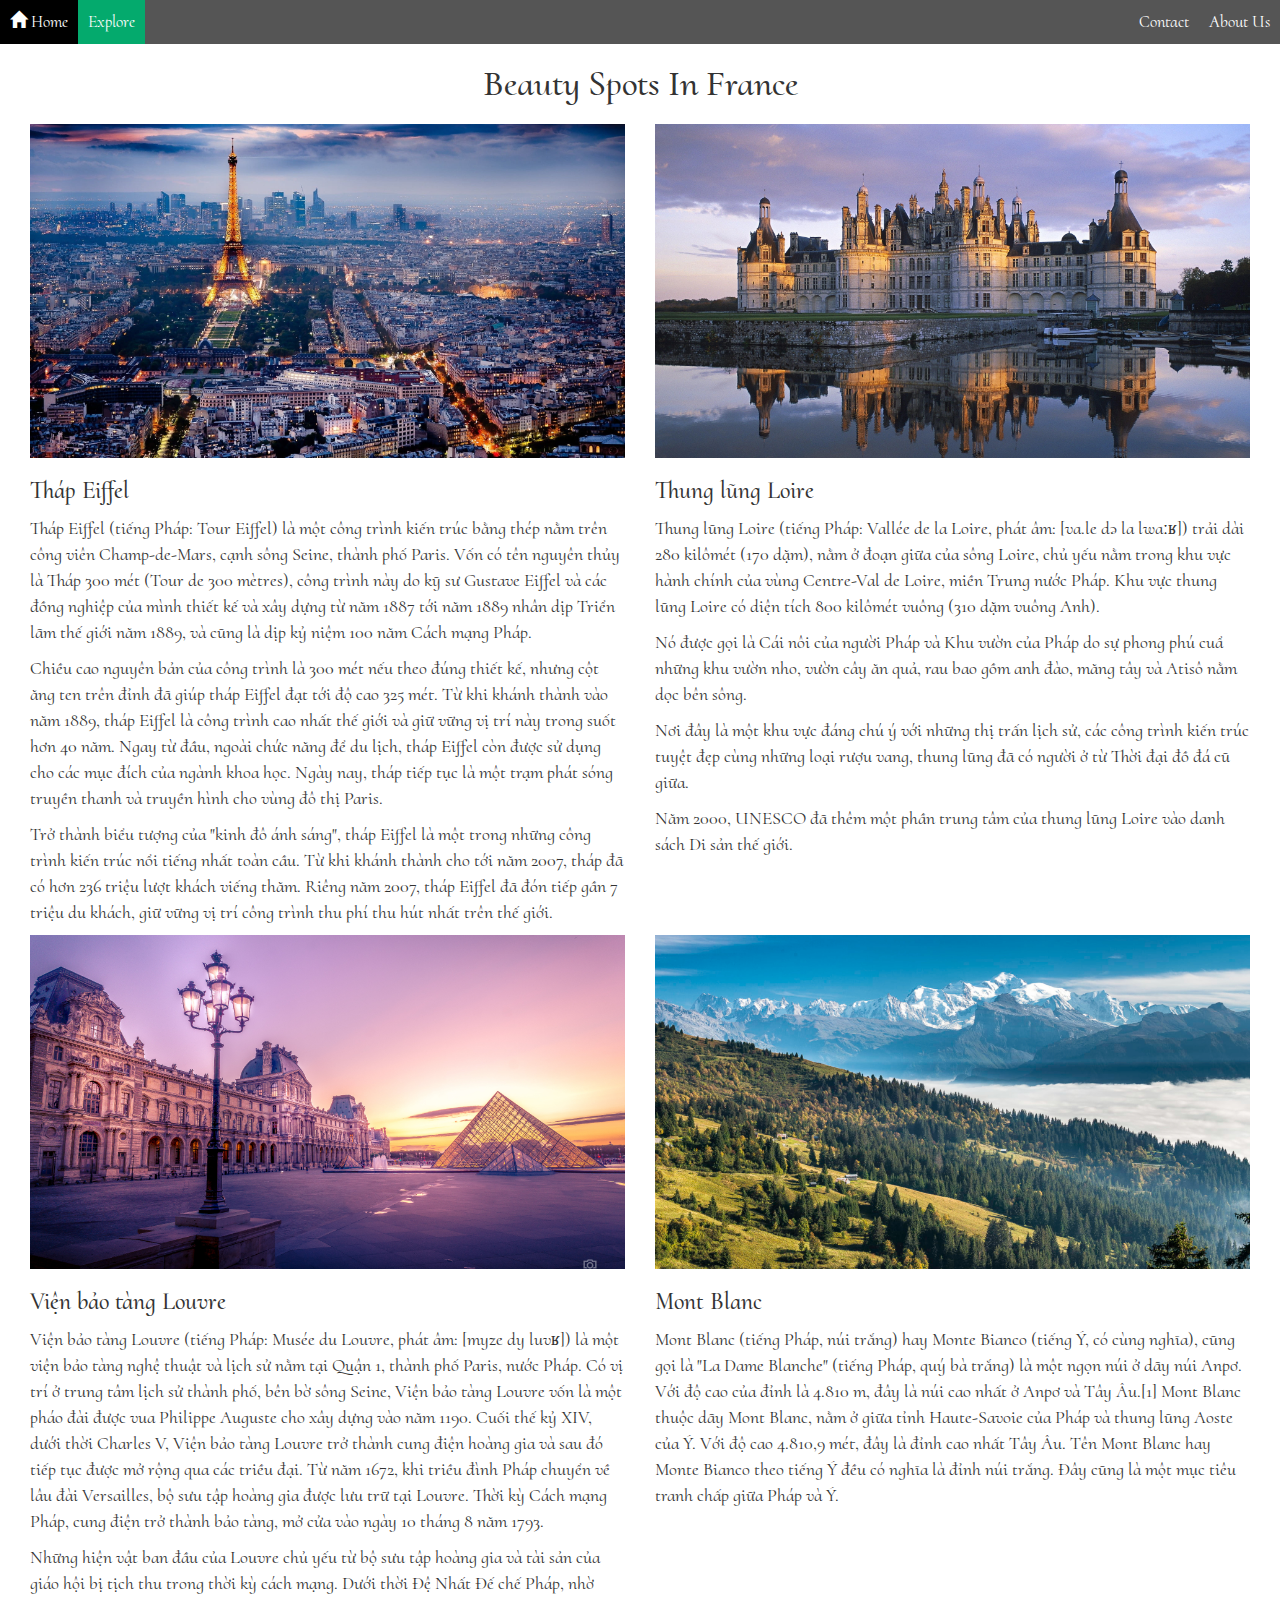
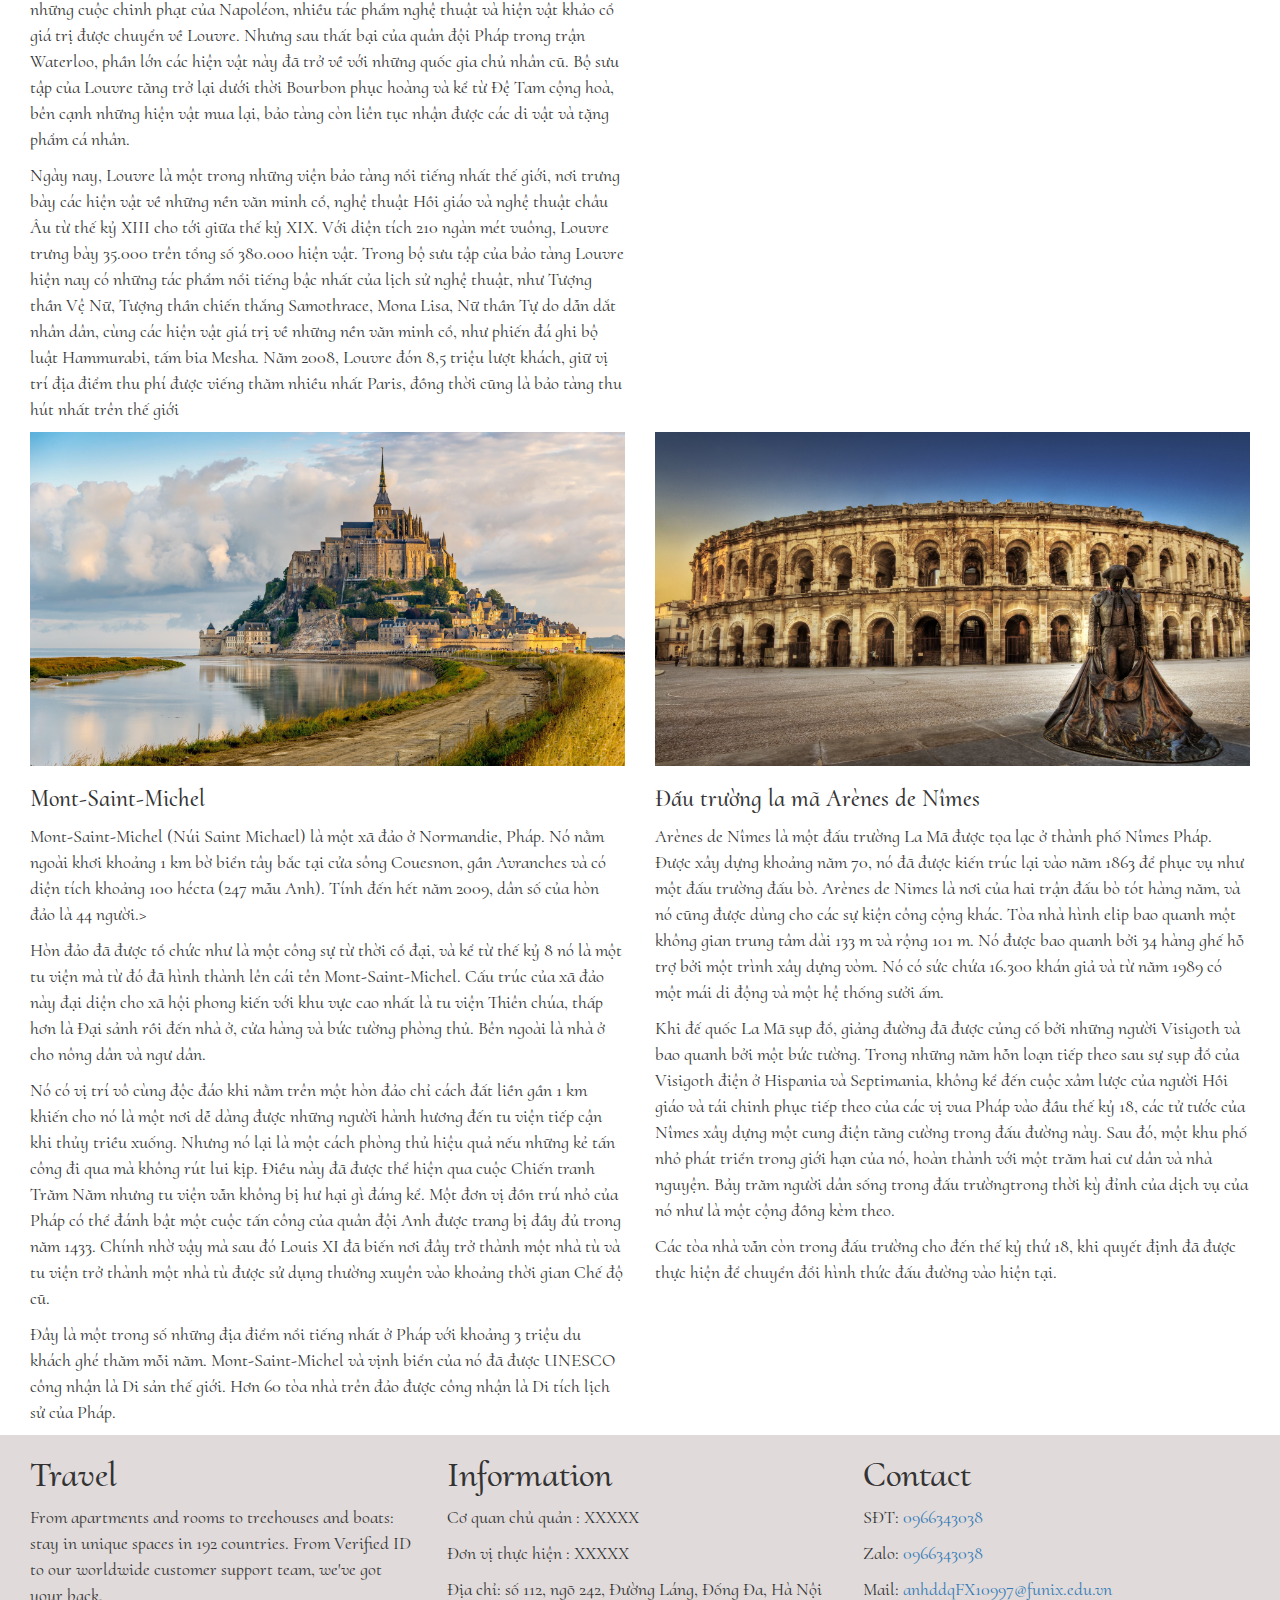
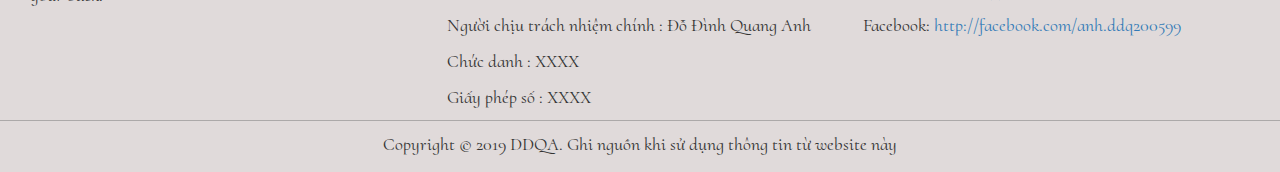
<file: beautyspot/francebeautyspot.html>
<!DOCTYPE html>
<html>
    <head>
        <meta charset="utf-8">
        <meta name="viewport" content="width=device-width, initial-scale=1">
        

        <!--               Google Font           -->
        <link rel="preconnect" href="https://fonts.gstatic.com">
        <link href="https://fonts.googleapis.com/css2?family=Cormorant+Upright&display=swap" rel="stylesheet">  

        <!--               Bootstrap           -->
        <link rel="stylesheet" href="https://maxcdn.bootstrapcdn.com/bootstrap/3.4.1/css/bootstrap.min.css">
        <script src="https://ajax.googleapis.com/ajax/libs/jquery/3.5.1/jquery.min.js"></script>
        <script src="https://maxcdn.bootstrapcdn.com/bootstrap/3.4.1/js/bootstrap.min.js"></script>

        <!---              Stlye                   -->
        <link rel="stylesheet" href="../css/style.css">
       
        
    </head>
    <body>
        <nav class="container-fluid" id="nav">
            <div class="row" id="menu">
                <a class="left " href="../index.html"><span class="glyphicon glyphicon-home"></span> Home</a>
                <a class="left active" href="#explore">Explore</a>
                <a class="right" href="../aboutus.html">About Us</a>
                <a class="right" href="#box3">Contact</a>
            </div>
        </nav>
        <header class="container-fluid title">
            <h1>Beauty Spots In France</h1>
        </header>
        <main class="container-fluid">
            <div class="row">
                <div class="col-xs-12 col-sm-6 col-md-6">
                    <img class="imgbeautyspot" src="../image/France/EiffelTower.jpg" alt="Eiffel Tower">
                    <h3>Tháp Eiffel</h3>
                    <p>Tháp Eiffel (tiếng Pháp: Tour Eiffel) là một công trình kiến trúc bằng thép nằm trên công viên Champ-de-Mars, cạnh sông Seine, thành phố Paris. Vốn có tên nguyên thủy là Tháp 300 mét (Tour de 300 mètres), công trình này do kỹ sư Gustave Eiffel và các đồng nghiệp của mình thiết kế và xây dựng từ năm 1887 tới năm 1889 nhân dịp Triển lãm thế giới năm 1889, và cũng là dịp kỷ niệm 100 năm Cách mạng Pháp.</p>
                    <p>Chiều cao nguyên bản của công trình là 300 mét nếu theo đúng thiết kế, nhưng cột ăng ten trên đỉnh đã giúp tháp Eiffel đạt tới độ cao 325 mét. Từ khi khánh thành vào năm 1889, tháp Eiffel là công trình cao nhất thế giới và giữ vững vị trí này trong suốt hơn 40 năm. Ngay từ đầu, ngoài chức năng để du lịch, tháp Eiffel còn được sử dụng cho các mục đích của ngành khoa học. Ngày nay, tháp tiếp tục là một trạm phát sóng truyền thanh và truyền hình cho vùng đô thị Paris.</p>
                    <p>Trở thành biểu tượng của "kinh đô ánh sáng", tháp Eiffel là một trong những công trình kiến trúc nổi tiếng nhất toàn cầu. Từ khi khánh thành cho tới năm 2007, tháp đã có hơn 236 triệu lượt khách viếng thăm. Riêng năm 2007, tháp Eiffel đã đón tiếp gần 7 triệu du khách, giữ vững vị trí công trình thu phí thu hút nhất trên thế giới.</p>
                </div>
                <div class="col-xs-12 col-sm-6 col-md-6">
                    <img class="imgbeautyspot" src="../image/France/Loirevalley.jpg" alt="Thung lũng Loire">
                    <h3>Thung lũng Loire</h3>
                    <p>Thung lũng Loire (tiếng Pháp: Vallée de la Loire, phát âm: [va.le də la lwaːʁ]) trải dài 280 kilômét (170 dặm), nằm ở đoạn giữa của sông Loire, chủ yếu nằm trong khu vực hành chính của vùng Centre-Val de Loire, miền Trung nước Pháp. Khu vực thung lũng Loire có diện tích 800 kilômét vuông (310 dặm vuông Anh).</p>
                    <p>Nó được gọi là Cái nôi của người Pháp và Khu vườn của Pháp do sự phong phú cuẩ những khu vườn nho, vườn cây ăn quả, rau bao gồm anh đào, măng tây và Atisô nằm dọc bên sông.</p>
                    <p>Nơi đây là một khu vực đáng chú ý với những thị trấn lịch sử, các công trình kiến trúc tuyệt đẹp cùng những loại rượu vang, thung lũng đã có người ở từ Thời đại đồ đá cũ giữa.</p>
                    <p>Năm 2000, UNESCO đã thêm một phần trung tâm của thung lũng Loire vào danh sách Di sản thế giới.</p>
                </div>
            </div>
            <div class="row row2">
                <div class="col-xs-12 col-sm-6 col-md-6">
                    <img class="imgbeautyspot" src="../image/France/LouvrePyramid.jpg" alt="Viện bảo tàng Louvre">
                    <h3>Viện bảo tàng Louvre</h3>
                    <p>Viện bảo tàng Louvre (tiếng Pháp: Musée du Louvre, phát âm: [myze dy luvʁ]) là một viện bảo tàng nghệ thuật và lịch sử nằm tại Quận 1, thành phố Paris, nước Pháp. Có vị trí ở trung tâm lịch sử thành phố, bên bờ sông Seine, Viện bảo tàng Louvre vốn là một pháo đài được vua Philippe Auguste cho xây dựng vào năm 1190. Cuối thế kỷ XIV, dưới thời Charles V, Viện bảo tàng Louvre trở thành cung điện hoàng gia và sau đó tiếp tục được mở rộng qua các triều đại. Từ năm 1672, khi triều đình Pháp chuyển về lâu đài Versailles, bộ sưu tập hoàng gia được lưu trữ tại Louvre. Thời kỳ Cách mạng Pháp, cung điện trở thành bảo tàng, mở cửa vào ngày 10 tháng 8 năm 1793.</p>
                    <p>Những hiện vật ban đầu của Louvre chủ yếu từ bộ sưu tập hoàng gia và tài sản của giáo hội bị tịch thu trong thời kỳ cách mạng. Dưới thời Đệ Nhất Đế chế Pháp, nhờ những cuộc chinh phạt của Napoléon, nhiều tác phẩm nghệ thuật và hiện vật khảo cổ giá trị được chuyển về Louvre. Nhưng sau thất bại của quân đội Pháp trong trận Waterloo, phần lớn các hiện vật này đã trở về với những quốc gia chủ nhân cũ. Bộ sưu tập của Louvre tăng trở lại dưới thời Bourbon phục hoàng và kể từ Đệ Tam cộng hoà, bên cạnh những hiện vật mua lại, bảo tàng còn liên tục nhận được các di vật và tặng phẩm cá nhân.</p>
                    <p>Ngày nay, Louvre là một trong những viện bảo tàng nổi tiếng nhất thế giới, nơi trưng bày các hiện vật về những nền văn minh cổ, nghệ thuật Hồi giáo và nghệ thuật châu Âu từ thế kỷ XIII cho tới giữa thế kỷ XIX. Với diện tích 210 ngàn mét vuông, Louvre trưng bày 35.000 trên tổng số 380.000 hiện vật. Trong bộ sưu tập của bảo tàng Louvre hiện nay có những tác phẩm nổi tiếng bậc nhất của lịch sử nghệ thuật, như Tượng thần Vệ Nữ, Tượng thần chiến thắng Samothrace, Mona Lisa, Nữ thần Tự do dẫn dắt nhân dân, cùng các hiện vật giá trị về những nền văn minh cổ, như phiến đá ghi bộ luật Hammurabi, tấm bia Mesha. Năm 2008, Louvre đón 8,5 triệu lượt khách, giữ vị trí địa điểm thu phí được viếng thăm nhiều nhất Paris, đồng thời cũng là bảo tàng thu hút nhất trên thế giới</p>
                </div>
            
               
                <div class="col-xs-12 col-sm-6 col-md-6">
                    <img class="imgbeautyspot" src="../image/France/MontBlanc.jpg" alt="Mont Blanc">
                    <h3>Mont Blanc</h3>
                    <p>Mont Blanc (tiếng Pháp, núi trắng) hay Monte Bianco (tiếng Ý, có cùng nghĩa), cũng gọi là "La Dame Blanche" (tiếng Pháp, quý bà trắng) là một ngọn núi ở dãy núi Anpơ. Với độ cao của đỉnh là 4.810 m, đây là núi cao nhất ở Anpơ và Tây Âu.[1] Mont Blanc thuộc dãy Mont Blanc, nằm ở giữa tỉnh Haute-Savoie của Pháp và thung lũng Aoste của Ý. Với độ cao 4.810,9 mét, đây là đỉnh cao nhất Tây Âu. Tên Mont Blanc hay Monte Bianco theo tiếng Ý đều có nghĩa là đỉnh núi trắng. Đây cũng là một mục tiêu tranh chấp giữa Pháp và Ý.</p>
                
                </div>
            </div>
                <div class="row"> 
                <div class="col-xs-12 col-sm-6 col-md-6">
                    <img class="imgbeautyspot" src="../image/France/MontSaint-Michel.jpg" alt="Mont-Saint-Michel">
                    <h3>Mont-Saint-Michel</h3>
                    <p>Mont-Saint-Michel (Núi Saint Michael) là một xã đảo ở Normandie, Pháp. Nó nằm ngoài khơi khoảng 1 km bờ biển tây bắc tại cửa sông Couesnon, gần Avranches và có diện tích khoảng 100 hécta (247 mẫu Anh). Tính đến hết năm 2009, dân số của hòn đảo là 44 người.></p>
                    <p>Hòn đảo đã được tổ chức như là một công sự từ thời cổ đại, và kể từ thế kỷ 8 nó là một tu viện mà từ đó đã hình thành lên cái tên Mont-Saint-Michel. Cấu trúc của xã đảo này đại diện cho xã hội phong kiến với khu vực cao nhất là tu viện Thiên chúa, thấp hơn là Đại sảnh rồi đến nhà ở, cửa hàng và bức tường phòng thủ. Bên ngoài là nhà ở cho nông dân và ngư dân.</p>
                    <p>Nó có vị trí vô cùng độc đáo khi nằm trên một hòn đảo chỉ cách đất liền gần 1 km khiến cho nó là một nơi dễ dàng được những người hành hương đến tu viện tiếp cận khi thủy triều xuống. Nhưng nó lại là một cách phòng thủ hiệu quả nếu những kẻ tấn công đi qua mà không rút lui kịp. Điều này đã được thể hiện qua cuộc Chiến tranh Trăm Năm nhưng tu viện vẫn không bị hư hại gì đáng kể. Một đơn vị đồn trú nhỏ của Pháp có thể đánh bật một cuộc tấn công của quân đội Anh được trang bị đầy đủ trong năm 1433. Chính nhờ vậy mà sau đó Louis XI đã biến nơi đây trở thành một nhà tù và tu viện trở thành một nhà tù được sử dụng thường xuyên vào khoảng thời gian Chế độ cũ.</p>
                    <p>Đây là một trong số những địa điểm nổi tiếng nhất ở Pháp với khoảng 3 triệu du khách ghé thăm mỗi năm. Mont-Saint-Michel và vịnh biển của nó đã được UNESCO công nhận là Di sản thế giới. Hơn 60 tòa nhà trên đảo được công nhận là Di tích lịch sử của Pháp.</p>
                </div>
                <div class="col-xs-12 col-sm-6 col-md-6">
                    <img class="imgbeautyspot" src="../image/France/nimesArena.jpg" alt="Arènes de Nîmes">
                    <h3>Đấu trường la mã Arènes de Nîmes</h3>
                    <p>Arènes de Nîmes là một đấu trường La Mã được tọa lạc ở thành phố Nîmes Pháp. Được xây dựng khoảng năm 70, nó đã được kiến trúc lại vào năm 1863 để phục vụ như một đấu trường đấu bò. Arènes de Nimes là nơi của hai trận đấu bò tót hàng năm, và nó cũng được dùng cho các sự kiện công cộng khác. Tòa nhà hình elip bao quanh một không gian trung tâm dài 133 m và rộng 101 m. Nó được bao quanh bởi 34 hàng ghế hỗ trợ bởi một trình xây dựng vòm. Nó có sức chứa 16.300 khán giả và từ năm 1989 có một mái di động và một hệ thống sưởi ấm.</p>
                    <p>Khi đế quốc La Mã sụp đổ, giảng đường đã được củng cố bởi những người Visigoth và bao quanh bởi một bức tường. Trong những năm hỗn loạn tiếp theo sau sự sụp đổ của Visigoth điện ở Hispania và Septimania, không kể đến cuộc xâm lược của người Hồi giáo và tái chinh phục tiếp theo của các vị vua Pháp vào đầu thế kỷ 18, các tử tước của Nîmes xây dựng một cung điện tăng cường trong đấu đường này. Sau đó, một khu phố nhỏ phát triển trong giới hạn của nó, hoàn thành với một trăm hai cư dân và nhà nguyện. Bảy trăm người dân sống trong đấu trườngtrong thời kỳ đỉnh của dịch vụ của nó như là một cộng đồng kèm theo.</p>
                    <p>Các tòa nhà vẫn còn trong đấu trường cho đến thế kỷ thứ 18, khi quyết định đã được thực hiện để chuyển đổi hình thức đấu đường vào hiện tại.</p>
                    
                </div>
            </div>


        </main>
        <footer>
            <div id="footer" class="row container-fluid">
              <div id="box1" class="col-xs-12 col-sm-12 col-md-4">
                  <h1>Travel</h1>
                  <div class="divfooter">
                    <p>From apartments and rooms to treehouses and boats: stay in unique spaces in 192 countries. From Verified ID to our worldwide customer support team, we've got your back.</p>
                  </div> 
              </div>
              <div id="box2" class="col-xs-12 col-sm-12 col-md-4">
                  <h1>Information</h1>
                  <div class="divfooter">
                    <p>Cơ quan chủ quản : XXXXX</p>
                    <p>Đơn vị thực hiện : XXXXX</p>
                    <p>Địa chỉ: số 112, ngõ 242, Đường Láng, Đống Đa, Hà Nội</p>
                    <p>Người chịu trách nhiệm chính : Đỗ Đình Quang Anh</p>
                    <p>Chức danh : XXXX</p>
                    <p>Giấy phép số : XXXX</p>
                  </div>
              </div>
              <div id="box3" class="col-xs-12 col-sm-12 col-md-4">
                  <h1>Contact</h1>
                  <div class="divfooter">
                    <p>SĐT: <a href="tel:+84966343038">0966343038</a></p>
                    <p>Zalo: <a href="https://zalo.me/0966343038">0966343038</a></p>
                    <p>Mail: <a href="mailto:anhddqFX10997@funix.edu.vn">anhddqFX10997@funix.edu.vn</a></p>
                    <p>Facebook: <a href="https://facebook.com/anh.ddq200599">http://facebook.com/anh.ddq200599</a></p>
                  </div>
              </div>
              </div>
              <div id="copyright">
                <p>Copyright © 2019 DDQA. Ghi nguồn khi sử dụng thông tin từ website này</p>
              </div>
  
        </footer>
        <script>!function(s,u,b,i,z){var o,t,r,y;s[i]||(s._sbzaccid=z,s[i]=function(){s[i].q.push(arguments)},s[i].q=[],s[i]("setAccount",z),r=["widget.subiz.net","storage.googleapis"+(t=".com"),"app.sbz.workers.dev",i+"a"+(o=function(k,t){var n=t<=6?5:o(k,t-1)+o(k,t-3);return k!==t?n:n.toString(32)})(20,20)+t,i+"b"+o(30,30)+t,i+"c"+o(40,40)+t],(y=function(k){var t,n;s._subiz_init_2094850928430||r[k]&&(t=u.createElement(b),n=u.getElementsByTagName(b)[0],t.async=1,t.src="https://"+r[k]+"/sbz/app.js?accid="+z,n.parentNode.insertBefore(t,n),setTimeout(y,2e3,k+1))})(0))}(window,document,"script","subiz", "acradwavwvvmcdjexzjc")</script>
    



    </body>
</html>
</file>
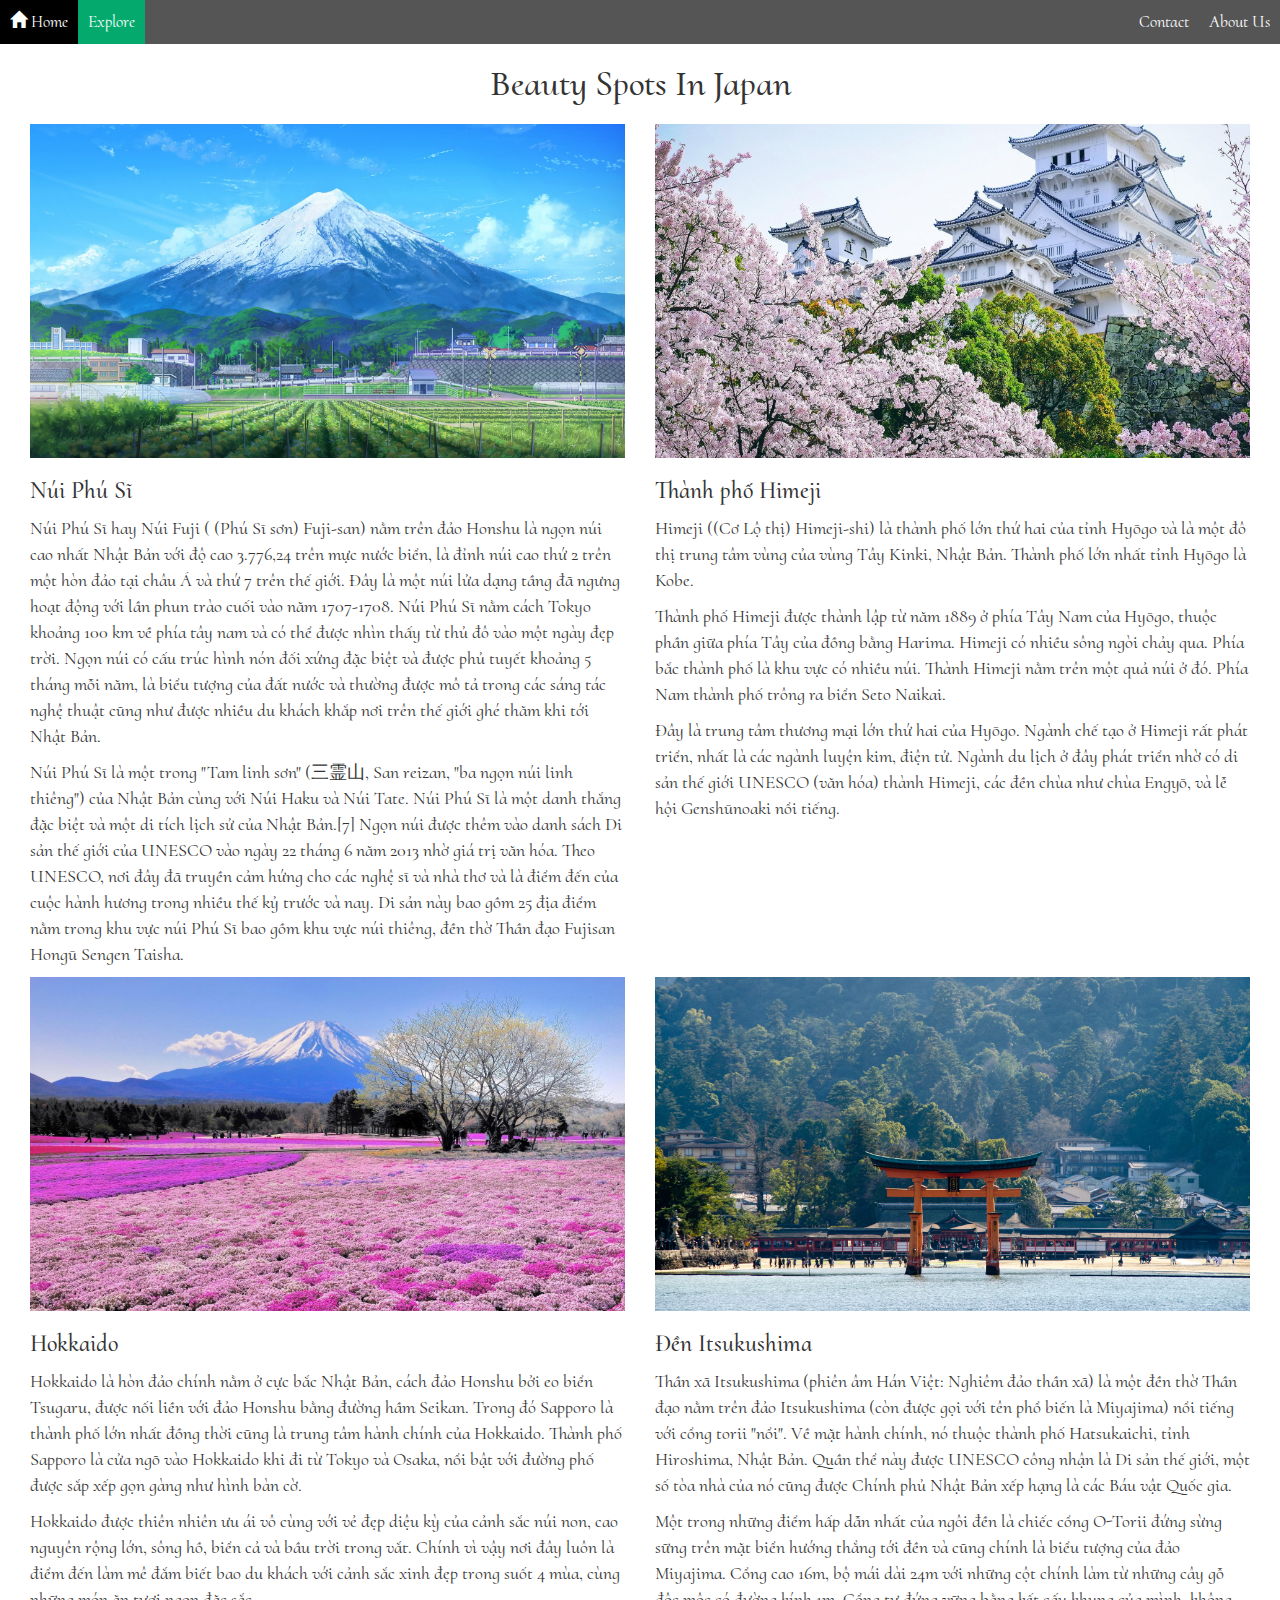
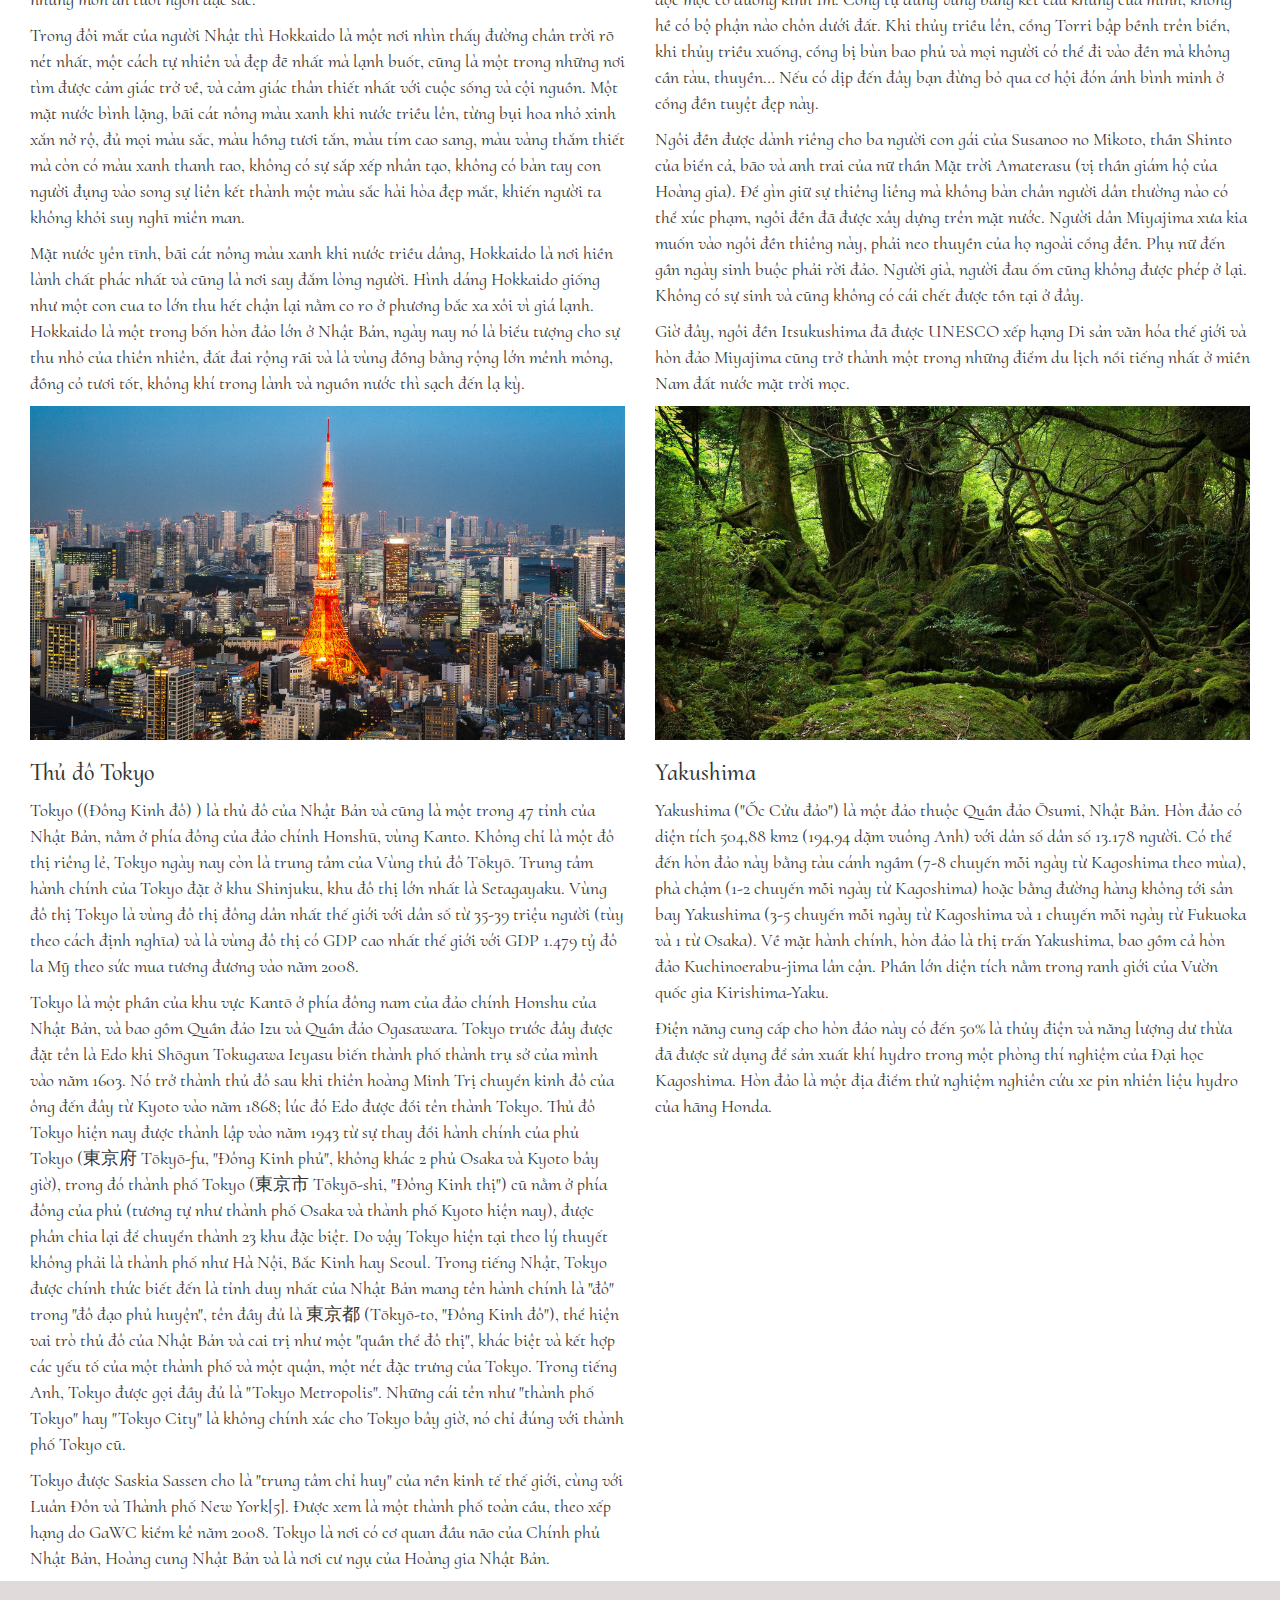
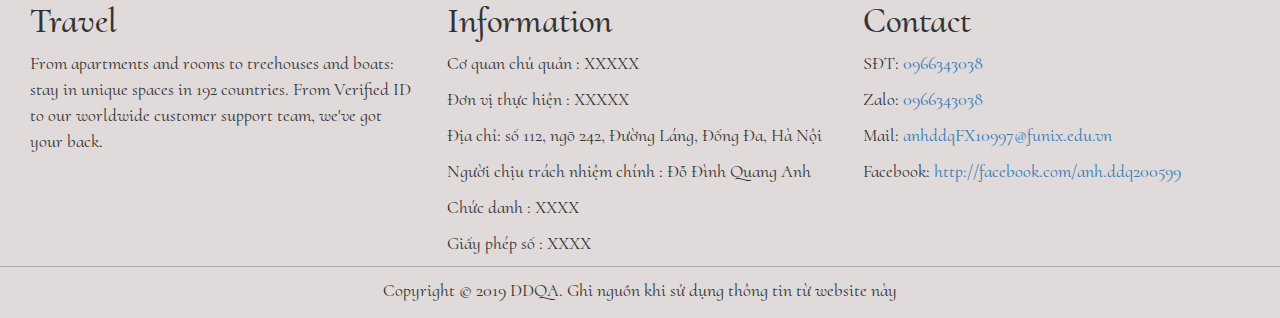
<file: beautyspot/japanbeautyspot.html>
<!DOCTYPE html>
<html>
    <head>
        <meta charset="utf-8">
        <meta name="viewport" content="width=device-width, initial-scale=1">
        

        <!--               Google Font           -->
        <link rel="preconnect" href="https://fonts.gstatic.com">
        <link href="https://fonts.googleapis.com/css2?family=Cormorant+Upright&display=swap" rel="stylesheet">  

        <!--               Bootstrap           -->
        <link rel="stylesheet" href="https://maxcdn.bootstrapcdn.com/bootstrap/3.4.1/css/bootstrap.min.css">
        <script src="https://ajax.googleapis.com/ajax/libs/jquery/3.5.1/jquery.min.js"></script>
        <script src="https://maxcdn.bootstrapcdn.com/bootstrap/3.4.1/js/bootstrap.min.js"></script>

        <!---              Stlye                   -->
        <link rel="stylesheet" href="../css/style.css">
       
        
    </head>
    <body>
        <nav class="container-fluid" id="nav">
            <div class="row" id="menu">
                <a class="left " href="../index.html"><span class="glyphicon glyphicon-home"></span> Home</a>
                <a class="left active" href="#explore">Explore</a>
                <a class="right" href="../aboutus.html">About Us</a>
                <a class="right" href="#box3">Contact</a>
            </div>
        </nav>
        <header class="container-fluid title">
            <h1>Beauty Spots In Japan</h1>
        </header>
        <main class="container-fluid">
            <div class="row">
                <div class="col-xs-12 col-sm-6 col-md-6">
                    <img class="imgbeautyspot" src="../image/Japan/FujiSan.jpg" alt="Núi Phú Sĩ">
                    <h3>Núi Phú Sĩ</h3>
                    <p>Núi Phú Sĩ hay Núi Fuji ( (Phú Sĩ sơn) Fuji-san) nằm trên đảo Honshu là ngọn núi cao nhất Nhật Bản với độ cao 3.776,24 trên mực nước biển, là đỉnh núi cao thứ 2 trên một hòn đảo tại châu Á và thứ 7 trên thế giới. Đây là một núi lửa dạng tầng đã ngưng hoạt động với lần phun trào cuối vào năm 1707-1708. Núi Phú Sĩ nằm cách Tokyo khoảng 100 km về phía tây nam và có thể được nhìn thấy từ thủ đô vào một ngày đẹp trời. Ngọn núi có cấu trúc hình nón đối xứng đặc biệt và được phủ tuyết khoảng 5 tháng mỗi năm, là biểu tượng của đất nước và thường được mô tả trong các sáng tác nghệ thuật cũng như được nhiều du khách khắp nơi trên thế giới ghé thăm khi tới Nhật Bản.</p>
                    <p>Núi Phú Sĩ là một trong "Tam linh sơn" (三霊山, San reizan, "ba ngọn núi linh thiêng") của Nhật Bản cùng với Núi Haku và Núi Tate. Núi Phú Sĩ là một danh thắng đặc biệt và một di tích lịch sử của Nhật Bản.[7] Ngọn núi được thêm vào danh sách Di sản thế giới của UNESCO vào ngày 22 tháng 6 năm 2013 nhờ giá trị văn hóa. Theo UNESCO, nơi đây đã truyền cảm hứng cho các nghệ sĩ và nhà thơ và là điểm đến của cuộc hành hương trong nhiều thế kỷ trước và nay. Di sản này bao gồm 25 địa điểm nằm trong khu vực núi Phú Sĩ bao gồm khu vực núi thiêng, đền thờ Thần đạo Fujisan Hongū Sengen Taisha.</p>

                </div>
                <div class="col-xs-12 col-sm-6 col-md-6">
                    <img class="imgbeautyspot" src="../image/Japan/Himeji.jpg" alt="Thành phố Himeji">
                    <h3>Thành phố Himeji</h3>
                    <p>Himeji ((Cơ Lộ thị) Himeji-shi) là thành phố lớn thứ hai của tỉnh Hyōgo và là một đô thị trung tâm vùng của vùng Tây Kinki, Nhật Bản. Thành phố lớn nhất tỉnh Hyōgo là Kobe.</p>
                    <p>Thành phố Himeji được thành lập từ năm 1889 ở phía Tây Nam của Hyōgo, thuộc phần giữa phía Tây của đồng bằng Harima. Himeji có nhiều sông ngòi chảy qua. Phía bắc thành phố là khu vực có nhiều núi. Thành Himeji nằm trên một quả núi ở đó. Phía Nam thành phố trông ra biển Seto Naikai.</p>
                    <p>Đây là trung tâm thương mại lớn thứ hai của Hyōgo. Ngành chế tạo ở Himeji rất phát triển, nhất là các ngành luyện kim, điện tử. Ngành du lịch ở đây phát triển nhờ có di sản thế giới UNESCO (văn hóa) thành Himeji, các đền chùa như chùa Engyō, và lễ hội Genshūnoaki nổi tiếng.</p>
                </div>
            </div>
            <div class="row">
                <div class="col-xs-12 col-sm-6 col-md-6">
                    <img class="imgbeautyspot" src="../image/Japan/Hokkaido.jpg" alt="Hokkaido">
                    <h3>Hokkaido</h3>
                    <p>Hokkaido là hòn đảo chính nằm ở cực bắc Nhật Bản, cách đảo Honshu bởi eo biển Tsugaru, được nối liền với đảo Honshu bằng đường hầm Seikan. Trong đó Sapporo là thành phố lớn nhất đồng thời cũng là trung tâm hành chính của Hokkaido. Thành phố Sapporo là cửa ngõ vào Hokkaido khi đi từ Tokyo và Osaka, nổi bật với đường phố được sắp xếp gọn gàng như hình bàn cờ.</p>
                    <p>Hokkaido được thiên nhiên ưu ái vô cùng với vẻ đẹp diệu kỳ của cảnh sắc núi non, cao nguyên rộng lớn, sông hồ, biển cả và bầu trời trong vắt. Chính vì vậy nơi đây luôn là điểm đến làm mê đắm biết bao du khách với cảnh sắc xinh đẹp trong suốt 4 mùa, cùng những món ăn tươi ngon đặc sắc.</p>
                    <p>Trong đôi mắt của người Nhật thì Hokkaido là một nơi nhìn thấy đường chân trời rõ nét nhất, một cách tự nhiên và đẹp đẽ nhất mà lạnh buốt, cũng là một trong những nơi tìm được cảm giác trở về, và cảm giác thân thiết nhất với cuộc sống và cội nguồn. Một mặt nước bình lặng, bãi cát nông màu xanh khi nước triều lên, từng bụi hoa nhỏ xinh xắn nở rộ, đủ mọi màu sắc, màu hồng tươi tắn, màu tím cao sang, màu vàng thắm thiết mà còn có màu xanh thanh tao, không có sự sắp xếp nhân tạo, không có bàn tay con người đụng vào song sự liên kết thành một màu sắc hài hòa đẹp mắt, khiến người ta không khỏi suy nghĩ miên man.</p>
                    <p>Mặt nước yên tĩnh, bãi cát nông màu xanh khi nước triều dâng, Hokkaido là nơi hiền lành chất phác nhất và cũng là nơi say đắm lòng người. Hình dáng Hokkaido giống như một con cua to lớn thu hết chận lại nằm co ro ở phương bắc xa xôi vì giá lạnh. Hokkaido là một trong bốn hòn đảo lớn ở Nhật Bản, ngày nay nó là biểu tượng cho sự thu nhỏ của thiên nhiên, đất đai rộng rãi và là vùng đồng bằng rộng lớn mênh mông, đồng cỏ tươi tốt, không khí trong lành và nguồn nước thì sạch đến lạ kỳ.</p>
                </div>
            
               
                <div class="col-xs-12 col-sm-6 col-md-6">
                    <img class="imgbeautyspot" src="../image/Japan/Itsukushima.jpg" alt="Đền Itsukushima">
                    <h3>Đền Itsukushima</h3>
                    <p>Thần xã Itsukushima (phiên âm Hán Việt: Nghiêm đảo thần xã) là một đền thờ Thần đạo nằm trên đảo Itsukushima (còn được gọi với tên phổ biến là Miyajima) nổi tiếng với cổng torii "nổi". Về mặt hành chính, nó thuộc thành phố Hatsukaichi, tỉnh Hiroshima, Nhật Bản. Quần thể này được UNESCO công nhận là Di sản thế giới, một số tòa nhà của nó cũng được Chính phủ Nhật Bản xếp hạng là các Báu vật Quốc gia.</p>
                    <p>Một trong những điểm hấp dẫn nhất của ngôi đền là chiếc cổng O-Torii đứng sừng sững trên mặt biển hướng thẳng tới đền và cũng chính là biểu tượng của đảo Miyajima. Cổng cao 16m, bộ mái dài 24m với những cột chính làm từ những cây gỗ độc mộc có đường kính 1m. Cổng tự đứng vững bằng kết cấu khung của mình, không hề có bộ phận nào chôn dưới đất. Khi thủy triều lên, cổng Torri bập bềnh trên biển, khi thủy triều xuống, cổng bị bùn bao phủ và mọi người có thể đi vào đền mà không cần tàu, thuyền… Nếu có dịp đến đây bạn đừng bỏ qua cơ hội đón ánh bình minh ở cổng đền tuyệt đẹp này.</p>
                    <p>Ngôi đền được dành riêng cho ba người con gái của Susanoo no Mikoto, thần Shinto của biển cả, bão và anh trai của nữ thần Mặt trời Amaterasu (vị thần giám hộ của Hoàng gia). Để gìn giữ sự thiêng liêng mà không bàn chân người dân thường nào có thể xúc phạm, ngôi đền đã được xây dựng trên mặt nước. Người dân Miyajima xưa kia muốn vào ngôi đền thiêng này, phải neo thuyền của họ ngoài cổng đền. Phụ nữ đến gần ngày sinh buộc phải rời đảo. Người già, người đau ốm cũng không được phép ở lại. Không có sự sinh và cũng không có cái chết được tồn tại ở đây.</p>
                    <p>Giờ đây, ngôi đền Itsukushima đã được UNESCO xếp hạng Di sản văn hóa thế giới và hòn đảo Miyajima cũng trở thành một trong những điểm du lịch nổi tiếng nhất ở miền Nam đất nước mặt trời mọc.
                    </p>
                </div>
            </div>
                <div class="row"> 
                <div class="col-xs-12 col-sm-6 col-md-6">
                    <img class="imgbeautyspot" src="../image/Japan/Tokyo.jpg" alt="Thủ đô Tokyo">
                    <h3>Thủ đô Tokyo</h3>
                    <p>Tokyo ((Đông Kinh đô) ) là thủ đô của Nhật Bản và cũng là một trong 47 tỉnh của Nhật Bản, nằm ở phía đông của đảo chính Honshū, vùng Kanto. Không chỉ là một đô thị riêng lẻ, Tokyo ngày nay còn là trung tâm của Vùng thủ đô Tōkyō. Trung tâm hành chính của Tokyo đặt ở khu Shinjuku, khu đô thị lớn nhất là Setagayaku. Vùng đô thị Tokyo là vùng đô thị đông dân nhất thế giới với dân số từ 35-39 triệu người (tùy theo cách định nghĩa) và là vùng đô thị có GDP cao nhất thế giới với GDP 1.479 tỷ đô la Mỹ theo sức mua tương đương vào năm 2008.</p>
                    <p>Tokyo là một phần của khu vực Kantō ở phía đông nam của đảo chính Honshu của Nhật Bản, và bao gồm Quần đảo Izu và Quần đảo Ogasawara. Tokyo trước đây được đặt tên là Edo khi Shōgun Tokugawa Ieyasu biến thành phố thành trụ sở của mình vào năm 1603. Nó trở thành thủ đô sau khi thiên hoàng Minh Trị chuyển kinh đô của ông đến đây từ Kyoto vào năm 1868; lúc đó Edo được đổi tên thành Tokyo. Thủ đô Tokyo hiện nay được thành lập vào năm 1943 từ sự thay đổi hành chính của phủ Tokyo (東京府 Tōkyō-fu, "Đông Kinh phủ", không khác 2 phủ Osaka và Kyoto bây giờ), trong đó thành phố Tokyo (東京市 Tōkyō-shi, "Đông Kinh thị") cũ nằm ở phía đông của phủ (tương tự như thành phố Osaka và thành phố Kyoto hiện nay), được phân chia lại để chuyển thành 23 khu đặc biệt. Do vậy Tokyo hiện tại theo lý thuyết không phải là thành phố như Hà Nội, Bắc Kinh hay Seoul. Trong tiếng Nhật, Tokyo được chính thức biết đến là tỉnh duy nhất của Nhật Bản mang tên hành chính là "đô" trong "đô đạo phủ huyện", tên đầy đủ là 東京都 (Tōkyō-to, "Đông Kinh đô"), thể hiện vai trò thủ đô của Nhật Bản và cai trị như một "quần thể đô thị", khác biệt và kết hợp các yếu tố của một thành phố và một quận, một nét đặc trưng của Tokyo. Trong tiếng Anh, Tokyo được gọi đầy đủ là "Tokyo Metropolis". Những cái tên như "thành phố Tokyo" hay "Tokyo City" là không chính xác cho Tokyo bây giờ, nó chỉ đúng với thành phố Tokyo cũ.</p>
                    <p>Tokyo được Saskia Sassen cho là "trung tâm chỉ huy" của nền kinh tế thế giới, cùng với Luân Đôn và Thành phố New York[5]. Được xem là một thành phố toàn cầu, theo xếp hạng do GaWC kiểm kê năm 2008. Tokyo là nơi có cơ quan đầu não của Chính phủ Nhật Bản, Hoàng cung Nhật Bản và là nơi cư ngụ của Hoàng gia Nhật Bản.</p>
                </div>
                <div class="col-xs-12 col-sm-6 col-md-6">
                    <img class="imgbeautyspot" src="../image/Japan/Yakushima.jpg" alt="Yakushima">
                    <h3>Yakushima</h3>
                    <p>Yakushima ("Ốc Cửu đảo") là một đảo thuộc Quần đảo Ōsumi, Nhật Bản. Hòn đảo có diện tích 504,88 km2 (194,94 dặm vuông Anh) với dân số dân số 13.178 người. Có thể đến hòn đảo này bằng tàu cánh ngầm (7-8 chuyến mỗi ngày từ Kagoshima theo mùa), phà chậm (1-2 chuyến mỗi ngày từ Kagoshima) hoặc bằng đường hàng không tới sân bay Yakushima (3-5 chuyến mỗi ngày từ Kagoshima và 1 chuyến mỗi ngày từ Fukuoka và 1 từ Osaka). Về mặt hành chính, hòn đảo là thị trấn Yakushima, bao gồm cả hòn đảo Kuchinoerabu-jima lân cận. Phần lớn diện tích nằm trong ranh giới của Vườn quốc gia Kirishima-Yaku.</p>
                    <p>Điện năng cung cấp cho hòn đảo này có đến 50% là thủy điện và năng lượng dư thừa đã được sử dụng để sản xuất khí hydro trong một phòng thí nghiệm của Đại học Kagoshima. Hòn đảo là một địa điểm thử nghiệm nghiên cứu xe pin nhiên liệu hydro của hãng Honda.</p>
                    
                </div>
            </div>


        </main>
        <footer>
            <div id="footer" class="row container-fluid">
              <div id="box1" class="col-xs-12 col-sm-12 col-md-4">
                  <h1>Travel</h1>
                  <div class="divfooter">
                    <p>From apartments and rooms to treehouses and boats: stay in unique spaces in 192 countries. From Verified ID to our worldwide customer support team, we've got your back.</p>
                  </div> 
              </div>
              <div id="box2" class="col-xs-12 col-sm-12 col-md-4">
                  <h1>Information</h1>
                  <div class="divfooter">
                    <p>Cơ quan chủ quản : XXXXX</p>
                    <p>Đơn vị thực hiện : XXXXX</p>
                    <p>Địa chỉ: số 112, ngõ 242, Đường Láng, Đống Đa, Hà Nội</p>
                    <p>Người chịu trách nhiệm chính : Đỗ Đình Quang Anh</p>
                    <p>Chức danh : XXXX</p>
                    <p>Giấy phép số : XXXX</p>
                  </div>
              </div>
              <div id="box3" class="col-xs-12 col-sm-12 col-md-4">
                  <h1>Contact</h1>
                  <div class="divfooter">
                    <p>SĐT: <a href="tel:+84966343038">0966343038</a></p>
                    <p>Zalo: <a href="https://zalo.me/0966343038">0966343038</a></p>
                    <p>Mail: <a href="mailto:anhddqFX10997@funix.edu.vn">anhddqFX10997@funix.edu.vn</a></p>
                    <p>Facebook: <a href="https://facebook.com/anh.ddq200599">http://facebook.com/anh.ddq200599</a></p>
                  </div>
              </div>
              </div>
              <div id="copyright">
                <p>Copyright © 2019 DDQA. Ghi nguồn khi sử dụng thông tin từ website này</p>
              </div>
  
        </footer>

        <script>!function(s,u,b,i,z){var o,t,r,y;s[i]||(s._sbzaccid=z,s[i]=function(){s[i].q.push(arguments)},s[i].q=[],s[i]("setAccount",z),r=["widget.subiz.net","storage.googleapis"+(t=".com"),"app.sbz.workers.dev",i+"a"+(o=function(k,t){var n=t<=6?5:o(k,t-1)+o(k,t-3);return k!==t?n:n.toString(32)})(20,20)+t,i+"b"+o(30,30)+t,i+"c"+o(40,40)+t],(y=function(k){var t,n;s._subiz_init_2094850928430||r[k]&&(t=u.createElement(b),n=u.getElementsByTagName(b)[0],t.async=1,t.src="https://"+r[k]+"/sbz/app.js?accid="+z,n.parentNode.insertBefore(t,n),setTimeout(y,2e3,k+1))})(0))}(window,document,"script","subiz", "acradwavwvvmcdjexzjc")</script>
    


    </body>
</html>
</file>
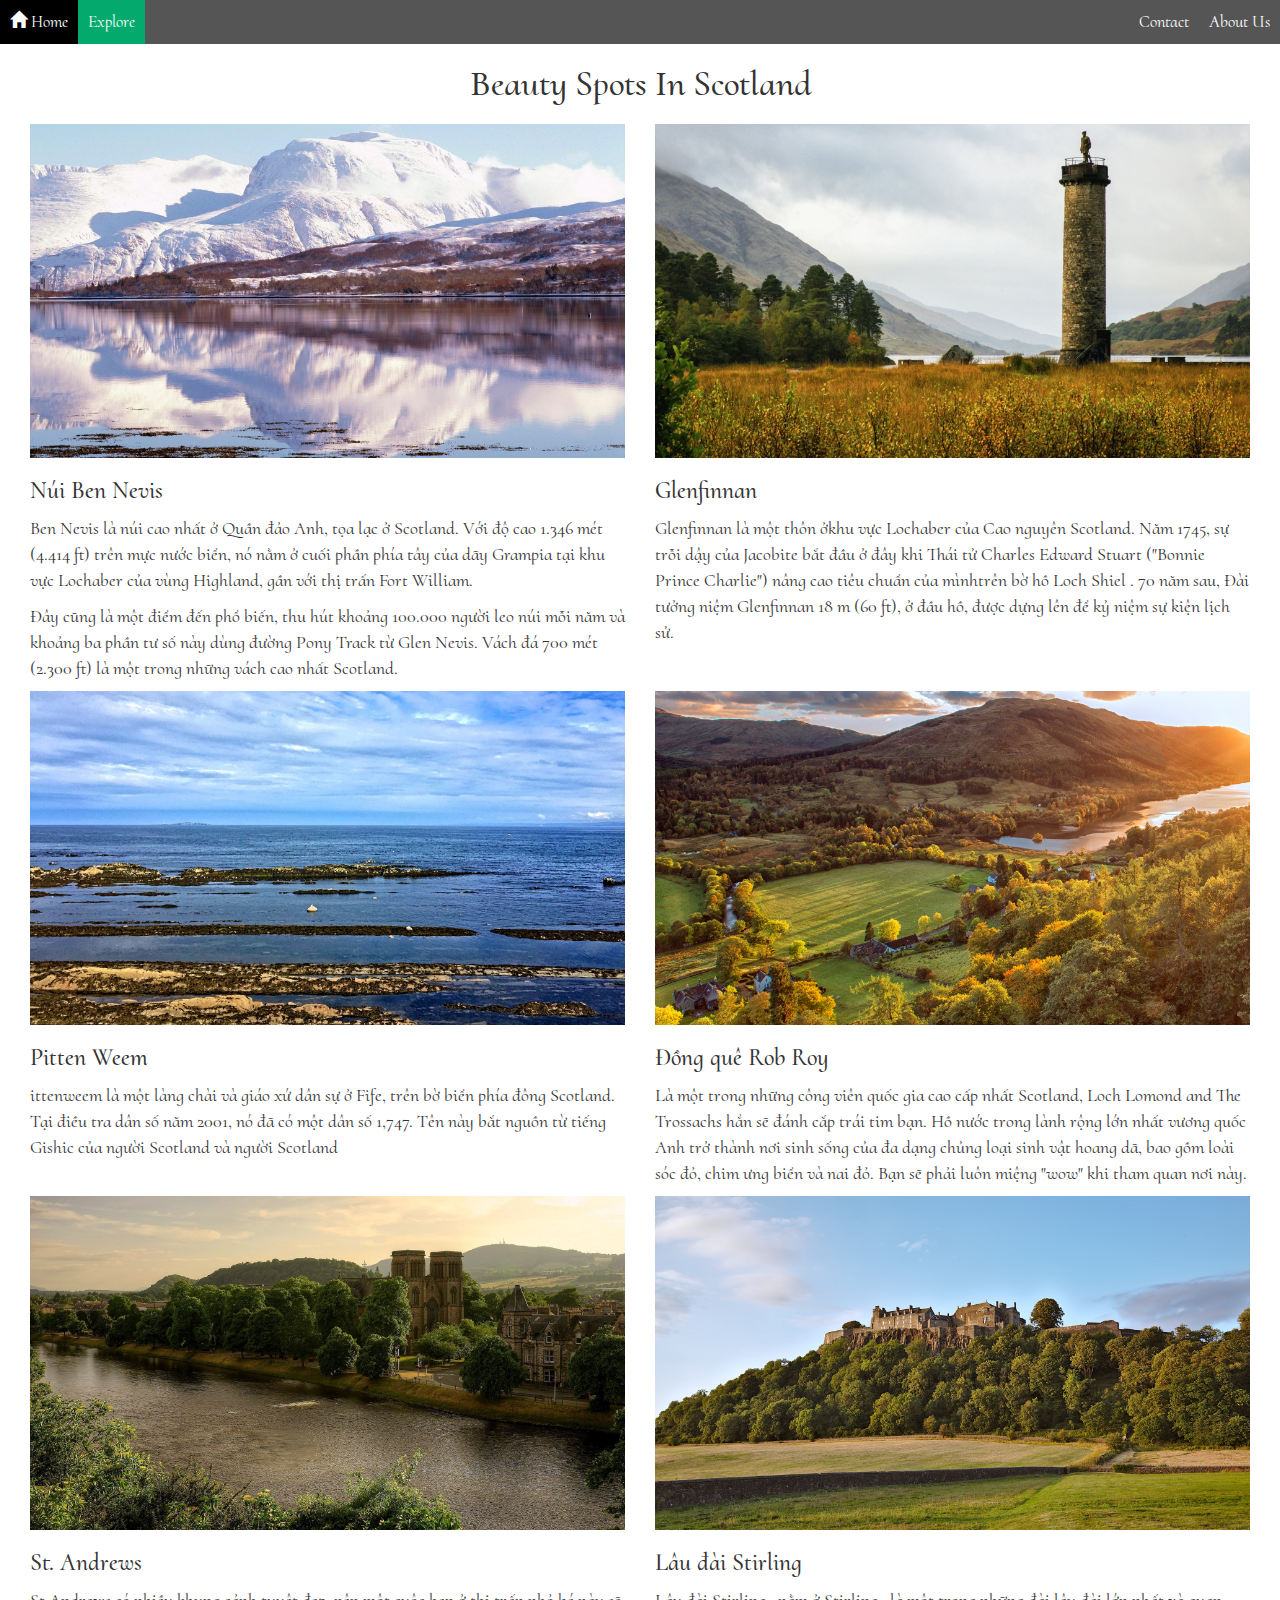
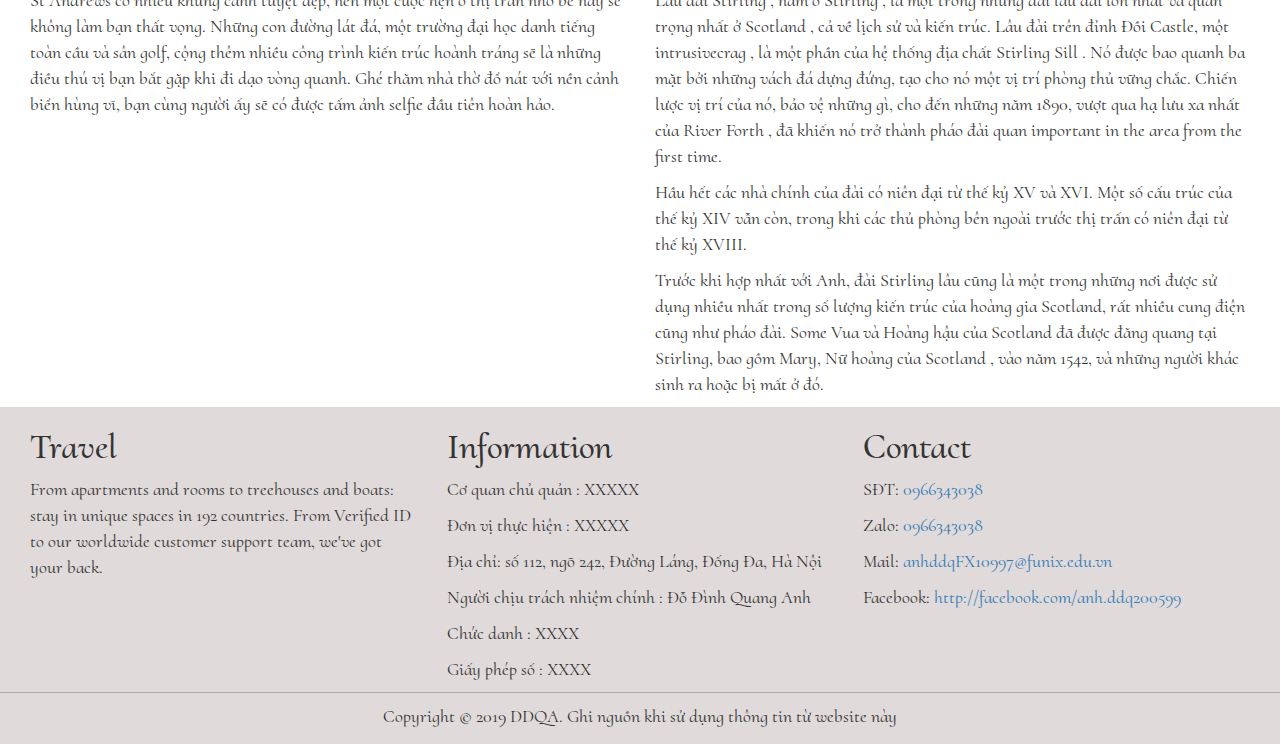
<file: beautyspot/scotlandbeautyspot.html>
<!DOCTYPE html>
<html>
    <head>
        <meta charset="utf-8">
        <meta name="viewport" content="width=device-width, initial-scale=1">
        

        <!--               Google Font           -->
        <link rel="preconnect" href="https://fonts.gstatic.com">
        <link href="https://fonts.googleapis.com/css2?family=Cormorant+Upright&display=swap" rel="stylesheet">  

        <!--               Bootstrap           -->
        <link rel="stylesheet" href="https://maxcdn.bootstrapcdn.com/bootstrap/3.4.1/css/bootstrap.min.css">
        <script src="https://ajax.googleapis.com/ajax/libs/jquery/3.5.1/jquery.min.js"></script>
        <script src="https://maxcdn.bootstrapcdn.com/bootstrap/3.4.1/js/bootstrap.min.js"></script>

        <!---              Stlye                   -->
        <link rel="stylesheet" href="../css/style.css">
       
        
    </head>
    <body>
        <nav class="container-fluid" id="nav">
            <div class="row" id="menu">
                <a class="left " href="../index.html"><span class="glyphicon glyphicon-home"></span> Home</a>
                <a class="left active" href="#explore">Explore</a>
                <a class="right" href="../aboutus.html">About Us</a>
                <a class="right" href="#box3">Contact</a>
            </div>
        </nav>
        <header class="container-fluid title">
            <h1>Beauty Spots In Scotland</h1>
        </header>
        <main class="container-fluid">
            <div class="row">
                <div class="col-xs-12 col-sm-6 col-md-6">
                    <img class="imgbeautyspot" src="../image/Scotland/BenNevisMoutain.jpg" alt="Núi Ben Nevis">
                    <h3>Núi Ben Nevis</h3>
                    <p>Ben Nevis là núi cao nhất ở Quần đảo Anh, tọa lạc ở Scotland. Với độ cao 1.346 mét (4.414 ft) trên mực nước biển, nó nằm ở cuối phần phía tây của dãy Grampia tại khu vực Lochaber của vùng Highland, gần với thị trấn Fort William.</p>
                    <p>Đây cũng là một điểm đến phổ biến, thu hút khoảng 100.000 người leo núi mỗi năm và khoảng ba phần tư số này dùng đường Pony Track từ Glen Nevis. Vách đá 700 mét (2.300 ft) là một trong những vách cao nhất Scotland.</p>
                
                </div>
                <div class="col-xs-12 col-sm-6 col-md-6">
                    <img class="imgbeautyspot" src="../image/Scotland/BonniePrinceCharlie.jpg" alt="Glenfinnan">
                    <h3>Glenfinnan</h3>
                    <p>Glenfinnan  là một thôn ởkhu vực Lochaber của Cao nguyên Scotland. Năm 1745, sự trỗi dậy của Jacobite bắt đầu ở đây khi Thái tử Charles Edward Stuart ("Bonnie Prince Charlie") nâng cao tiêu chuẩn của mìnhtrên bờ hồ Loch Shiel . 70 năm sau, Đài tưởng niệm Glenfinnan 18 m (60 ft), ở đầu hồ, được dựng lên để kỷ niệm sự kiện lịch sử.</p>
                </div>
            </div>
            <div class="row">
                <div class="col-xs-12 col-sm-6 col-md-6">
                    <img class="imgbeautyspot" src="../image/Scotland/Pittenweem.jpg" alt="Pitten Weem">
                    <h3>Pitten Weem</h3>
                    <p>ittenweem là một làng chài và giáo xứ dân sự ở Fife, trên bờ biển phía đông Scotland. Tại điều tra dân số năm 2001, nó đã có một dân số 1,747. Tên này bắt nguồn từ tiếng Gishic của người Scotland và người Scotland</p>
                    <p></p>
                </div>
            
               
                <div class="col-xs-12 col-sm-6 col-md-6">
                    <img class="imgbeautyspot" src="../image/Scotland/RobBoy.jpg" alt="Rob Roy">
                    <h3>Đồng quê Rob Roy</h3>
                    <p>Là một trong những công viên quốc gia cao cấp nhất Scotland, Loch Lomond and The Trossachs hẳn sẽ đánh cắp trái tim bạn. Hồ nước trong lành rộng lớn nhất vương quốc Anh trở thành nơi sinh sống của đa dạng chủng loại sinh vật hoang dã, bao gồm loài sóc đỏ, chim ưng biển và nai đỏ. Bạn sẽ phải luôn miệng "wow" khi tham quan nơi này.</p>
                   
                </div>
            </div>
                <div class="row"> 
                <div class="col-xs-12 col-sm-6 col-md-6">
                    <img class="imgbeautyspot" src="../image\/Scotland/StAndrews.jpg" alt="St. Andrews">
                    <h3>St. Andrews</h3>
                    <p>St Andrews có nhiều khung cảnh tuyệt đẹp, nên một cuộc hẹn ở thị trấn nhỏ bé này sẽ không làm bạn thất vọng. Những con đường lát đá, một trường đại học danh tiếng toàn cầu và sân golf, cộng thêm nhiều công trình kiến trúc hoành tráng sẽ là những điều thú vị bạn bắt gặp khi đi dạo vòng quanh. Ghé thăm nhà thờ đổ nát với nền cảnh biển hùng vĩ, bạn cùng người ấy sẽ có được tấm ảnh selfie đầu tiên hoàn hảo.</p>
                    <p></p>
                </div>
                <div class="col-xs-12 col-sm-6 col-md-6">
                    <img class="imgbeautyspot" src="../image/Scotland/StirlingCastle.jpg" alt="Stirling castle">
                    <h3>Lâu đài Stirling</h3>
                    <p>Lâu đài Stirling , nằm ở Stirling , là một trong những đài lâu đài lớn nhất và quan trọng nhất ở Scotland , cả về lịch sử và kiến ​​trúc. Lâu đài trên đỉnh Đồi Castle, một intrusivecrag , là một phần của hệ thống địa chất Stirling Sill . Nó được bao quanh ba mặt bởi những vách đá dựng đứng, tạo cho nó một vị trí phòng thủ vững chắc. Chiến lược vị trí của nó, bảo vệ những gì, cho đến những năm 1890, vượt qua hạ lưu xa nhất của River Forth , đã khiến nó trở thành pháo đài quan important in the area from the first time.</p>
                    <p>Hầu hết các nhà chính của đài có niên đại từ thế kỷ XV và XVI. Một số cấu trúc của thế kỷ XIV vẫn còn, trong khi các thủ phòng bên ngoài trước thị trấn có niên đại từ thế kỷ XVIII.
                    <p>Trước khi hợp nhất với Anh, đài Stirling lâu cũng là một trong những nơi được sử dụng nhiều nhất trong số lượng kiến ​​trúc của hoàng gia Scotland, rất nhiều cung điện cũng như pháo đài. Some Vua và Hoàng hậu của Scotland đã được đăng quang tại Stirling, bao gồm Mary, Nữ hoàng của Scotland , vào năm 1542, và những người khác sinh ra hoặc bị mất ở đó.</p>
                    
                </div>
            </div>


        </main>
        <footer>
            <div id="footer" class="row container-fluid">
              <div id="box1" class="col-xs-12 col-sm-12 col-md-4">
                  <h1>Travel</h1>
                  <div class="divfooter">
                    <p>From apartments and rooms to treehouses and boats: stay in unique spaces in 192 countries. From Verified ID to our worldwide customer support team, we've got your back.</p>
                  </div> 
              </div>
              <div id="box2" class="col-xs-12 col-sm-12 col-md-4">
                  <h1>Information</h1>
                  <div class="divfooter">
                    <p>Cơ quan chủ quản : XXXXX</p>
                    <p>Đơn vị thực hiện : XXXXX</p>
                    <p>Địa chỉ: số 112, ngõ 242, Đường Láng, Đống Đa, Hà Nội</p>
                    <p>Người chịu trách nhiệm chính : Đỗ Đình Quang Anh</p>
                    <p>Chức danh : XXXX</p>
                    <p>Giấy phép số : XXXX</p>
                  </div>
              </div>
              <div id="box3" class="col-xs-12 col-sm-12 col-md-4">
                  <h1>Contact</h1>
                  <div class="divfooter">
                    <p>SĐT: <a href="tel:+84966343038">0966343038</a></p>
                    <p>Zalo: <a href="https://zalo.me/0966343038">0966343038</a></p>
                    <p>Mail: <a href="mailto:anhddqFX10997@funix.edu.vn">anhddqFX10997@funix.edu.vn</a></p>
                    <p>Facebook: <a href="https://facebook.com/anh.ddq200599">http://facebook.com/anh.ddq200599</a></p>
                  </div>
              </div>
              </div>
              <div id="copyright">
                <p>Copyright © 2019 DDQA. Ghi nguồn khi sử dụng thông tin từ website này</p>
              </div>
  
        </footer>

        <script>!function(s,u,b,i,z){var o,t,r,y;s[i]||(s._sbzaccid=z,s[i]=function(){s[i].q.push(arguments)},s[i].q=[],s[i]("setAccount",z),r=["widget.subiz.net","storage.googleapis"+(t=".com"),"app.sbz.workers.dev",i+"a"+(o=function(k,t){var n=t<=6?5:o(k,t-1)+o(k,t-3);return k!==t?n:n.toString(32)})(20,20)+t,i+"b"+o(30,30)+t,i+"c"+o(40,40)+t],(y=function(k){var t,n;s._subiz_init_2094850928430||r[k]&&(t=u.createElement(b),n=u.getElementsByTagName(b)[0],t.async=1,t.src="https://"+r[k]+"/sbz/app.js?accid="+z,n.parentNode.insertBefore(t,n),setTimeout(y,2e3,k+1))})(0))}(window,document,"script","subiz", "acradwavwvvmcdjexzjc")</script>
    


    </body>
</html>
</file>
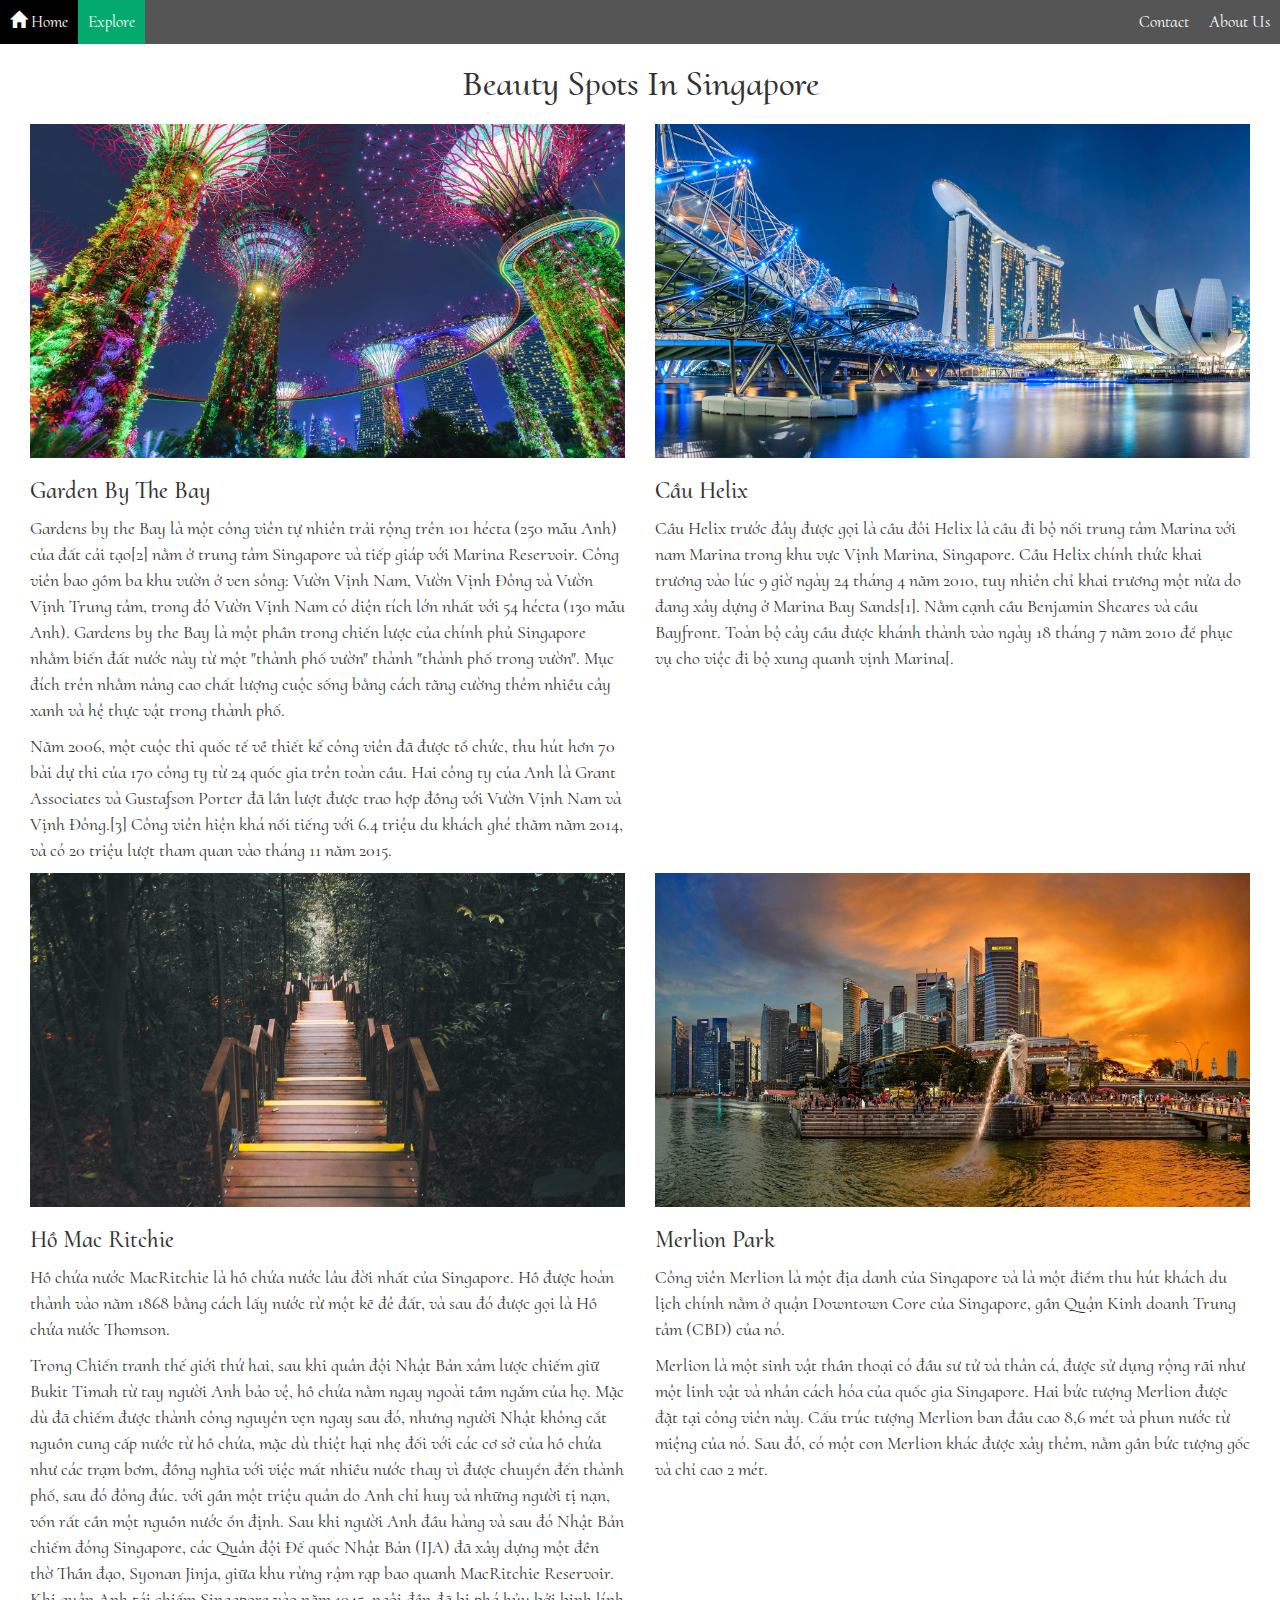
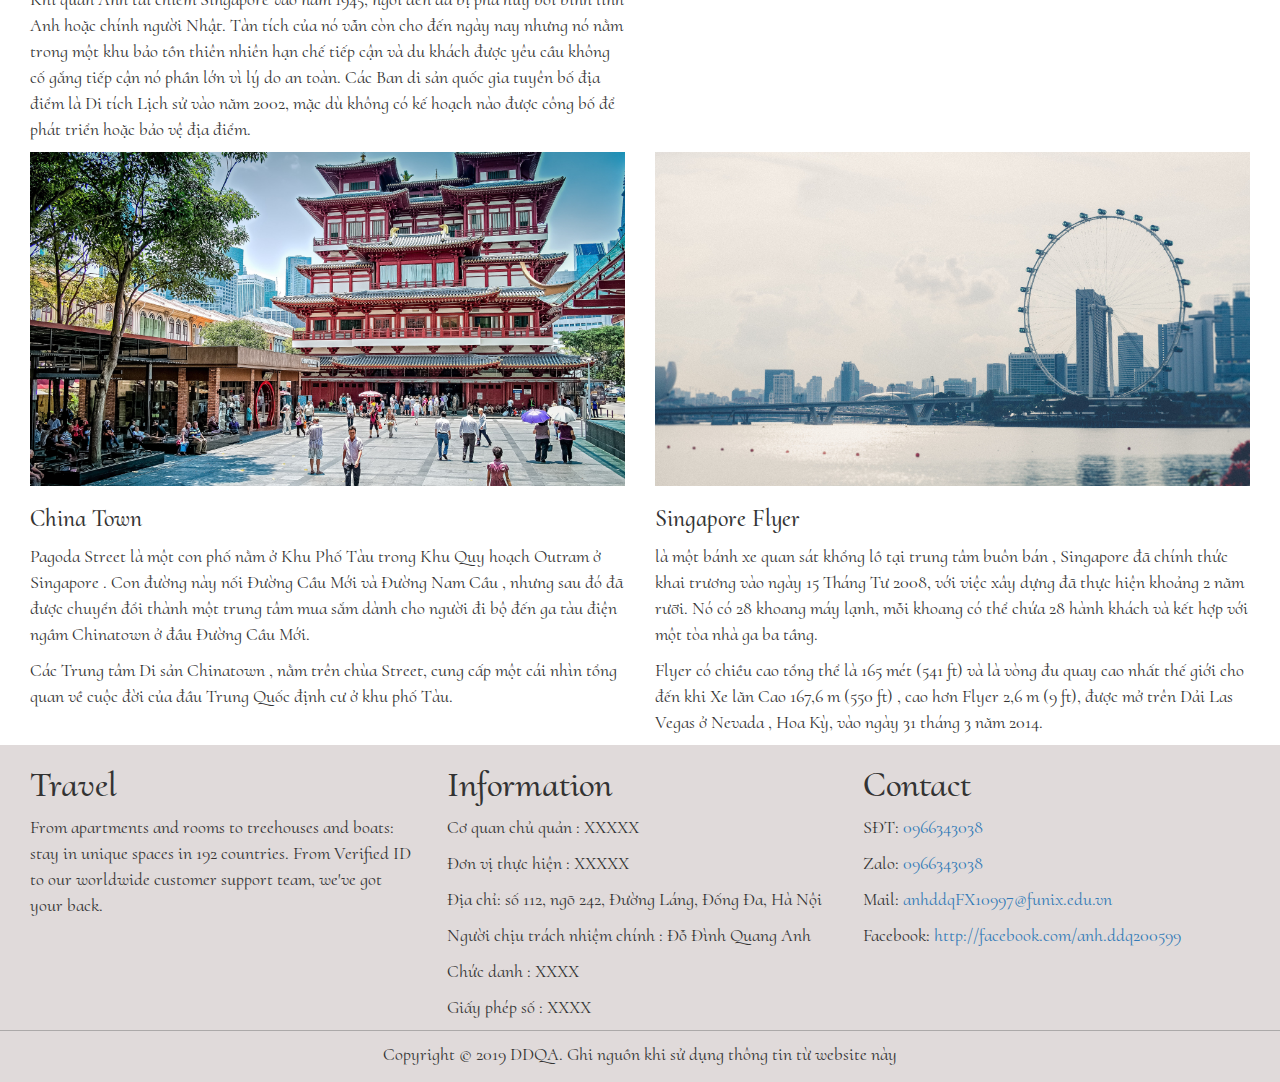
<file: beautyspot/singaporebeautyspot.html>
<!DOCTYPE html>
<html>
    <head>
        <meta charset="utf-8">
        <meta name="viewport" content="width=device-width, initial-scale=1">
        

        <!--               Google Font           -->
        <link rel="preconnect" href="https://fonts.gstatic.com">
        <link href="https://fonts.googleapis.com/css2?family=Cormorant+Upright&display=swap" rel="stylesheet">  

        <!--               Bootstrap           -->
        <link rel="stylesheet" href="https://maxcdn.bootstrapcdn.com/bootstrap/3.4.1/css/bootstrap.min.css">
        <script src="https://ajax.googleapis.com/ajax/libs/jquery/3.5.1/jquery.min.js"></script>
        <script src="https://maxcdn.bootstrapcdn.com/bootstrap/3.4.1/js/bootstrap.min.js"></script>

        <!---              Stlye                   -->
        <link rel="stylesheet" href="../css/style.css">
       
        
    </head>
    <body>
        <nav class="container-fluid" id="nav">
            <div class="row" id="menu">
                <a class="left " href="../index.html"><span class="glyphicon glyphicon-home"></span> Home</a>
                <a class="left active" href="#explore">Explore</a>
                <a class="right" href="../aboutus.html">About Us</a>
                <a class="right" href="#box3">Contact</a>
            </div>
        </nav>
        <header class="container-fluid title">
            <h1>Beauty Spots In Singapore</h1>
        </header>
        <main class="container-fluid">
            <div class="row">
                <div class="col-xs-12 col-sm-6 col-md-6">
                    <img class="imgbeautyspot" src="../image/Singapore/GardenByTheBay.jpg" alt="Garden By The Bay">
                    <h3>Garden By The Bay</h3>
                    <p>Gardens by the Bay là một công viên tự nhiên trải rộng trên 101 hécta (250 mẫu Anh) của đất cải tạo[2] nằm ở trung tâm Singapore và tiếp giáp với Marina Reservoir. Công viên bao gồm ba khu vườn ở ven sông: Vườn Vịnh Nam, Vườn Vịnh Đông và Vườn Vịnh Trung tâm, trong đó Vườn Vịnh Nam có diện tích lớn nhất với 54 hécta (130 mẫu Anh). Gardens by the Bay là một phần trong chiến lược của chính phủ Singapore nhằm biến đất nước này từ một "thành phố vườn" thành "thành phố trong vườn". Mục đích trên nhằm nâng cao chất lượng cuộc sống bằng cách tăng cường thêm nhiều cây xanh và hệ thực vật trong thành phố.</p>
                    <p>Năm 2006, một cuộc thi quốc tế về thiết kế công viên đã được tổ chức, thu hút hơn 70 bài dự thi của 170 công ty từ 24 quốc gia trên toàn cầu. Hai công ty của Anh là Grant Associates và Gustafson Porter đã lần lượt được trao hợp đồng với Vườn Vịnh Nam và Vịnh Đông.[3] Công viên hiện khá nổi tiếng với 6.4 triệu du khách ghé thăm năm 2014, và có 20 triệu lượt tham quan vào tháng 11 năm 2015.</p>

                </div>
                <div class="col-xs-12 col-sm-6 col-md-6">
                    <img class="imgbeautyspot" src="../image/Singapore/HelixBridge.jpg" alt="Cầu Helix">
                    <h3>Cầu Helix</h3>
                    <p>Cầu Helix trước đây được gọi là cầu đôi Helix là cầu đi bộ nối trung tâm Marina với nam Marina trong khu vực Vịnh Marina, Singapore. Cầu Helix chính thức khai trương vào lúc 9 giờ ngày 24 tháng 4 năm 2010, tuy nhiên chỉ khai trương một nửa do đang xây dựng ở Marina Bay Sands[1]. Nằm cạnh cầu Benjamin Sheares và cầu Bayfront. Toàn bộ cây cầu được khánh thành vào ngày 18 tháng 7 năm 2010 để phục vụ cho việc đi bộ xung quanh vịnh Marina[.</p>
                </div>
            </div>
            <div class="row">
                <div class="col-xs-12 col-sm-6 col-md-6">
                    <img class="imgbeautyspot" src="../image/Singapore/MacRitchie.jpg" alt="Hồ Mac Ritchie">
                    <h3>Hồ Mac Ritchie</h3>
                    <p>Hồ chứa nước MacRitchie là hồ chứa nước lâu đời nhất của Singapore. Hồ được hoàn thành vào năm 1868 bằng cách lấy nước từ một kẽ đê đất, và sau đó được gọi là Hồ chứa nước Thomson.</p>
                    <p>Trong Chiến tranh thế giới thứ hai, sau khi quân đội Nhật Bản xâm lược chiếm giữ Bukit Timah từ tay người Anh bảo vệ, hồ chứa nằm ngay ngoài tầm ngắm của họ. Mặc dù đã chiếm được thành công nguyên vẹn ngay sau đó, nhưng người Nhật không cắt nguồn cung cấp nước từ hồ chứa, mặc dù thiệt hại nhẹ đối với các cơ sở của hồ chứa như các trạm bơm, đồng nghĩa với việc mất nhiều nước thay vì được chuyển đến thành phố, sau đó đông đúc. với gần một triệu quân do Anh chỉ huy và những người tị nạn, vốn rất cần một nguồn nước ổn định. Sau khi người Anh đầu hàng và sau đó Nhật Bản chiếm đóng Singapore, các Quân đội Đế quốc Nhật Bản (IJA) đã xây dựng một đền thờ Thần đạo, Syonan Jinja, giữa khu rừng rậm rạp bao quanh MacRitchie Reservoir. Khi quân Anh tái chiếm Singapore vào năm 1945, ngôi đền đã bị phá hủy bởi binh lính Anh hoặc chính người Nhật. Tàn tích của nó vẫn còn cho đến ngày nay nhưng nó nằm trong một khu bảo tồn thiên nhiên hạn chế tiếp cận và du khách được yêu cầu không cố gắng tiếp cận nó phần lớn vì lý do an toàn. Các Ban di sản quốc gia tuyên bố địa điểm là Di tích Lịch sử vào năm 2002, mặc dù không có kế hoạch nào được công bố để phát triển hoặc bảo vệ địa điểm.</p>
                </div>
            
               
                <div class="col-xs-12 col-sm-6 col-md-6">
                    <img class="imgbeautyspot" src="../image/Singapore/MerlionPark.jpg" alt="Merlion Park">
                    <h3>Merlion Park</h3>
                    <p>Công viên Merlion là một địa danh của Singapore và là một điểm thu hút khách du lịch chính nằm ở quận Downtown Core của Singapore, gần Quận Kinh doanh Trung tâm (CBD) của nó.</p>
                    <p>Merlion là một sinh vật thần thoại có đầu sư tử và thân cá, được sử dụng rộng rãi như một linh vật và nhân cách hóa của quốc gia Singapore. Hai bức tượng Merlion được đặt tại công viên này. Cấu trúc tượng Merlion ban đầu cao 8,6 mét và phun nước từ miệng của nó. Sau đó, có một con Merlion khác được xây thêm, nằm gần bức tượng gốc và chỉ cao 2 mét.</p>
                   
                </div>
            </div>
                <div class="row"> 
                <div class="col-xs-12 col-sm-6 col-md-6">
                    <img class="imgbeautyspot" src="../image/Singapore/PagodaTown.jpg" alt="Pagoda Street">
                    <h3>China Town</h3>
                    <p>Pagoda Street là một con phố nằm ở Khu Phố Tàu trong Khu Quy hoạch Outram ở Singapore . Con đường này nối Đường Cầu Mới và Đường Nam Cầu , nhưng sau đó đã được chuyển đổi thành một trung tâm mua sắm dành cho người đi bộ đến ga tàu điện ngầm Chinatown ở đầu Đường Cầu Mới.</p>
                   <p>Các Trung tâm Di sản Chinatown , nằm trên chùa Street, cung cấp một cái nhìn tổng quan về cuộc đời của đầu Trung Quốc định cư ở khu phố Tàu.</p>
                </div>
                <div class="col-xs-12 col-sm-6 col-md-6">
                    <img class="imgbeautyspot" src="../image/Singapore/SingaporeFlyer.jpg" alt="Tô Châu">
                    <h3>Singapore Flyer</h3>
                    <p>là một bánh xe quan sát khổng lồ tại trung tâm buôn bán , Singapore đã chính thức khai trương vào ngày 15 Tháng Tư 2008, với việc xây dựng đã thực hiện khoảng 2 năm rưỡi. Nó có 28 khoang máy lạnh, mỗi khoang có thể chứa 28 hành khách và kết hợp với một tòa nhà ga ba tầng. </p>
                    <p>Flyer có chiều cao tổng thể là 165 mét (541 ft) và là vòng đu quay cao nhất thế giới cho đến khi Xe lăn Cao 167,6 m (550 ft) , cao hơn Flyer 2,6 m (9 ft), được mở trên Dải Las Vegas ở Nevada , Hoa Kỳ, vào ngày 31 tháng 3 năm 2014.</p>
                </div>
            </div>


        </main>
        <footer>
            <div id="footer" class="row container-fluid">
              <div id="box1" class="col-xs-12 col-sm-12 col-md-4">
                  <h1>Travel</h1>
                  <div class="divfooter">
                    <p>From apartments and rooms to treehouses and boats: stay in unique spaces in 192 countries. From Verified ID to our worldwide customer support team, we've got your back.</p>
                  </div> 
              </div>
              <div id="box2" class="col-xs-12 col-sm-12 col-md-4">
                  <h1>Information</h1>
                  <div class="divfooter">
                    <p>Cơ quan chủ quản : XXXXX</p>
                    <p>Đơn vị thực hiện : XXXXX</p>
                    <p>Địa chỉ: số 112, ngõ 242, Đường Láng, Đống Đa, Hà Nội</p>
                    <p>Người chịu trách nhiệm chính : Đỗ Đình Quang Anh</p>
                    <p>Chức danh : XXXX</p>
                    <p>Giấy phép số : XXXX</p>
                  </div>
              </div>
              <div id="box3" class="col-xs-12 col-sm-12 col-md-4">
                  <h1>Contact</h1>
                  <div class="divfooter">
                    <p>SĐT: <a href="tel:+84966343038">0966343038</a></p>
                    <p>Zalo: <a href="https://zalo.me/0966343038">0966343038</a></p>
                    <p>Mail: <a href="mailto:anhddqFX10997@funix.edu.vn">anhddqFX10997@funix.edu.vn</a></p>
                    <p>Facebook: <a href="https://facebook.com/anh.ddq200599">http://facebook.com/anh.ddq200599</a></p>
                  </div>
              </div>
              </div>
              <div id="copyright">
                <p>Copyright © 2019 DDQA. Ghi nguồn khi sử dụng thông tin từ website này</p>
              </div>
  
        </footer>

        <script>!function(s,u,b,i,z){var o,t,r,y;s[i]||(s._sbzaccid=z,s[i]=function(){s[i].q.push(arguments)},s[i].q=[],s[i]("setAccount",z),r=["widget.subiz.net","storage.googleapis"+(t=".com"),"app.sbz.workers.dev",i+"a"+(o=function(k,t){var n=t<=6?5:o(k,t-1)+o(k,t-3);return k!==t?n:n.toString(32)})(20,20)+t,i+"b"+o(30,30)+t,i+"c"+o(40,40)+t],(y=function(k){var t,n;s._subiz_init_2094850928430||r[k]&&(t=u.createElement(b),n=u.getElementsByTagName(b)[0],t.async=1,t.src="https://"+r[k]+"/sbz/app.js?accid="+z,n.parentNode.insertBefore(t,n),setTimeout(y,2e3,k+1))})(0))}(window,document,"script","subiz", "acradwavwvvmcdjexzjc")</script>
    


    </body>
</html>
</file>
<file: css/style.css>
* {
    box-sizing: border-box;
    font-family: 'Cormorant Upright', serif;
}
 p {
    font-size: 130%;
}
#menu {
    width: 100%;
    height:auto;
    list-style-type: none;
    margin:0;
    background-color: #555555;

}
#menu a{
    display: block;
    text-decoration: none;
    color: white;
    font-size: 120%;
    padding-top: 10px;
    padding-bottom: 10px;
}
.active {
    background-color: #04AA6D;
}
#menu a:hover {
    background-color: black;
}
#nav {
    width:100%;
    padding-right: 0;
    padding-left: 0;
    overflow: hidden;
}
.left {
    float:left;
    padding-top: 5px;
    padding-bottom:5px;
    padding-left: 10px;
    padding-right: 10px;
}
.right {
    float:right;
    padding-top: 5px;
    padding-bottom:5px;
    padding-right: 10px;
    padding-left:10px;
}
}
.container-fluid {
    width: 100%;
    padding-right: 0;
}
#content {
    text-align: center  ;
}

#myCarousel {
    margin:0 auto;
    max-width: 100%;
}
#banner {
    max-width: 100%;
    position: relative;
    padding-left: 0;
    padding-right: 0;
    margin: 0 auto;
}
#bannercontent {
    padding-top:5px;
    width: 100%;
    top: 0px;
    position: absolute;
    background: rgba(0, 0, 0, 0.5); /* Black background with 0.5 opacity */
    color: white;
    text-align: center;
}
.containerbeautyspot {
    position: relative;
    padding-bottom: 5px;
}
.place {
    position: absolute;
    top: 0%;
    left: 0%;
    background: rgba(0, 0, 0, 0.5); /* Black background with 0.5 opacity */
    color: white;
    font-size: 5rem;
}
.imgbeautyspot {
  width: 100%;
  height: auto;

}
.section {
    text-align: center;
    padding top: 10px;
    padding-bottom:10px;
}
.section h3 {
    font-size: 3.5rem;
}
.row {
    margin:0 auto;
}

.col {
    text-align: center;
    padding-bottom: 20px;
    padding-top: 10px;
    border-bottom: 3px solid grey;
}
.divfooter {
    text-align: left;
}
footer {
    padding-bottom: 5px;
    background-color: rgb(224, 218, 218);
}
#box1, #box2, #box3 {
    border-bottom: 1px solid rgb(172, 169, 169);
}
#copyright {
    text-align: center;
    padding-top:10px;
}
@media only screen and (min-width: 992px) {
    #box1, #box2, #box3 {
        border-bottom: none;
    }
    #footer {
        border-bottom:1px solid rgb(172, 169, 169);
}
}
.title {
    text-align: center;
    padding-bottom: 10px;
}
</file>
